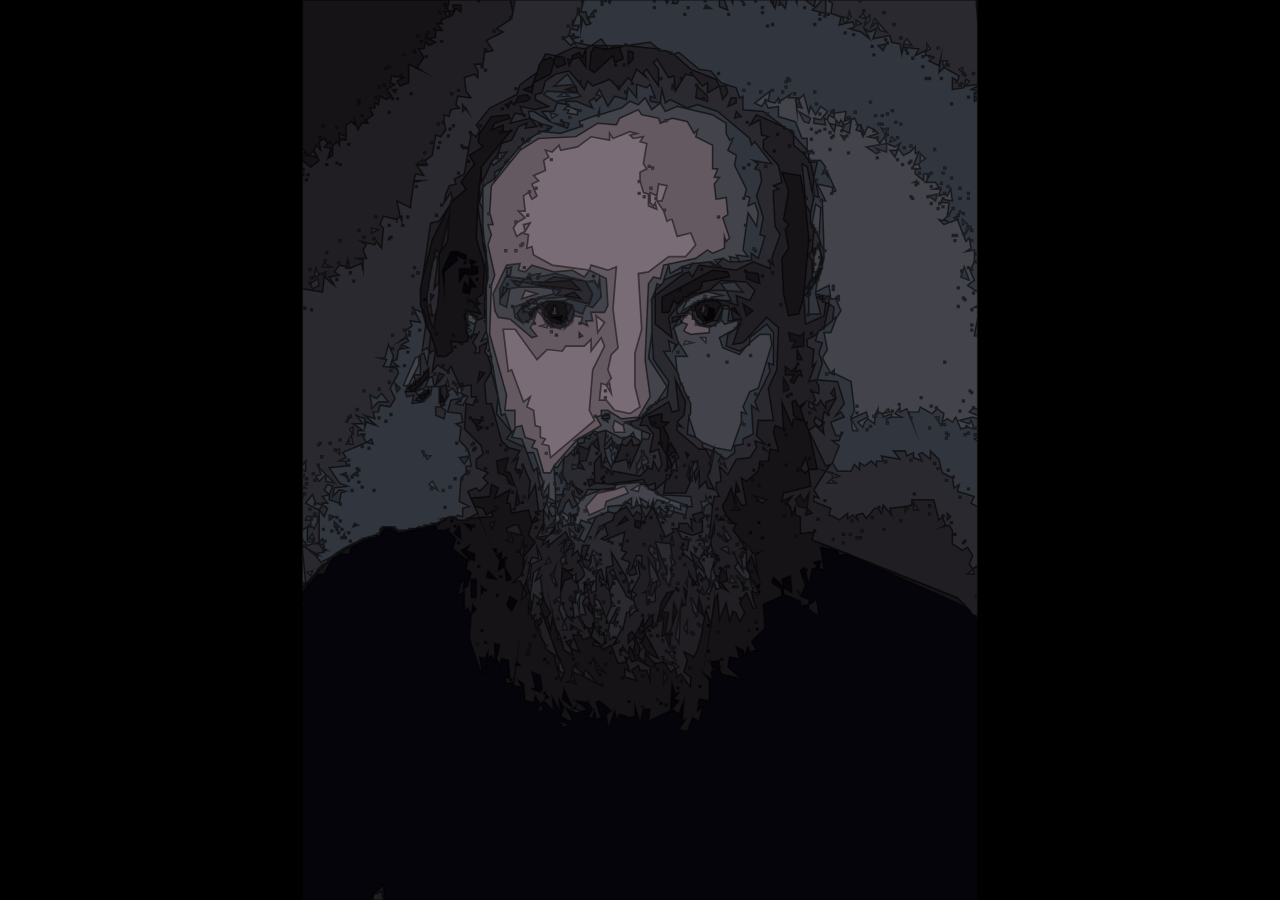
<file: mmmm/index.html>
<!DOCTYPE html>
<html>
<head>
<meta content="width=device-width,initial-scale=1" name="viewport">
	<meta charset="UTF-8" />
	<title>mmmmmm</title>
<style>
body{margin: 0;overflow: hidden;background: #0000;}
svg {width: 100vw;
height: 100vh;background: #000000;}
@keyframes animate-svg-stroke-1{0%{stroke-dashoffset:1973.3936767578125px;stroke-dasharray:1973.3936767578125px}100%{stroke-dashoffset:3946.787353515625px;stroke-dasharray:1973.3936767578125px}}@keyframes animate-svg-fill-1{0%{fill:transparent}100%{fill:rgb(5,4,10)}}.a-1{animation:animate-svg-stroke-1 6s cubic-bezier(0.19,1,0.22,1) 0s both,animate-svg-fill-1 2s cubic-bezier(0.47,0,0.745,0.715) 0s both}@keyframes animate-svg-stroke-2{0%{stroke-dashoffset:9266.2373046875px;stroke-dasharray:9266.2373046875px}100%{stroke-dashoffset:18532.474609375px;stroke-dasharray:9266.2373046875px}}@keyframes animate-svg-fill-2{0%{fill:transparent}100%{fill:rgb(41,41,47)}}.a-2{animation:animate-svg-stroke-2 6s cubic-bezier(0.19,1,0.22,1) 0s both,animate-svg-fill-2 2s cubic-bezier(0.47,0,0.745,0.715) 0.2s both}@keyframes animate-svg-stroke-3{0%{stroke-dashoffset:6575.72314453125px;stroke-dasharray:6575.72314453125px}100%{stroke-dashoffset:13151.4462890625px;stroke-dasharray:6575.72314453125px}}@keyframes animate-svg-fill-3{0%{fill:transparent}100%{fill:rgb(49,54,62)}}.a-3{animation:animate-svg-stroke-3 6s cubic-bezier(0.19,1,0.22,1) 0s both,animate-svg-fill-3 2s cubic-bezier(0.47,0,0.745,0.715) 0.4s both}@keyframes animate-svg-stroke-4{0%{stroke-dashoffset:7981.0791015625px;stroke-dasharray:7981.0791015625px}100%{stroke-dashoffset:15962.158203125px;stroke-dasharray:7981.0791015625px}}@keyframes animate-svg-fill-4{0%{fill:transparent}100%{fill:rgb(32,30,34)}}.a-4{animation:animate-svg-stroke-4 6s cubic-bezier(0.19,1,0.22,1) 0s both,animate-svg-fill-4 2s cubic-bezier(0.47,0,0.745,0.715) 0.6000000000000001s both}@keyframes animate-svg-stroke-5{0%{stroke-dashoffset:4637.96533203125px;stroke-dasharray:4637.96533203125px}100%{stroke-dashoffset:9275.9306640625px;stroke-dasharray:4637.96533203125px}}@keyframes animate-svg-fill-5{0%{fill:transparent}100%{fill:rgb(22,19,23)}}.a-5{animation:animate-svg-stroke-5 6s cubic-bezier(0.19,1,0.22,1) 0s both,animate-svg-fill-5 2s cubic-bezier(0.47,0,0.745,0.715) 0.8s both}@keyframes animate-svg-stroke-6{0%{stroke-dashoffset:3544.63427734375px;stroke-dasharray:3544.63427734375px}100%{stroke-dashoffset:7089.2685546875px;stroke-dasharray:3544.63427734375px}}@keyframes animate-svg-fill-6{0%{fill:transparent}100%{fill:rgb(67,68,75)}}.a-6{animation:animate-svg-stroke-6 6s cubic-bezier(0.19,1,0.22,1) 0s both,animate-svg-fill-6 2s cubic-bezier(0.47,0,0.745,0.715) 1s both}@keyframes animate-svg-stroke-7{0%{stroke-dashoffset:7.236067771911621px;stroke-dasharray:7.236067771911621px}100%{stroke-dashoffset:14.472135543823242px;stroke-dasharray:7.236067771911621px}}@keyframes animate-svg-fill-7{0%{fill:transparent}100%{fill:rgb(122,108,119)}}.a-7{animation:animate-svg-stroke-7 6s cubic-bezier(0.19,1,0.22,1) 0s both,animate-svg-fill-7 2s cubic-bezier(0.47,0,0.745,0.715) 1.2000000000000002s both}@keyframes animate-svg-stroke-8{0%{stroke-dashoffset:730.5491943359375px;stroke-dasharray:730.5491943359375px}100%{stroke-dashoffset:1461.098388671875px;stroke-dasharray:730.5491943359375px}}@keyframes animate-svg-fill-8{0%{fill:transparent}100%{fill:rgb(101,89,97)}}.a-8{animation:animate-svg-stroke-8 6s cubic-bezier(0.19,1,0.22,1) 0s both,animate-svg-fill-8 2s cubic-bezier(0.47,0,0.745,0.715) 1.4000000000000001s both}@keyframes animate-svg-stroke-9{0%{stroke-dashoffset:578.1514892578125px;stroke-dasharray:578.1514892578125px}100%{stroke-dashoffset:1156.302978515625px;stroke-dasharray:578.1514892578125px}}@keyframes animate-svg-fill-9{0%{fill:transparent}100%{fill:rgb(5,4,10)}}.a-9{animation:animate-svg-stroke-9 6s cubic-bezier(0.19,1,0.22,1) 0s both,animate-svg-fill-9 2s cubic-bezier(0.47,0,0.745,0.715) 1.6s both}@keyframes animate-svg-stroke-10{0%{stroke-dashoffset:2448.669189453125px;stroke-dasharray:2448.669189453125px}100%{stroke-dashoffset:4897.33837890625px;stroke-dasharray:2448.669189453125px}}@keyframes animate-svg-fill-10{0%{fill:transparent}100%{fill:rgb(41,41,47)}}.a-10{animation:animate-svg-stroke-10 6s cubic-bezier(0.19,1,0.22,1) 0s both,animate-svg-fill-10 2s cubic-bezier(0.47,0,0.745,0.715) 1.8s both}@keyframes animate-svg-stroke-11{0%{stroke-dashoffset:2251.32177734375px;stroke-dasharray:2251.32177734375px}100%{stroke-dashoffset:4502.6435546875px;stroke-dasharray:2251.32177734375px}}@keyframes animate-svg-fill-11{0%{fill:transparent}100%{fill:rgb(49,54,62)}}.a-11{animation:animate-svg-stroke-11 6s cubic-bezier(0.19,1,0.22,1) 0s both,animate-svg-fill-11 2s cubic-bezier(0.47,0,0.745,0.715) 2s both}@keyframes animate-svg-stroke-12{0%{stroke-dashoffset:1696.84375px;stroke-dasharray:1696.84375px}100%{stroke-dashoffset:3393.6875px;stroke-dasharray:1696.84375px}}@keyframes animate-svg-fill-12{0%{fill:transparent}100%{fill:rgb(32,30,34)}}.a-12{animation:animate-svg-stroke-12 6s cubic-bezier(0.19,1,0.22,1) 0s both,animate-svg-fill-12 2s cubic-bezier(0.47,0,0.745,0.715) 2.2s both}@keyframes animate-svg-stroke-13{0%{stroke-dashoffset:1267.0045166015625px;stroke-dasharray:1267.0045166015625px}100%{stroke-dashoffset:2534.009033203125px;stroke-dasharray:1267.0045166015625px}}@keyframes animate-svg-fill-13{0%{fill:transparent}100%{fill:rgb(22,19,23)}}.a-13{animation:animate-svg-stroke-13 6s cubic-bezier(0.19,1,0.22,1) 0s both,animate-svg-fill-13 2s cubic-bezier(0.47,0,0.745,0.715) 2.4000000000000004s both}@keyframes animate-svg-stroke-14{0%{stroke-dashoffset:1209.7843017578125px;stroke-dasharray:1209.7843017578125px}100%{stroke-dashoffset:2419.568603515625px;stroke-dasharray:1209.7843017578125px}}@keyframes animate-svg-fill-14{0%{fill:transparent}100%{fill:rgb(67,68,75)}}.a-14{animation:animate-svg-stroke-14 6s cubic-bezier(0.19,1,0.22,1) 0s both,animate-svg-fill-14 2s cubic-bezier(0.47,0,0.745,0.715) 2.6s both}@keyframes animate-svg-stroke-15{0%{stroke-dashoffset:978.8681640625px;stroke-dasharray:978.8681640625px}100%{stroke-dashoffset:1957.736328125px;stroke-dasharray:978.8681640625px}}@keyframes animate-svg-fill-15{0%{fill:transparent}100%{fill:rgb(122,108,119)}}.a-15{animation:animate-svg-stroke-15 6s cubic-bezier(0.19,1,0.22,1) 0s both,animate-svg-fill-15 2s cubic-bezier(0.47,0,0.745,0.715) 2.8000000000000003s both}@keyframes animate-svg-stroke-16{0%{stroke-dashoffset:157.92784118652344px;stroke-dasharray:157.92784118652344px}100%{stroke-dashoffset:315.8556823730469px;stroke-dasharray:157.92784118652344px}}@keyframes animate-svg-fill-16{0%{fill:transparent}100%{fill:rgb(101,89,97)}}.a-16{animation:animate-svg-stroke-16 6s cubic-bezier(0.19,1,0.22,1) 0s both,animate-svg-fill-16 2s cubic-bezier(0.47,0,0.745,0.715) 3s both}@keyframes animate-svg-stroke-17{0%{stroke-dashoffset:16.630205154418945px;stroke-dasharray:16.630205154418945px}100%{stroke-dashoffset:33.26041030883789px;stroke-dasharray:16.630205154418945px}}@keyframes animate-svg-fill-17{0%{fill:transparent}100%{fill:rgb(5,4,10)}}.a-17{animation:animate-svg-stroke-17 6s cubic-bezier(0.19,1,0.22,1) 0s both,animate-svg-fill-17 2s cubic-bezier(0.47,0,0.745,0.715) 3.2s both}@keyframes animate-svg-stroke-18{0%{stroke-dashoffset:69.64816284179688px;stroke-dasharray:69.64816284179688px}100%{stroke-dashoffset:139.29632568359375px;stroke-dasharray:69.64816284179688px}}@keyframes animate-svg-fill-18{0%{fill:transparent}100%{fill:rgb(41,41,47)}}.a-18{animation:animate-svg-stroke-18 6s cubic-bezier(0.19,1,0.22,1) 0s both,animate-svg-fill-18 2s cubic-bezier(0.47,0,0.745,0.715) 3.4000000000000004s both}@keyframes animate-svg-stroke-19{0%{stroke-dashoffset:86px;stroke-dasharray:86px}100%{stroke-dashoffset:172px;stroke-dasharray:86px}}@keyframes animate-svg-fill-19{0%{fill:transparent}100%{fill:rgb(49,54,62)}}.a-19{animation:animate-svg-stroke-19 6s cubic-bezier(0.19,1,0.22,1) 0s both,animate-svg-fill-19 2s cubic-bezier(0.47,0,0.745,0.715) 3.6s both}@keyframes animate-svg-stroke-20{0%{stroke-dashoffset:90.67134857177734px;stroke-dasharray:90.67134857177734px}100%{stroke-dashoffset:181.3426971435547px;stroke-dasharray:90.67134857177734px}}@keyframes animate-svg-fill-20{0%{fill:transparent}100%{fill:rgb(32,30,34)}}.a-20{animation:animate-svg-stroke-20 6s cubic-bezier(0.19,1,0.22,1) 0s both,animate-svg-fill-20 2s cubic-bezier(0.47,0,0.745,0.715) 3.8000000000000003s both}@keyframes animate-svg-stroke-21{0%{stroke-dashoffset:10px;stroke-dasharray:10px}100%{stroke-dashoffset:20px;stroke-dasharray:10px}}@keyframes animate-svg-fill-21{0%{fill:transparent}100%{fill:rgb(22,19,23)}}.a-21{animation:animate-svg-stroke-21 6s cubic-bezier(0.19,1,0.22,1) 0s both,animate-svg-fill-21 2s cubic-bezier(0.47,0,0.745,0.715) 4s both}@keyframes animate-svg-stroke-22{0%{stroke-dashoffset:31.211101531982422px;stroke-dasharray:31.211101531982422px}100%{stroke-dashoffset:62.422203063964844px;stroke-dasharray:31.211101531982422px}}@keyframes animate-svg-fill-22{0%{fill:transparent}100%{fill:rgb(67,68,75)}}.a-22{animation:animate-svg-stroke-22 6s cubic-bezier(0.19,1,0.22,1) 0s both,animate-svg-fill-22 2s cubic-bezier(0.47,0,0.745,0.715) 4.2s both}@keyframes animate-svg-stroke-23{0%{stroke-dashoffset:12px;stroke-dasharray:12px}100%{stroke-dashoffset:24px;stroke-dasharray:12px}}@keyframes animate-svg-fill-23{0%{fill:transparent}100%{fill:rgb(122,108,119)}}.a-23{animation:animate-svg-stroke-23 6s cubic-bezier(0.19,1,0.22,1) 0s both,animate-svg-fill-23 2s cubic-bezier(0.47,0,0.745,0.715) 4.4s both}@keyframes animate-svg-stroke-24{0%{stroke-dashoffset:96.37904357910156px;stroke-dasharray:96.37904357910156px}100%{stroke-dashoffset:192.75808715820312px;stroke-dasharray:96.37904357910156px}}@keyframes animate-svg-fill-24{0%{fill:transparent}100%{fill:rgb(101,89,97)}}.a-24{animation:animate-svg-stroke-24 6s cubic-bezier(0.19,1,0.22,1) 0s both,animate-svg-fill-24 2s cubic-bezier(0.47,0,0.745,0.715) 4.6000000000000005s both}@keyframes animate-svg-stroke-25{0%{stroke-dashoffset:6px;stroke-dasharray:6px}100%{stroke-dashoffset:12px;stroke-dasharray:6px}}@keyframes animate-svg-fill-25{0%{fill:transparent}100%{fill:rgb(49,54,62)}}.a-25{animation:animate-svg-stroke-25 6s cubic-bezier(0.19,1,0.22,1) 0s both,animate-svg-fill-25 2s cubic-bezier(0.47,0,0.745,0.715) 4.800000000000001s both}@keyframes animate-svg-stroke-26{0%{stroke-dashoffset:45791.0390625px;stroke-dasharray:45791.0390625px}100%{stroke-dashoffset:91582.078125px;stroke-dasharray:45791.0390625px}}.a-26{animation:animate-svg-stroke-26 6s cubic-bezier(0.19,1,0.22,1) 0s both,animate-svg-fill-26 2s cubic-bezier(0.47,0,0.745,0.715) 5s both}</style>

</head>
<body>
	<svg version="1.2" xmlns="http://www.w3.org/2000/svg" viewBox="0 0 400 533" width="400" height="533"><style>.a{fill:#05040a}.b{fill:#29292f}.c{fill:#31363e}.d{fill:#201e22}.e{fill:#161317}.f{fill:#43444b}.g{fill:#7a6c77}.h{fill:#655961}.i{opacity:.5;fill:none;stroke:#000;stroke-miterlimit:100}</style><path fill-rule="evenodd" class="a a-1" d="m239 190l-2-3 3 1 1-6 3 1v5l-4 2zm-164 122l4-1 1 3h6l5 5-2 6 9 7-1 5 3 2-2 8-3 2 1-5-2 1-2 8 4-3v12l2-2 2 4-1 14 6 18 1 2v-3l-1-6 3 1 1 5v-7l1-2v4l2-2 2 4v-11l3 1-2 8 2 4 1-4 4 1 1 11-3-1 1 4 4-1 1-6-1 8 5 1-2-4 3 2 1 10 5 1 1-4 3 5 2-2 6 6-1-8 5 9-1-8 3 5-2 5 5 3 2-1-4-7 3 2h1l1 1h3l2-1 3-1-7-5 7 1 3 4-3 5h3l1-4 1 5 3-1-3-9 2-1 7 6-3 2 1 9 4-11 1 5 2-3 6 2 3-1v-6l3 10 2-8h4l-1 7 13-6 1-16 2 6 2-1-3 4 3 1-4 5 4 3 3-8-1 12 2-1-4 6 5 1 3-8 4 2 2-8-3 2 1-7 6 1v-12l-3-4 5 4-1-5 5-3 1 4 12 3-8-7 1-6 6 1-2-7 4 2 1 3 2-5 1 3 4-1-3-5 8-8-1-14 11-5v-4l-6-4 1-3 6 5-1-4 5-2 1 10-5-3v4l10 4v3l5-1v3l6 4-1-8-1-2-2 2-2 1v-3l-5-2 3-6-3-9 2-2 1 2 2 8 2-9 3-1-2-3 4-1-1 5h3l-2-13 10 2 1 3 5-1 71 32 3 4 3 3v166h-351l-1-9-6 6v1l-1 2h-41v-182l9-11h4l4-8 1-1 3-2 1-1h6l1-4 6-3 1-1h1l6-2h1l2-1 3-4h4l1 1 2 1h5l4-1h1l3-1h2l3-1zm194 35l2-1-1 3-1-1zm-27 45l5-1v4l-4 1zm-81 28l1-2v2z"></path><path fill-rule="evenodd" class="b a-2" d="m124 11l2-11h39l1 2-1 5h3l1 4 2 3-3 1-2-4-1 6v-7l-2-2-2 5h-1v2h4l-1 3-4-1-1 4-3 2 4 4 2-2 10 2-3 2-7-1-11 5-6-1-2 4-2 3v1l-1 3-10 7-2 6-16 8-8 10 2 3-2 4-3-2-4 24-6 3 1 3-4 1-2 5-1 5 4-6 1 5-1 1-1 2-6 9-5 1-5 34-1 5v1 7 2l1 2v1 1l-5-2 4 8-6-1 1 3-4 3 1 3-4 3 4-2 1 2-4 2 4 2-6 1-1 6-3 1 4 3h-5l2-6-3-7-2 8h-3l4 1-2 4 8 1 1 3-5 9 3 6-3 5-6-1-1 4h-3l1 4-6-2 7 6-6-2-1 3v-5l-5-2 4 5h-6l6 4h-3v3l2-1 3 5-14 6 2 3-4 2h4v3l-10 1 6 9 5 2-8 1-1 5 4-4 4 1-3 1-1 6-6-2v-3l2-5-3-1-2 3 3 3-4 1 3 4h-3v1l-4-1-2-5-4 5 8 4v19l-2 1h2l2 3 1 1v1l-5 1-5-3 5 4 3 4 6-3v1l-1 1-1 1-2 1-1 1-1 1-1 1-1 1-6 7h-1l-2-20v-6l3 4 3-1v-1h-3v-9l-3 2v-19l1-2h-1v-4h2l-2-1v-6-1-3l2 1v-6l-2 3v-100-3-2l12 2 1-9 6 5-3-5 6-1-3-2 3-4 4 1 1-4 1 5 7-3 1 4v-6l-3-1h5l-2-5 2-3-3-2 8 2 1-2 3 4 1-12-2-2 2-5 8 2v2-2l2-2 1 3v-3h-1l-2-9 8 4 2-15 5-1h-5l1-4 5 1-4-6h5v-1-2l4-3 2-12 3 1 3-4-1-5v-4l3 1 1-4 5-1-2-2 1-5 8 1-3-4-1-8 6-2 2 2v-4l-2-4h5l1-7 5-1-4-6 10-5-4-2zm0-7l-1-4h1zm42-2v-2h1zm17-2l-1 2-1-2zm34 0l-1 2-1-2zm6 0l-1 2h-3l1-2zm27 0l2 6-5-2v-4zm5 0v2l-1-2zm26 0l-1 5-3-5h1l1 2v-2zm6 0l-1 5-4-5zm6 0v2l-1-2zm11 0l-1 4-5-4zm3 1v-1h3v8l-8-2zm14 13l-3 1 1-5-6-2 1-6-3-2h7 2 10 1 68l1 13v37l-7 1 2-3-2-1-1 5-7 1v-7l3 2 1-3-9-5-3 3 1-8-1 4-6-3 3-2-2-1h-3v-3l-6 3 2-4-9-1v-2 2l-1 4-1-6-5-1-1-4-10 2 2-6-4 2-3-2 3 6-5-4-7-2 3-1-1-3zm-161 1v-2h1zm1 10l-3-4 6 1-4 1zm10 2l6-4 3 4zm21 0l14-2 5 4zm-11 2l-1-2h6zm7-1v-1h3zm32 4l3-1 12 10 7 1 6 7 9 3 2 6 2-1v8l12 1 12 9-16-7-4 6 6-3 1 9 4 1-3 2v5l9 10 2 10-5 2 3 2-3 1v4l1 17 3 5-5 14 1 4-2-2v4l-10-4-10 5-22-3-4 7-2-3-3 1-17 13v-3l3-3 2-2v-1l11-5v-3l4 1 2-3h2l9-1 1 1 1 1 4 1-2-2 3-3 2 1 2 1h1 5l7-1v-4l4 3 4-13-3-1 2-10-4-13 3-9-1-6-3-1 2-3-3-2 11 2-10-13-2 2-1-4-19-16-12-4-6 2-10-5-3 2-2-8-1 8-6-1v-3l3 1-3-8-2 2-6-2v8l-5-6-1 7-7-2-4 6-5-10-2 3 3 1-3 3-1-2-3 2 2 4-10-4h-6l1 2-6-1-2 5h-7l5 6-10-6h-3l1 4-12 3 3-6 5 1-2-5 9 2 8-2-8-4v-3l4-1 2-7 6-4 8-2 6 7 3 4 2-5 3 3 10-4 5 5h1l5-6 2 2 3-7 6 5-2-3 2-2 7 10v-10l-3-4 2-2 7 11 3-1 1 9 6-10 5 1 5 6 3-2v6l7-4-2-4-15-6zm180 22l-4-1 4-2zm0 5l-2 1v-3l2 1zm-240 5l3 1h-1zm-44 27l2-6 6-2 4-8 5-2-1 3 7-1-4-5 6 3v1-1l7 2-2 2-3 1h-2l-1 1-2 1-3 2-1 1-1 1h-1l-1 1-2 2-1 1-6 7-1 1-1 1-1 2-5 3v4l-5 3-2 2-2 8v-9-1l1-1 2-3 4-9 1 2 4-3 4-5zm181 0l-6-5v-6l8 9 1 3v1 2zm-183 3l2-3v3zm186 1h1v1h-1zm3 10l-2-9h4zm-5 12l-2-20 3 2 3 15 1-7h1l2 10-3-1-1 6-1 4-3-5v-1-2zm-194 5v-2h1l2 4v6 3 1 9zm198 12l-1-2h1v1zm0 0h1v1h-1zm0 14l1-12h1v1 1h1v1l1 2 1 3v1l2 3v1 4h-1l-1-4-1-2-1-1v1h-1l-1 1zm-194 0l-1-4h1zm1 6l-1-6h1v3zm191-3l2-3 1 4v2h-1l-2-2zm3-1v-2h1v2zm-195 8l1-3v3zm194 4v-7h1v1 1 4zm4-4v-1h1 1v2h-1-1zm-197 7v-6h1v6zm196-5h1v1h-1zm1 1h1v1h-1zm-3 4l-3 3 2-4zm-62 7l7-6 15 1 5 5-3 6-8-3 1 6-8-3h4l-3-6zm63-5v-2h1v1 1zm-196 11l1-11v3 8zm125-4l8-2v1h-2l-3 1zm66 0l1-2v2zm-70 1l1-1h3v1h-1l-1 1h-2zm71 11h7l-3-12 4 1-3 1 3 2v-3h1v1h1l2-1v5l-2-1-1 8-11 5-1-16v-1h1l2 1zm0-10v-2h1zm-93 1l2-2v17l10 8-2-12 5-6v4l5-1v1l-1 1h-2l-5 1v3l4-2-3 5 2 6v1l1 2-3 4 1-3-4-2 1 6h-4l8 12 1 2v1l1 3v1l1 1 1 2v1l1 2 1 2 1 1v1l1 2v2 4l-1 2-1 10 5 2 4 3v3l6 2-1 5-3-6h-4l-13-11v-3l3 1-3-3 4-4 1-8-6-13 2 18-4 1-2-6-15 9v-1l1-1 1-1v-1l1-1 1-1 1-1 2-1 1-1 6-3 1-9-9-13-1-16v-3-3-2-10zm19 0l1-1h2v1l-1 1-3 1zm12 1v-1h4v1zm5 0v-1l7 1h-5zm-8 1v-1h2v1zm-2 0h1v1h-1zm-130 2l1-1h1zm129-1h1v1h-1zm77 14l3-14 3 2-1 8zm-79-13h1v1h-1zm19 2l-1-2h4l1 2zm-21 1l2-2 1 2h-2zm-120 3v-4h1v4zm149 3h-5l1-7h1l1 6h5l-5 15 6-1 14-15 7 6-1 25-5 11 3 19h-9l-1 9 5 5-6-2 1 4-4 6-8 1-5 9-5-5 1 9-3 1v4l2 4h-3l-1 5-2 20 2-2-1 3-1 4-1 1h-1l-1-1v1 1 1l-1 1-1 2-1 1-5-4 2 6-6-5-1-3 3 1 1-6-4-1-3-5 9 3 6-2v-8l1-1h1l1 2v-2h-1l-1-1-1-2-6 2 2 4-3-2 1 7-3-4h-5v3h-4l1 2-5 3-7-17h1v1l2 3 1 1 3 2-2-3-1-1v-1-2l4 3v1 1h1 1l2-3 7 2 1-5h3l-1-6-19-1-1-1-1-1v-1l6-5-1 7h13l3-7v-1-1l1-1v-1h1l1 4 2-6v10l4-4 1 4 4 1-4-8 2-5 2-10 4 3-1 2v1l1 1 1 1 2 2-1-3-1-2-1-1v-1l3 2 5-4v-4l5-1v-3l6-3-1-17 4 3-2-5 9-18-1-5 3 1v-19l-4-5-10 8v3 1l-2 1-4 3-8-3 1-7 4-3 1-1 1-2v-2zm-11 0l3-7-1 6-1 1zm-149-5l1-1 4 3h-1l-3-1h-1zm134 2v-3h2l1 3 1 1 2 2 1 2h-2l-2-1-1-1-1-2zm-159 1l-1-3h1v2zm24-1h1v1h-1zm-23 5l-1-4h1v2zm30-2l5-2 1 1v1 1 3 2l-3 6 4-2v1l-1 4v-2l-4 2v4h-3l1-2v-1l-2-3 3-5 1-2-1 2h-3zm-6 0v-1h1v1 2h-1zm141 2l5-2h3v1l-1 1-1 1h-1-2-3zm-164 14l-3 2 2-15h1v1l2 4-1 10zm23-10v-3h1v1 2zm205 36l4 1v-4l-2-4-4 1 4-11-2 2 1-10-4-2v-4l6-3-1 4 4 1-2 6 2 6-3 10 12 1 4 13-5 7 3-2 2 3-8 3 3 8h3l-1 3h-4l4 3-4 10 3 5h8l2-4 3 3v-4l3 2 4-3 3 3v-3h4l-1-3 11 2-4-5h7l1 3 4-2v3l5 2-2-4 2-1 5 4v-5l5 5 2 8 6 3 1 6 3-2-1 4 10 3-2 4 4 2v35l-3 2-2-3 2-5-3-5-3 2-6-4v-8l-2-3-4 1 2-1-2-5-2 2-3-12h-13v3l-4 1-9 1 1 4-5-6-1 5-2-3h-2l-5 6-2-3-4 1 1 3-3-3-3 2v-3l-5 4-3-2-3-1 1-4-10-4v-3l3 1-3-5 7-11 3-4-3 1-10-21 4-3 5 5-1-6 1-1h-1l1-6 2 1 5-9-6 2v4l-3-5-2 3-3-1 2-2zm-203-33h1v1h-1zm-24 10l4-2-2 13 3-4 6 4 2-3 5 11-3-1 2 3v2 2l-3-4-3 2-1-4-3 1v4h-1v-4h-3l-1-6-2 1v-1-3-2l-2 2-1 1v1l-2 2-1 1-1 1h-1l-1-4h4v-12l2-1 2 7zm37 9l-2-7h2v3l1 3v1zm10 47l-4-4-6-22h-3l-1-12 4-7 4 15-1 10 9 11-3 4 11 5 5 14 2-2 2 12 2-3-1 5v1 1l1 2 2-2v4 2h-1l-1 3-3 1-2-16-4 8 1-10-4-9-2 6v-4h-3l2-7-3 2 4-6zm-49-40l1-1h1l-2 5h4l-1 4-1-2h-1l-2 1v-2l-5 2v-1l1-1 1-1 1-1 1-1zm-9 3l2-1v1h-1zm-1 0h1v1h-1zm31 1l6-1v7h3l-2 5-4-1-1 15 10 10 1 5-4 3v5l7 3-3 3 3 3-5 5-2-2-5 2 4 9 2 4-6 3-1 1h-1-4l-1-1 1-2 3 1v-5l4-1-6-3 1-14 3-3h1-1v-4h3l-1-6-1-4-5-5 1-8-3-2 4-1-1-5-8-1 2-7 5-1v1l-2 2 4 1 3-5-2-1-2-1v-2-1zm-32 0h1v1h-1zm9 9l-6 1 1-5-4 1-1-3h4 2l2 2v1l-2 2zm-2-4l3-2v1l-1 1h-1zm16 3l1-5 1 2zm-10-4h1v1h-1zm-1 1h1v1h-1zm-1 1h1v1h-1zm-1 1h1v1h-1zm-1 1h1v1h-1zm13 1v-1h1l-1 2zm-3 0h1v1h-1zm1 3v-1h2zm97 5l1-1h1l1 1v2h-1-3v-2zm20 2l2-1h1l-2 5h4l4 5-2 10v1l5-2 2 9-2 4-3-6-1 5-2-1-5 5-16-3h-1l-5-3v-2h1l2-1 2 4 1-3h1l7-2 1 3v1l1 1 6-14 1-2v-1h4l1-3-10-4-2-3 3-1h1zm109 3l-2 2-3-3 1-3 4 3zm-133 5l4-1h1l-1 9 4-5 1 3-2 2v1l-3 1 1 4-1 2-1 2h-1v-5l-4 5v11l-1-1h-3l1 4 3-2 13 1-1 2-8 1h-8l-2 4-1 1-1 1-5-3 3 6-3 2-2-5-2 2-2 5-1 1v1h-1l-1-1v-2l2-6-3 2v-1-4h4l1-4 3 1v-1l1-3-2 1-3-6 1-10 2-1 2-2 2 2v-4l1-1 1-2 4-1v-3l3 1 1-3 1-1 2 2zm17 3l2-1 3 1 3 2v1 1l-4 1-1-4-3 4-3-1 1-3 1-1zm-154 3l3-2 1 3zm145 2l1-1v1 1zm3 0l3-1-1 3h-1l-2-1zm57 3l1-2v2zm-57 4l1-5h1zm35 1v-5l2 4zm-42 0l1-2 1 3-2 1zm6 0v-1h1l-1 2zm34 4l2-4 1 7-2-1-2 4zm-26-1l1-2v2zm39-1l2-1v4l-2 3h-1v-1l-1-1zm-17 11l1-4 2 1zm-42 1l-1-2 1 1zm14 0l15-2 1 2h-3l-2-1-1 1h-1zm17 2l5-2v4h-3zm-13 10l1-1 3 2v1 1l2-1 2-1h1l1 3v3l-3-2-2 3-4-6-5 3 3-4zm-44 1v-1h3v1 2zm54 0l3 2 1-3v2l2 1-5 8h-1v-3h2l-2-4zm6 0v-1h1v2h-1zm-197 3l2-3 3 2-2 5zm217-3h1v1h-1zm-11 5v-3h1v1zm-73 5v-7l3 5v-5l2 4 2-1v3l-1 1v1h-1l-3 3h-1zm38-6l4 1-1 4-6 3v1h-2l-2 5 3-4h1l1-2 2 6-4 2 2 1 12-5-2 11 3 1-3 4 5 2-1 4-1 1v1h1v-1l1 3 4-1-1-5-2 2 3-8h3v6l-2-3-1 1v1l1 1 1 6-5 9h-1l-1-3 1-1 1-1v-1l-1 2h-1l-1-4-9-15 1 8-4 1v8 1l-1 1h-1l-2-2 1-1 2 1-2-7-2 1h-2l-1-2-1 1v1h2v1 1l1 1v9l-3 1v-3l2-4-3 1v-1l-1-1v1l-2 1v1 3 3l-2-2h-1l-1-5 4-4v-2l-3-6v-1h1l2 3 2 2 2-4v-4l-1 3-3-1 3-8h-4l-1 6v1 1l-2-5-3 3 1-5-2 1h-1l-2 2 4-6-2-2-2-4-10 8v-3l-4 3 1-3 3-3 3-2h1 1 1v-1l-1-4 1-1h1 1v3l4-2v1h1v-1-5h1l1 1h1v1 1l-1 2 1 4h1v-1h1l1-1v-1l2 2-3 6 3 2 7-15 2-1h1l1-1h1zm-21 2l3-1v1h-2zm-81 5l2-1v1zm174-1h1v1h-1zm-111 3l1-2v2zm101 2l1-4v4zm-176-1l2-1v1zm72 5l3-6v2 1h1 1l1-1v-1l4-1v1l-3 4-5 1zm10-3v-2h1v2zm-93 0v-1h3v1h-1-1zm-13 2l3-2v2h-2zm200 0v-2h1zm-204 1l4-1v1h-2zm-3 1l3-1v1h-2zm-26 2l2-2 1 4-3-1zm133-1l-3-1h1zm-113 2l4-2v1h-1l-1 1h-1zm232 2l-2-3 2 1 2 2v1h-1zm-236 0l4-2v1h-1l-1 1h-1zm215 0l1-2 1 4-2 2h2v1 1h1 1v1l-1 1-1 4 2 6-1 2-1 1h-1v-4l-1 4-2-4-1-2v-1-1l-3-5 1-2 1-1 1-1 2 2v-4-1zm-220 3l5-3v1h-1l-1 1-1 1h-1zm114 6l1-3 4 1-1-7 3 7-6 3-1 4h-1l1-4zm-122-7v-1l2 1zm4 4l4-3v1l-1 1-2 1zm243-2l1-1 2 1v5 2 1 1l2 3v2 1h-2-1l-1-1-5-6 2-3 3 5-1-8v-1zm-252 1v-1l2 1zm123 4v-2l1 2zm113 1v-1h1l-1 2zm-11 3l-1-3h1l5 5 1 2-1 2-3-4-1 5zm35-2l1-1v2h-1zm-19 2l2-2v4l-1-1zm-114 15l2-13 4-3-3 8 3-2 1 8v1 1 3h-1l-4-3-1 7v-2l-1-1zm49-11l-2-2 2-2 2 5h-1zm45-2l2 4-2-2zm-96 4l1-4h1v3 1l-2 2zm27-2l2-1v4 1l-2-2zm13-1v-1h2l-1 1zm8 4l1 6-3-4h1l1-1zm-5-1v-2l1 2zm8 2v-4l1 1h1l4 7 2 4 3 2h1l2 6-4 4v-3l-2 1-2 9-2-1 1 2-3 5h-1v-1l-3 2v-3l-1-1 1-6h2l1 1v-2l1-3v-1l1-1v-1-1h-1l-4 8h-1v-1l-1-2 3-7h2l-2-3-1-6zm60-1l1-1 2 3v1l1 1-3 1-1-4zm17 1v-2h1v2zm7 2l-1 2-2-6h1v1l1 1 1 1zm-35-2l1-1 1 3-2-1zm-233 2v-2h2v1l-1 1zm168-2h1v1h-1zm73 2v-2h1v2zm2-2h1v1h-1zm-74 5v-4h1l1 2zm72-2l1-1h1l-2 5-2-1zm-74 4l2-2 1 5-2-2-2 4 2 7h-3l-1 1-3 1v-1l-1-8h1 1 1l1 5v-5-3l1-2zm28 1v-3l3 2-2 2zm-33 0v-2h1zm81 10l1-7v1zm-83-6l-2-2 1-2 1 3zm13 1v-4l3 2 3 8-2-1v-1l-1-1h-1-1l-1-1h-1zm-33-1l1-2 1 1v1l-1 1v1l-1-1zm12 4l1-4h1v1l3 7-2 3zm21 2l1-1h1v1h1 1v4l-2-1-1 1h-1zm-37 2l2-1-1 2zm12 1l1 1h-1zm12 2l-3-3 3 1v1zm4-3h1v1h-1zm3 7l-3-6 1 1 1 1 1 2zm-29-1v-3h1v3zm35-2v-1h1v1 2h-1zm-33 2l1 3-2-3zm35 0h1v1h-1zm0 3l-1-2h1l1 1v1zm4 1l1-2 1 2v1h-1-1zm-3 1v-1h1 1v1zm3 4v-2h1v1 1zm7-1v-1l2 2-2 1zm-8 3l1-2v1zm-1 0h1v1h-1zm11 5v-2 1zm2-2v-2l2 3zm10-1h1v1h-1zm-52 3l2 1h-1zm4 4l-2-3h1zm62 1v-2l1 1v1zm-62 3v-4h1v1l1 3 1 1v2h-2l-1-2zm63-3h1v1h-1zm1 1l1-1 2 1h1v1zm4 1l1-1 2 2-2 1zm-60 26h1v1h-1z"></path><path fill-rule="evenodd" class="c a-3" d="m166 2l1-2h10 1 1 1 1l1 2 1-2h25 1 6l1 2 1-2h3l-1 2h3l1-2h12 2 1 1 8v4l5 2-2-6h4l1 2v-2h5 1 7 1 8l3 5 1-5h1l4 5 1-5h5l1 2v-2h5l5 4 1-4h3v1l-5 5 8 2v-8h1l3 2-1 6 6 2-1 5 3-1 5-1 1 3-3 1 7 2 5 4-3-6 3 2 4-2-2 6 10-2 1 4 5 1 1 6 1-4 9 1-2 4 6-3v3h3l2 1-3 2 6 3 1-4-1 8 3-3 9 5-1 3-3-2v7l7-1 1-5 2 1-2 3 7-1v1l-4 2 4 1v4l-2-1v3l2-1v6 5 73 2 5 1 3l-2 1v-7l-5 1 3-2-1-6-2 2-5-13v-2-1 1l-2 1 2 1-8 3-3-3 5 1-2-1 2-2 1-1 2-3-2 3-1 1 1-8h-5l1-2 6 1-1-7-2 4-2-1-3 1 1-4-1-1-2-3h-6l3-5h-4v4l-5-4v-3h3l-1-3-3 1 3-8-2 1v-4l-3 3-4 2-3-4-2 5-3-4h4l2-4-3 2-5-2-1-4 1-1 1-1-1 1-1 1-3 4-2-3-5-1 6-2-2-2-4-2-2 4-2-4v-1h-2l-2-4-2 1-1-1h-1v1l-2 1 1-6-7 1v3l-3-2-1 3-2-1 1 4-7-1v-3l4 1 4-5-4-3-3 5-3-5-1 4-3-11-3 3 2 5-3-1v3l-1-8h-4l1-2-6 4-1-2-2 3-4-1 1-6-9 7 4 2 2-3 2 4 6-1v6l10 3 4 10h3v7l-8-9v-1l-1-1-1-1-3-1-1-1-12-9-12-1v-8l-2 1-2-6-9-3-6-7-7-1-12-10-3 1h-1l-1-1-3-1h-1-2l-1-1-5-4-14 2h-1-3-2-6l-3-4-6 4-10-2-1-2 4-1-6-1 1-4 4 1 1-3h-4l1-2 2-5 2 2v7l1-6 2 4 3-1-2-3 1-1-1 1-1-4h-3zm0 0l-1-2h1zm113-2v2l-1-2zm-124 23l3-2 3 4-2 2zm19 37l3-3-3-1 2-3 5 10 4-6 7 2 1-7 5 6v-8l6 2 2-2 3 8-3-1v3l6 1-5 4-4-7-4 4-5-2-5 4-13 4v-3l-1 3-11 4 1 3-12 4-10-1 3-1 2-2-7-2-6-3-1-4h3l10 6-5-6h7l2-5 6 1v1l-2 2h3l-1 2 6 1v-3l-3-1-3-1v-1l-1-2h6l10 4-2-4 3-2zm38 1l1-8 2 8 3-2 10 5 6-2 12 4 19 16 1 4 2-2 10 13-11-2 3 2-2 3 3 1 1 6-3 9 4 13-2 10 3 1-4 13-4-3v4l-7 1-1-2-1-2 7 1-3-4 3-22 5 8 1-8-2-6-4 2 1-5-3-1 1-4-7-14 1-6-5-3 3-7-2 1-2-4v-6l-8-5-21-5-7 3zm111 9h1v1h-1zm-7 4v-3l2 2 1-2 2 3-1 1zm8-3h1v1h-1zm-3 3l4-2-1 7-4-2v-2zm-5 0l-1 4-3-5zm15 4l-3-1 1-3 2 1zm1 3l-1-3 2 1zm-32 11l-1-3 2 1zm-184-1l5-1-4 5-1-1zm184 4v-2l1 2zm-188 1l2-2h2l1 1-4 3zm189 0v-1h6l3 4-2 4 2-1 1 2v-2l5 11-2 1v-3l-9-2 5 10h-2l1 29-2-3v-1l-1-3 1-18-3-2-2 11h-1v-6l1-4v-1l1-3v-2l3 1-2-10h-1v-2l2-9zm-187 10v-4l5-3zm-9 13l2-8v13l-2-4zm273-7h-4l3-1zm-271 31v-9l1 10h-1zm1 5v-4l1 4zm196-1h1v1h-1zm3 4l-1-4 1 2zm-4 1v-2h1zm-194 2v-3l1 8h-1v-1-3zm137 2l-2-2 5-1zm8-1l-1-3 5 1 1 2zm54 2v-4h1zm-6-3h1v1h-1zm4 3l1-3v3zm90 2l2-4 2 1v17l-6-4 4-3-3-7zm-171-1l6-2-2 3zm19-1l2-1 2 2zm-30 9l3-9 1 5 7-4v3zm91-6l1-2v1 1zm2 1v-2h1zm-5 1l1-1h2v1l-1 1v1l-1 1-1-1zm4 2v-2h1zm-197 3v-2h1l-1 5zm196-2h1v1h-1zm-2 3l1-1h1l-1 6 8-4 1 8h3l3 7-3 5-3 8h-4l2 10-3 5 5 9 2 1v-1l10 5 2 17-2 5 9-4 1 3-6 3 3 3 1-3 2-2 4 3v-4-1l1-2h1l3 1v2l5-2v2l-3 1v2-2l3-1h6l-4-2 3-4v3l4-2 2 5-1-3h6l1-3 7 4 3-3 4 3-1 5 3-2 3 2 2-3 3 7 4-1 4 1-2-5-1 2-6-2 8-2 3 1v5 1 5l-2 1 2 1v39l-4-2 2-4-10-3 1-4-3 2-1-6-6-3-2-8-5-5v5l-5-4-2 1 2 4-5-2v-3l-4 2-1-3h-7l4 5-11-2 1 3h-4v3l-3-3-4 3-3-2v4l-3-3-2 4h-8l-3-5 4-10-4-3h4l1-3h-3l-3-8 8-3-2-3-3 2 5-7-4-13-12-1 3-10-2-6 2-6-4-1 1-4 1-2 2-1 1-1 5-4 1-8-3-2v-5l-2 1-1-1h-1l-4-1 3 12h-7v-10l1-2v-2-1l1-1zm-94 4l1-4 2 1zm32 0h10l3 6h-4l-7-1h-1v-1l7-1-8-2zm-34 5l2-5v3zm93-3v-2h1v2zm-67 1v-1h3zm65 0l1-1h1v2zm-69 2v-1h2zm-121 3v-2h1v5h-1v-1zm117-1l3-1-3 6 5-3v1l-2 2-1 1-5 1v-4l1-1 1-1zm175 3h-2l2-1zm-151 1h4l-1 7h5l-7 2-2-3zm-188 13l4-3-1-3 6 1-4-8 5 2 1 3 1 4v1l-2 15 3-2 1 2v1l-1 7-2-7-2 1v12h-4l1 4-1 1-2 1h-1l6-12v-5l-2 1-7 16 2 1v1l-1 2 1 3 4-1-1 5 6-1 1-1 1-1 1-1 1-1 1-1 1-4h-4l2-5 2-1 1 6h3v4 1 2 2l1 1v1 1l2-1v-1l1-2 2-3-1-2 3-2 3 4v-2l2 1 2 1-1 1-2 1-5 1-2 7 8 1 1 5-4 1 3 2-1 8 5 5 1 4 1 6h-3v4l-3 3-1 14 6 3-4 1v5l-3-1-1 2-1-1h-1l-5 1-1 1-1 1h-1l-2 1h-2l-1 1h-1-2l-1 1h-1-2l-2 1h-1-2l-1 1h-2-2-3l-1-1-1-1h-1-4-1l-1 1-1 1v1l-3 2-4 1-3 1-1 1h-1l-4 2-4 2-5 3-4 3-6 3-3-4h2l-2-1 5-1v-1h2l-2-1h-1l-2-3 3 1-1-4-2 2v-19l3 4 2-5-3-2v-1h3l-3-4 4-1v3l6 2h1-1l1-6 3-1-4-1-4 4 1-5 8-1-5-2-6-9 10-1v-3h-4l4-2-2-3 14-6 4 1-1-3-3 2-3-5-2 1v-3h3l-6-4h6l-4-5 5 2v5l1-3 6 2-7-6 6 2-1-4h3l1-4 6 1 3-5-3-6 5-9-1-3-8-1 2-4-4-1h3l2-8 3 7-2 6h5l-4-3 3-1 1-6 6-1-4-2 4-2-1-2-4 2 4-3zm167-12h1v1h-1zm-1 1h1v1h-1zm-130 2v-1h1v3h-1v-1zm4 0h1v1h-1zm7 1v-1h1v2zm116 0v-1h2v1h-1zm-122 0h1v1h-1zm130 1v-1l1 2zm168 10h-2l2-11v7 2zm-180-5l3-5h1v1l1 1zm-122-2v-2l4 2 1-2-2 8-1 1h-1l-1-1v-1l2-1-2-2v-1zm148-2h1v1h-1zm-12 2v-1l2 1zm2 1v-1h2v1zm29 10v-3l10-8 4 5v19l-3-1 1 5-9 18 2 5-4-3 1 17-6 3v3l-5 1v4l-5 4-3-2-4-3v-2l10 2 6-17 1 1h1-1l-1-1v-6l3 1-2-4 4-9 5-2 8-26-1-6h-6zm-24-9v-1h2zm22 11l-4 5-10-4-2-6 9-5-4 3-1 7 8 3zm-153-5l-4 2 3-6zm100 38l6-9-11-17 2-15 1 16 9 13-1 9zm-101-33l1-4 1 6v1l1 3h-2l-2-3 1-2zm113 15l-8-12h4l-1-6 4 2-1 3 3-4 5 8h-7zm-110 0v-2h1l3 17zm201 1l2-2v2zm-221 9l-2-3 3 1v1zm1-1h1v1h-1zm-26 3l5-2v2l-3 2zm28 3l1-1 2 1-3 5-4-1 2-2h1zm29 21l-9-11 1-10 2 11 2-1zm216-12l1-2v2zm60 2l-5-2 2-2h3zm-222 2l-1-2h1zm21 0v-1h2zm34 11l-5-2 1-10zm-52-11v2l-3-2zm10 2l6-1-3 1 2 3 10 4-1 3h-4v-5zm-67 6l2-2-2 5 6 1 3 8h4l4 12v1l2 5-2 3-2-12-2 2-5-14-11-5zm56-1l10 5-1 3-3 1-1-1-1-1-1-3-4 5zm-8 1v-1l3 1-1 2zm22 2l2-2 1 3zm-27 1l4-2-1 3zm-4 1l4-1v3l-4 1zm37 2l1-1-1 2zm-18 2l2-2v1l-1 1zm61 3l-6-2v-3l7 3zm-59-4h1v1h-1zm1 1h1v1h-1zm-5 6l-1-4 3-1 1 3 1-3h1l2 1-1 5h-1v-3l-2 2 1 4-1 3-2-4zm-21-2l2-2v4zm83 4l1-5h1l-2 10v-2-1zm5 0l1-2v1zm-98 4l2 1 4-6-1 10 3 6 2-1-1 3v1l-3-1-1 4h-4zm29-2l1-2v2zm6 0l1-2v1 1zm-184 2l2-3v6l-2-1zm177 0v-2h1v2zm72-1l1-1 1 3zm-56 1h1v1h-1zm-10 3h1v1h-1zm48 1h1v1h-1zm-1 2h1v1h-1zm-43 5v-1h9zm13 0v-1h3v1zm-184 6l-3-3 2-3 3 1zm127-1l3-5v8l4 2v1h-3l-2-1v-4l-2 2-1-2zm-143-3v-1l2 1zm177 1l8-1v1zm-10 4l2-4h8zm42-3l-3-1h3zm-209 4v-2h1zm10 7l-8-4 4-5 2 5 4 1zm153-3l-3-6 5 3zm55-3l-7-3 19 1 1 6h-3v-1h-1zm-26 1l3-2v4zm9 2l-1-4 5 3-1 3zm-51-1l3-2-2 6-1-3zm6 0l2-2 2 5 3-2 1 3-1 2-3 1h-1v5h-1l-4 2v-3l-1-1-1-3h1l1 1 1 1 2 2 1-3-4-3zm41 2l1-4 1 3zm10-2l1-2v2zm1 2l2-4 4 1 2 1v1 1 1 3l-4-3v2l-1 2-2-3v-1h-1zm-27 3v-3l9-1-3 4-2 1zm-38-1l1-3h1l1 2 1-2 3 2v4l-2 1-2-4v5zm58 0l-1-3h1zm4-2l2-1v1 1zm15 3v-3l4 2v-3l3 1h1l-1 5zm-4-3h1v1h-1zm-15 5v-3l2 4h-2zm15-1l1-2 3 1-2 3h-1-1v-1zm-55 1h2l-1 1h-1zm50 0h1v1h-1zm1 1l1-1 2 3zm-48 5l1-3 6 2-2-2 5-2-7 15-3-2 3-6-2-2zm76-5v2l-1-2zm-97 4v-1l1 4v1h-1v-2zm2 3l3-3 1 1v1zm4-2v-1h2l1 4-1 1h-1v-2-1zm13 3l-1-4 3 1v1l-1 1zm16-2v-1h1l-1 2zm-178 2l3-2v9h3v1l-3 1-3-4v-1-3zm164-2h1v1h-1zm13 1l-3 4 2-5zm-35 1h1v1h-1zm2 0h1v1h-1zm99 0h1v1h-1zm-103 5l-1-1h2v1zm101 5l1-4v2zm-231-2h-2l2-1zm-2 7l-5-4 5 3zm-8 16v-20l2 20zm12-20h1v1h-1zm226 1v-1h1 1v1zm5 2h-2l2-2v1zm-6 0l1-1v1l-1 1zm23-1h1v1h-1zm-17 2v-1h1v1 1h-1zm-8 2l1-1-1 2zm9 1l1-1v2h-1zm-46 2h1v1h-1zm-27 3l1-1 1 2h-2zm2 1h2v1h-2zm-39 0h1v1h-1zm39 2h1v1h-1zm68 5l1-4v4zm3-1l1-2v1zm18 1v-2h1zm-95 0l2-1v1h-1zm27 1l1-2v1zm-25-1h1v1h-1zm73 2v-2h1v1 1zm-49-1h1v1h-1zm48 1h1v1h-1zm-78 4l1-1h1v2l-1 2-1 3h-1v-1-1-1-1zm32 4v-2l1 1v1zm-35 1h1v1h-1zm23 3v-3l2 3zm-19-2v5l-1-5zm9 6v-3l1 1v1zm2-2h1v1h-1zm11 0h1v1h-1zm-10 1h1v1h-1zm10 1h1v1h-1zm-22 3h1v1h-1zm9 1h1v1h-1zm1 1h1v1h-1zm10 1l1-1v2zm-10 2h1v1h-1zm15 2l-1-2 2 1zm-14-1h1v1h-1zm4 5v-1h1v1 1h-1zm25 10h1v1h-1zm9 2h1v1h-1zm3 3h1v1h-1zm4 1h1v1h-1z"></path><path fill-rule="evenodd" class="d a-4" d="m86 5l1-5h36l1 4v-4h2l-2 11-9 6 4 2-10 5 4 6-5 1-1 7h-5l2 4v4l-2-2-6 2 1 8 3 4-8-1-1 5 2 2-5 1-1 4-3-1v4l1 5-3 4-3-1-2 12-4 3v3h-5l4 6-5-1-1 4h5l-5 1-2 15-8-4 2 9-2 2-8-2-2 5 2 2-1 12-3-4-1 2-8-2 3 2-2 3 2 5h-5l3 1v6l-1-4-7 3-1-5-1 4-4-1-3 4 3 2-6 1 3 5-6-5-1 9-12-2v-76l5 4 5-4-3-6 1-3 3 3-1-5 3-2 2 3-2 2 4 1-2 6 3-2v-6l3-2 1 2v-7l4 2v-7l3-2 2 2v-3l2 6 2-4h4l-1-2 4-3-2-4h3v-3l2 1 1-5 4 2 3-2-3-4 5-3-3-1 1-4 7 1-4 2 2 3 5-2v-11l8 4-3-2 4-6-3-5h3l1-4 2 2 4-2-4-2 4-1v-4h4l-3-4h3l-1-2 4-2-2-3h3v3l2-1 2-4 3 2v-4h-5l1 3-3 1zm314 8l-1-13h1zm-229 14h9l1 2-8-1-2 3-1 10 3 2 11-10 1 4 5-2-2-7 3-1h1l19 2 1 1h3l3 1 1 1h1l10 9 15 6 2 4-7 4v-6l-3 2-5-6-5-1-6 10-1-9-3 1-7-11-2 2 3 4v10l-7-10-2 2 2 3-6-5-3 7-2-2-5 6h-1l-5-5-10 4-3-3-2 5-3-4-6-7-8 2-6 4-2 7-4 1v3l8 4-8 2-9-2 2 5-5-1-3 6 12-3 4 5-7 1 1-3-5 2-4 8-6 2-2 6-2 3-2 2-4 9-2 3v-9l17-21h-4v-4l-7 3 2-4 9-3-1-2-10 1-7 10-1 5 3 3-8 5 3 5-8 11 3 4-8 7-1-5-4 6 1-5 2-5 4-1-1-3 6-3 4-24 3 2 2-4-2-3 8-10 16-8 2-6 10-7-3 8-5 2 5 2 1-6 10-5 2-7 2 3 5-2-1-4-5-1 11-5 7 1-2 5-2-3-4 2v2l4-1 4 6v-11zm10 2l5-2h2v1zm-39 7l2-4 6 1-1 3-2-2zm131 47l3-2-4-1-1-9-6 3 4-6 16 7 1 1 3 1 2 2v7l6 5 3 4 1 1 2 9v2l-1 7-3-15-3-2 2 20v3l-3-16-11-2 4 11-3 17 3 3-2 3 2 11-4 6 1 21 3 13 6-1 3-10 1 16 11-5 1-8 2 1-3 14-1 1-2 1-1 2-6 3v4l4 2-1 10 2-2-4 11 4-1 2 4v4l-4-1 2 5-2 2 3 1 2-3 3 5v-4l6-2-5 9-2-1-1 6-4-3-1 3 3 3 2-2 1 6-5-5-4 3-2-4-3-9 3-4-4 3-2-4-2 1 1 8 5 3-5-1-1 4-6-14 1 16-5-2-1 4 3 11-5-1-1 7h-5l-1 6-7 6-3-2 3 16h-3l-3.6-6.3-0.4 4.3-2-8-3 7-2 3v2l2 4 2 3v1l1 1h3l-2 4 5 6 2 2-2-1 2 3-2 1h2l1 1v-1h2l2 3 4-1-3 2 1 5-1 1-2-6-2 4h-1v-5l-2-1h-1v3l1 8-3-5-2 3 5 6v3h-1l1 2v3l2-1v-1l-2-1v-2h1l1-2h2l2 6 1-2h1v1l1 1v2h-1l-3-1 1 5 2 5h-2l-4-9-4 6 3 6-3 5-2-5-2-1-2 6-2-11-4 10-1-15-2 4-2 14-3-9-2 11v2l-3 11-2 4-6-3 2 5-2 7 4 3v6l-6-8-2 2-1-5 2-1-2-2h-2l-2-1h-1l-2-2v-1h-1l1 1v2l-5 1-5-5 1-1 6 3-4-8-5-8h-1l-1-1v-2h2l1 2 4-3 1-6-2 1-4 6v-5l-2 5-3 5-2-2-2 2v5l3-3 1 3-1 5-2-3-1 3 2 6 3-1h1l7 4v8l-2-6h-4l-1-3-4 3 3 6-7-2v-5l3 2-2-6 1-2-2-1 1 3-5 1-3-8-1-3-5 3-1-2 3-3v-4h2v3l3-2v1h1v1l-2 3 4-2-2-2 3-5 1-1 2-9 2-1v3l4-4-2-6v-1l2-2-3-2 5-9-1-6v-3l2 3v-6h-3l-3 8 2-2 1 5-4 1-1-3v-1l1-4-5-2 3-4-3-1 2-11-12 5-2-1 4-2-2-6h-1l6-3 1-4 2-1 5-3 4 6 2-3 3 2v4h1l5-8v-1h1v1l7 17 5-3-1-2h4v-3h5l3 4-1-7 3 2-2-4 6-2 1 2v1l-1 1v8l-6 2-9-3 3 5 4 1-1 6-3-1 1 3 6 5v1l1 3 1 7-1 1-2-2-2-4v2l2 2v4l2-1 2 1-1-3 1-5 3 4 1-2 2 4v3l-2 3 2 1 2-5v-1l1-1 1 4 3-1 4 2-4-5 4-1-1-5v-4l-2 2h-1l-1 5v4l-2-3v-1l-2-6 1-1 1-2v-2h1l-1-1h-1v-1h2l-2-1-1-1v-1l-1-4v-2l1-3 1-2v-5l-1 4v3l-2 2 2-20 1-5h3l-2-4v-4l3-1-1-9 5 5 5-9 8-1 4-6-1-4 6 2-5-5 1-9h9l-3-19 5-11 1-25-7-6-14 15-6 1 5-15h-5l-1-6h-1l-1-2h-4l1 2-3 7h-3l5-10-3-2h5l8 3-1-6 8 3 3-6-5-5-15-1-7 6-8 2h-3l6-3 1-4 16-3-1-3-9-1-30 16v9h4l3-7 2 2 4-3-1 2-3 3-5 6 2 12-10-8v-17l17-13 3-1 2 3 4-7 22 3 10-5 10 4v-4l2 2-1-4 5-14-3-5-1-17v-4l3-1-3-2 5-2-2-10-9-10zm-16.6 209.7l0.1-0.9-0.5 0.2zm2.6-1.7l-2-5-0.5 5.9zm-69 92l-2 2v1l2-1 2 1zm-190-292v-3l2 2zm104 29l1-10v10zm198 1l0.3-1-0.3 2zm1-5v2l-0.7 2zm-3 26l-2-21 3 5v6l1 2 1 1v1l-1 12-2 3v1l2 2v10l-2 4 3-3h1v2l-1 1-1 2-2 2-1 2-1 1h-1zm-229 24l5-34 5-1 6-9-10 20zm37-8l-5-17 1-19 3 21v1l1 4 1 6v1zm-49-30v3l-1-3zm244 24l-1-4h1zm4-3l1 4v4h-1zm-202 31l-2-3 4-3 1-16h1v9l-1 11v10l-5 2v-2l-1-1-4-3 8 2-3-5zm201-21h1v2h-1zm-1 3v-1h1v3l-1 1h-1v-2zm-78 14l2-1v1zm81 2l-3-2 3-1zm-66-1h1v1h-1zm-139 4l-3-3 4 2zm134-3h1v1h-1zm-3 1h1v1h-1zm-1 1h1v1h-1zm-3 2l1-1h1l1 3h-2zm-134 5l1-2v2zm127 2l-4 2v-3l5-1v1zm-126 1l-1-2h1zm-24 0l1 3h-1zm165 2l-1-2h6zm-141 0h1v1h-1zm0 4h1v1h-1zm4 2h3l-3 5 2 3v1l-1 2h3v-4l4-2v3l-1 2 2 3 2 7v2l-4 7 1 12h3l6 22 4 4 7 2-4 6 3-2-2 7h3v4l2-6 4 9-1 10 4-8 2 16 3-1v8l-4 8 1 1 3 1-1 3 4-3v3l10-8 2 4 2 2-4 6 2-2h1l2-1-1 5 3-3 2 5v-2l1-6h4l-3 8 3 1 1-3v4l-2 4-2-2-2-3h-1v1l3 6v2l-4 4-1-1v-4l-2 1-3-3h3v-1l-3 1-3-2-1 15 2-7 5-2v1l2 2h1l1 5-1 1h-1v4l-1 1h-1l-1-3-1 2 2 2 1 8-1 1-3-1-3-7v-1h-1l-1 4 3 7 2-3 3 3v-2h1l3-1v1l3 6h2l2 5-5 2-1-3h-5l4 10-5-2v-5l-3 1 3 4 1 4-5-3-2-7-1-3-2-3-0.3-1.7 0.3 0.7-1-4-1-1-1 7-2-7 2-3-4-8-1-5-1-8-3 2 3-8-4 3-2 13-1-2v-1l-1-2v-2l2-2v-5l1-4 6-3-3-7 1 7-4-1-1 3v1l-1 4v1l-1 4-2 5-2-4-4 1 5-5 2-7-1-2v-1l7-9-4-4 2-7 4-2-2-2-2 3-2-7-10 2-1-6h-2l2-8-9 5 2-6-4-2-1 7-11 1 2 5-4-9 5-2 2 2 5-5-3-3 3-3-7-3v-5l4-3-1-5-10-10 1-15 4 1 2-5h-3v-7l-6 1h-1v-1l-5-11-2 3-6-4-3 4 2-13 1 4h5l4-3-1-6 6 1 4-1v-4l2 2v-1zm-26 10l1-10 3 9-4 2zm-2 12l2-2v2zm129 27l15-9 2 6 4-1-2-18 6 13-1 8-4 4 3 3-3-1v3l13 11h4l3 6v5l-2 5 4 8-4-1-1-4-4 4v-10l-2 6-1-4v-1l2-3v-4l-2 1-2 4v7l-3 7h-13l1-7 3-3 2-4 2 1-1-7 2-1-2-4-3-5-2 6 1-9-3-6 3-3h-4v-5l-8 2 2 5 5 2v9l4 7v8l3-2-1 6-2-1-1 4-6 5v-4l-5 2-1-1v-1l-1-2-15 2-1 1-13-1v-12l4-5v7h1l5 3v1h1v-1l16 3 5-5 2 1 1-5 3 6 2-4-2-9-5 2v-1l2-10-4-5h-4zm-136-20h1v1h-1zm-2 1h1v1h-1zm18 5v-4l3-1 1 4-1 5h-1zm-19-4h1v1h-1zm-2 3l1-2h1l2 2zm14-1l1 2h-1zm-10 1l2-1v1zm7 0l2-1v2h-2zm2 1h1v1h-1zm7 0h1v5h-1zm-12 1h1v1h-1zm2 4l-4-1 2-2 2 2zm11 0h2v2h-2zm226 12h1v1h-1zm-8 28h5l-5-23 10 21 3-1-3 4-7 11 3 5-3-1v3l10 4-1 4 3 1 3 2 5-4v3l3-2 3 3-1-3 4-1 2 3 5-6h2l2 3 1-5 5 6-1-4 9-1 4-1v-3h13l3 12 2-2 2 5-2 1 4-1 2 3v8l6 4 3-2 3 5-2 5 2 3 3-2v30l-3-1-3-4-6-6-65-26-21-8 1-5-8 1v-10l-3-1v-5l-2 5-1-5-2-2 3-4-6 3 1-5 16-4zm-111-15l3 1 3-4 1 4 4-1-6 14v-4l-1 2-1-3-7 2v-1l1-2 2-5zm30 13l-2-6 4-3v5zm76 2l3-7 2 7-2 2zm-122 8l-3 2-1-4h3zm-75 21l6-3-2-4 5 1 2 4 3-2 1 3zm62-2h1v1h-1zm-71 1h1v1h-1zm-5 1h1v1h-1zm-3 3v-1h2zm-4 1v-1h2v1zm-4 1v-1h2v1zm-25 0h1v1h-1zm5 0h1v1h-1zm16 1v-1h2v1zm73 1v-2h1v2zm7-2h1v1h-1zm-95 1h1v1h-1zm10 1v-1h2v1zm82 3l3-4v2zm-100-3h1v1h-1zm13 1v-1h2v1zm-16 2h1v1h-1zm98 1l5-1-3 3-2-1zm-102 1v-1h2zm-3 0h1v1h-1zm-2 1h1v1h-1zm-4 2h1v1h-1zm-4 2h1v1h-1zm212 2h2v4l-2-2zm-217 1h1v1h-1zm159 17v-8l4-1-1-8 9 15 1 4v1l1 3h1v5l-3-2-2-4-4-7-2-5-2 2 2 2v4l-2 5-1-6zm52-11l-2-6 5 4v1l3 5v2zm4-3l1-2v1zm-219 0h1v1h-1zm226 6l1-4v2zm-111-3l-1 2v-2zm131 2l2 5-2-3zm6 1l1 5-2-5zm-94 2l2-1 2 7-2-1-1-2v3l2 2h1l3 4 1 6v3l-3 7 1 2v1h1l-1 6-1-2-1 2h-2l-1-1v-3h-1v-5l2 1v-4l2 1-3-8-3-2v4l-1 2h1v9h-1v3h-3l-2-2-1-2-1-1v-3h3l-2-7 2-4 2 2-1-5 2-2v3l3-1v-10l1-1zm-5 7l3-1-2 4-1-2zm-168 0h1v1h-1zm165 0h1v1h-1zm13 0h1v1h-1zm-13 4l1-3h1v4l-2 2zm-167-2h1v1h-1zm132 6l-2 2 1-7 1 2zm33-3l2 2h-2zm-29 9l1-7 4 3-1 2v1l1 1 1 4 1 2 2 1h-2l8 22h-1l-2-1-4-3v-2l-6-11h1l2 3-1-3 2-3-1-2-2 2h-1l-1-2 1-2-2 1-2-2v-5l1 4zm6-3l-1-1h2zm19 0h1v1h-1zm13 5h1v1h-1zm8 8l4-8v4l-1 3-1 1zm-33-2l0.7 3.3-1.7-3.3zm-10 4v-3l1 3zm32 6l2-6h1v1l2 4h2l1 1v3l-1 2h-1zm-19-2l1 3-2 1zm48 9l-3-7 4 2 2-3-2 5 3 5-1 1v5l-4-3 1-4h1v-1zm-23-1l-5-1 1-2 4 2zm21 8l-2-4 3 2v1zm-90-1l1-2v2zm43 5l-2-7h1l2 3v4zm1-4l-1-3 2 3zm62 1h1v1h-1zm7 4l-3 2-3-5h1l4 1zm-66 2l-2 5-2-8 1 1 1 2zm6 22h1l2 1v1h-3zm-119 110l5-2 1 5h-6z"></path><path fill-rule="evenodd" class="e a-5" d="m0 88v-88h87l-1 5 1 2h-3l2 3-4 2 1 2h-3l3 4h-4v4l-4 1 4 2-4 2-2-2-1 4h-3l3 5-4 6 3 2-8-4v11l-5 2-2-3 4-2-7-1-1 4 3 1-5 3 3 4-3 2-4-2-1 5-2-1v3h-3l2 4-4 3 1 2h-4l-2 4-2-6v3l-2-2-3 2v7l-4-2v7l-1-2-3 2v6l-3 2 2-6-4-1 2-2-2-3-3 2 1 5-3-3-1 3 3 6-5 4-5-4v-4l2-1zm87-81l3-1-1-3h5v4l-3-2-2 4-2 1zm101 21l2 7-5 2-1-4-11 10-3-2 1-10 2-3 8 1zm-28 5l4-2 2 3 2-5v11l-4-6-4 1zm-18 3l5-2 2 2 1-3 5 1 1 4-5 2-2-3-2 7-10 5-1 6-5-2 5-2 3-8 1-3v-1zm-53 83l8-7-3-4 8-11-3-5 8-5-3-3 1-5 7-10 10-1 1 2-9 3-2 4 7-3v4h4l-17 21v9l-1 1v1l-1 10v2l-1 19 5 17-1 16-4 3 2 3h-1l-4-2 3 3 3 5-8-2-1 1-1 2v1l1 2v6l1 1v5l-4 1-6-1 1 6-4 3h-5l-1-4-3-9-2-4v-1l-1-3v-2l-1-1v-2l-1-1v-1l-1-2v-10l1-5 6-24 11-22zm208 57l-3 10-6 1-3-13-1-21 4-6-2-11 2-3-3-3 3-17-4-11 11 2 3 16v1l2 21-3 33zm-71 1l-4 3-2-2-3 7h-4v-9l30-16 9 1 1 3-16 3-1 4-6 3-1 1-2 1zm11 2l1-1h7l3 2-4 8v-5l-3-1-1 6-3-1 2 3h-2l-3-3-2-6h1l2-2zm3 11l4-2-1 2zm-168 31l1-1h2v3l-8 8-2 1-2-2 2-2h1l1-1v-1h1l4-4zm2 12v-2h1v2zm-3 1l1-1h2v1l-1 1v1h-1l-1 1-2-2 1-1zm11 4v-5l2 4v1zm203 16l-1-16 6 14 1-4 5 1-5-3-1-8 2-1 2 4 4-3-3 4 3 9 2 4 5 23h-5l-2-7-3 7 3 2 2-2 1 10-16 4-1 5 6-3-3 4 2 2 1 5 2-5v5l3 1v10l8-1-1 5 21 8-5 1-1-3-10-2 2 13h-3l1-5-4 1 2 3-3 1-2 9-2-8-1-2-2 2 3 9-3 6 5 2v3l-5 1v-3l-10-4v-4l5 3-1-10-5 2 1 4-6-5-1 3 6 4v4l-11 5 1 14-8 8 3 5-4 1-1-3-2 5-1-3-4-2 2 7-6-1-1 6 8 7-12-3-1-4v-4l-5 1 1 4 4-1-5 3 1 5-5-4 3 4v12l-6-1-1 7 3-2-2 8-4-2-3 8-5-1 4-6-2 1 1-12-3 8-4-3 4-5-3-1 3-4-2 1-2-6-1 16-13 6 1-7h-4l-2 8-3-10v6l-3 1-6-2-2 3-1-5-4 11-1-9 3-2-7-6-2 1 3 9-3 1-1-5-1 4h-3l3-5-3-4-7-1 7 5-3 1h-2l-2-1v-2l-1 2h-1l-1 1-3-2 4 7-2 1-5-3 2-5-3-5 1 8-5-9 1 8-6-6-2 2-3-5-1 4-5-1-1-10-3-2 2 4-5-1 1-8-1 6-4 1-1-4 3 1-1-11-4-1-1 4-2-4 2-8-3-1v11l-2-4-2 2v-4l-2 4-3-1 1 6-1 1-6-18 1-14-2-4-2 2v-12l-4 3 2-8 2-1-1 5 3-2 2-8-3-2 1-5-9-7 2-6-5-5h-6l-1-3v-1h2l2-1v-1h1l1-1 2-1h2l1 1h1l1 1h5l1-1 15-1-1-3-3 2-2-4-5-1-2-5 11-1 1-7 4 2-2 6 9-5-2 8h2l1 6 10-2 2 7 2-3 2 2-4 2-2 7 4 4-7 9v5l1-2-2 7-5 5 4-1 2 4-1 7 2-2v-3l-1-2 2-5v4l1 2v1l1 2v4l1 1v2l-1 3-1-4v5l3 3 1 2v3l6 11v2l4 3 1 1 2 7v1h0.3l1.7 7 2-5v-2l-1-1-1-3v-1l-2-3-8-22h2l2 7 1-7v1l2 4v1l2 3-1 4 2-1 2 7 5 3-1-4 5 2-4-10h5l1 3 5-2 6 5-4-2-1 2 5 1 1 2 5-3 1 3 3 8 5-1 2 6-3-2v5l7 2-3-6 4-3 1 3h4l2 6v-8l-7-4v-2l4 3v-5h1v1l5 5 5-1 1 1 3 5 3-2 1 5 2-2 6 8v-6l-4-3 2-7-2-5 6 3 2-4 3-11v-2l2-11 3 9 1-7 1-6v-1l2-4 1 15 4-10 2 11 2-6 2 1 2 5 3-5-3-6 4-6 4 9h2l-2-5-1-5 3 1h1v-2l1-3-2 1h-1v-1l-2-2v-1l-1-1v-2l-2-5v-2h1l2-4 2 6v1l2 5-1-5v-2l-1-5 3-2-4 1-2-3-5-5-5-6 2-4h-3v-1l-1-1-2-3-2-4v-2l2-3 3-7 2 8 0.4-4.3 3.6 6.3h3l-3-16 3 2 7-6 1-6h5l1-7 5 1-3-11 1-4zm-28 32l2 5-2.5 0.8zm-0.6 5.9v0.8l-0.4-0.7zm-44.5-37.8l-5-2-2-5 8-2v5h4l-3 3 3 6-1 9 2-6 3 5-4 3 2 6-3 2v-8l-4-7zm-137 58v-1h4zm-26 1v-1h4v1zm22 0v-1h3zm-24 1v-1h2l-3 4v-2zm6-1h1v1h-1zm13 1v-1h3zm-10 1l-2-1h2zm5 0v-1h4zm-17 3v-1h2zm-5 1l2-1h2l-6 2v-1zm-4 1h1v1h-1zm-3 2l1-1h2l-4 2v-1zm-3 2v-1h2zm-3 1l1-1h2l-1 4h-6v-1h1l2-2zm236 0h-2l2-1zm0 0h1v1h-1zm-241 3h1v1h-1zm223 1v-1l2 1zm150 31l-71-32 65 26zm-376-30l2-1h1l-3 2zm-1 1h1v1h-1zm-2 2l1-1h1l-4 8h-4l-9 11v-3l3-3 6-7 4-4zm228 3l1-2v1zm-83 6l-5 2-2 7 1-15 3 2 3 3zm-3-4l3-1v1zm90 4l1-5h1l2 2 1 5-4 1 4 5-4-2-1-1zm-14 4l-2 1v-4l2 2zm-53-2h1v1h-1zm81 3l-1-2h1zm-94 2v-3h1zm94-2l2 1v1l-2 1zm-119 3l1 5h-1zm0 6l1-1 4 8-2 3-2-1-1-2-1-4v-1l1-1zm160 1l2-2 1 2 1 8-6-4v-3zm-96 8l2-1-1 6-4 3-1-2zm194 2l-3-3 3 1zm-261 1l2-2 1 2-2 3zm61 3l2-5v5zm-31 1h3v-3h1v2l-2 6zm-2 0v-2l2 2zm26 14l1-3 2 3 1-5-1-3-3 3v-5l2-2 2 2 3-5v3h2l5 8 4 8-6-3-1-1-3-5 2-5-2 3-4-2 3 7v1l-1 4-3-2 2 4-3 1zm-17-10l-1-2h1zm2 0v-1h1v2zm-19 8l-3-4 3-1zm27-3l-2 1 2-3zm-7-1h1v1h-1zm9 5l2-2v2l-2 1zm4 7l-1-3 2 1zm-83-2v5l-1-5zm42.2 6l-0.2-1h1v1zm-45.2 0v2l-1-2zm55 26l-1-1h1zm3-1h2l-2 1zm-122 109l6-6 1 9h-1l-1-5zm-1 3l1-2v2z"></path><path fill-rule="evenodd" class="f a-6" d="m274 60l-2 3-4-2 9-7-1 6 4 1 2-3 1 2 6-4-1 2h4l1 8v-3l3 1-2-5 3-3 3 11 1-4 3 5 3-5 4 3-4 5-4-1v3l7 1-1-4 2 1 1-3 3 2v-3l7-1-1 6 2-1h1l1 1-4 2-2-3-1 2-2-2v3l-4-1 3 5 1-4 4 1v2l4 2 1-7v-1l2-1 2 4-1 3 3 1 1 3 3-6 4 2 2 2-6 2 5 1 2 3 3-4 1 4 5 2 3-2-2 4h-4l3 4 2-5 3 4 4-2 3-3v4l2-1-3 8 3-1 1 3h-3v3l5 4v-4h4l-3 5h6l2 3-3 1h4l-1 4 3-1 2 1 2-4 1 7-6-1-1 2h5l-1 8-2 2 2 1-5-1 3 3 8-3 5 13 2-2 1 6-3 2 5-1v7l-2 4h-1l3 7-4 3 6 4v8l-2 1h2v6l-2 11h2v43h-3l-2 2 5 2v2l-3-1-8 2 6 2 1-2 2 5-4-1-4 1-3-7-2 3-3-2-3 2 1-5-4-3-3 3-7-4-1 3h-6l1 3-2-5-4 2v-3l-3 4 4 2h-6v-2l-5 2v-2l-3-1v-2l-2 4v5l-4-3-2 2-1 3-3-3 6-3-1-3-9 4 2-5-2-17-10-5v-2l-2 2-5-9 3-5-2-10h4l3-8 3-5-3-7h1v-1l-1 1h-3l-1-8-8 4 1-6v-1l1-1v-1l1-2v-1l1-2v-2l1-4v-5l-1-29h2l-5-10 9 2v3l2-1-5-11v2l-1-2-2 1 2-4-3-4h-6l-1-2v-1l1-2-2-1v-7h-3l-4-10-10-3v-6l-6 1zm-85 4l5-4 5 2 4-4 4 7 5-4 3 5 7-3 21 5 8 5v6l2 4 2-1-3 7 5 3-1 6 7 14-1 4 3 1-1 5 4-2 2 6-1 8-5-8-3 22 3 4-7-1 1 2-5-1 1 3h-1l-4-2-5 1 2 2-2 1-2-2-9 1h-2l-6 2-7 4-1-5-3 9v1l-2 2-2-1-1 4-2 5v20l-2 15 11 17-6 9-1 1-2 1-3 3v1l-3 3h-2l7-12-3-22 2-45 3-4 4 1 2-8 19-4 7-5 3 2 7-3v-7l1 3 2-2-4-12 3-2-1-10-6 1-1-9 3-4h-3l2-5h-3v-14l-10-5 1-4-2 2-4-7-9-2-7 3-1-3-10-2-2-3-11 5-2 4-11-1-13 8-22 1-11 7-17 21-1 16 2 7h-3l2 6-2 6 4 18-2 6-1 29 10 36-1 9h6v10l4-1 2 7 6 2-2 4 3 1 4 14h4l2-4 1 17v4l-4-2v-8l-3 5-1-1 1-5-2-5v-1l-4-12h-4l-3-8-6-1 2-5-2 2-4-11-2 1-2-11-3-17v-1l-1-3v-3l-1-3v-1l-1-6v-1l-1-4v-26l1-5v-6l-1-8v-3l-1-4-1-10v-23l2-2 5-3 5-7 1-2 2-2 6-7 4-4h1l2-2 3-2 2-1 1-1h2l10 1 12-4-1-3 11-4 1-3v3zm-26 1v3l-6-1 1-2h-3l2-2 3 1 2 1zm168 10l-2-1h2zm0 3v-3l2 4zm-29 54l2-11 3 2-1 18-1-2v-1l-1-1v-1l-1-1v-1l-1-1zm86-2l-2-1 2-1zm-84 18l1-1h1l1 4v3l-1 3v1l-1 2v1h-2v-9l1-2zm94 7l2-1v2zm-159 18h2l8 2-7 1v1h-4l-1 1h-2l-1 1h-1l-2 2h-1l-5 3 3-6 1-1 2-1 1-1h1zm-10 12v-1h2v3zm-1 0h1v1h-1zm-130 1l3 1 2 2v1l-1 2-4-2zm129 0h1v1h-1zm-1 1h1v1h-1zm5 1h1v1h-1zm17 1l2 3 7-2h1v2l-1 2-1 1-9 5 2 6 10 4 4-5 2-1v-1l6-5h6l1 6-8 26-5 2-4 9 2 4-3-1v6l-6 17-10-2-7-3-4-3-4-12 1-2v-6l-1-2v-1l-1-1-2-4v-1l-1-2-1-1v-1l-1-3v-1l-1-2-1-9h7l-5-8-1-2v-1l-2-6 5-3 3 1-2 4 4 2 11-1v-3l2-1h1zm-15 2h1v1h-1zm3 2l-2-1h2zm5 1l-5-1h5zm-143 0l2 2-2 1zm-36 35l-2-1 7-16 2-1v5l-6 12zm253-7l-2-1h2zm-223 8l1-1 1 1v3l-2-1zm1 6l2-1-1 2zm84 10v-3h4l8 5 10-1v1l-1 1h-1l-6 1 10 5v6l-1 1v-1l-3-2-1-3-2 2-2 1h-1l-1 1-10-5h-1l-4 1-3-1 5-3-3-5 3-1 1 2 3 2v-2h1v-2l-1-1h-1l-1 1zm-14 14l9-5v1l-1 1-4 2zm237 1l-2-1 2-1zm-251 15l14-16v3l-1 2-5 5-2 1-4 6zm33-11v-1h1l1 1-1 3zm2-1h1v1h-1zm0 10l-1-4 2-2v4zm63-2l1-1 1 1 1 2-1 1-2-2zm-54 3h1v1h-1zm37 7v-3h1v3zm-33 4l1-1 2 1v1h3l3 3 3 1 2 2 7 3 9 3v1l-3-1v3l-4-2v3l-3-1v-1l1-1h-2v-1l1-1h-1l-2-1-4-1-2 4v-4l-1 2v1l-2 1v-2l-5-3 1 4h-2l-1-3-1 4-2 1v-6l-3 2-2 2-9 1v3l-2 1h-1l-1 1h-1l-2 1-5 2 2 2-6-2-1 3-3-1 1-2v-2l1-1v-1l1-2-1-3 2-3 2-2 10-4h8v-1l1-2h1l9-1zm-55 6h1v1h-1zm3 7v-2l2 1v1l-1 2zm5 0l1 3v2l1 1 1 3-2 2h-2v-1l1-1zm3 5l1-1 4 3-1 3-4-4zm58 1l1-2v2zm1 0h1v1h-1zm-64 5h1v1h-1zm10 0h1v1h-1zm6 1h1v1h-1zm13 2l-1-1h2v1zm-33 0h1v1h-1zm-1 1h1v1h-1zm55 19h1v1h-1zm-6 5h1v1h-1zm-16 5h1v1h-1zm-7 1h1v1h-1zm-6 13l1-3v3zm12 5h1v1h-1zm11 0h1v1h-1zm-12 5h1v1h-1zm0 4v-2h1v2z"></path><path class="g a-7" d="m225 190v-2h1z"></path><path fill-rule="evenodd" class="h a-8" d="m111 126l1-16 17-21 11-7 22-1 13-8 11 1 2-4 11-5 2 3 10 2 1 3 7-3 9 2 4 7 2-2-1 4 10 5v14h3l-2 5h3l-3 4 1 9 6-1 1 10-3 2 4 12-2 2-1-3v7l-7 3-3-2-7 5-19 4-2 8-4-1-3 4-2 45 3 22-7 12-10 1-8-5h-4v3l-3 1 3 5-5 3-9 5-14 16-2 4h-4l-4-14-3-1 2-4-6-2-2-7-4 1v-10h-6l1-9-10-36 1-29 2-6-4-18 2-6-2-6h3zm118 59l2 2v2h1l1 1v1l1 1 2 1 5 1v3l-11 1-4-2 2-4-3-1v-1l1-2zm-5 3h1v2h-1zm-8 110h1v1h-1zm1 2h1v1h-1z"></path><path fill-rule="evenodd" class="a a-9" d="m92 149l5 2v3l-6-3 1 3-8 7v9l-1-10 5-11zm8 8l-1-3 4 1zm-4-2h1v1h-1zm4 2l4 1v4l-4 1zm-7 2h6v4l-3-1-3 5zm6 5l4 6h-3l-1 4-4-1 1-6 3 3zm4 1h1v1h-1zm-31 12h1v1h-1zm16 131h1v1h-1zm182 1h1v1h-1zm-174 1l4 1v3zm-3 1l1 8-4-3zm-3 0h1v1h-1zm11 0h1v1h-1zm-15 2h1v1h-1zm179 2h1v1h-1zm7 3h1v1h-1zm-180 3h1v1h-1zm7 10l-5-5 5-3-2 3 5 2v4zm14-6h2v3zm2 4l3-2v4h2l-1 5-3 2 1-6zm5 1h1v1h-1zm-22 1h1v1h-1zm21 5l1-2v2zm-15-1h1v1h-1zm16 1l4 7-3 1zm178 1h1v1h-1zm-188 1l5 5-6-1zm7 3h1v1h-1zm-17 13v-11h3v11zm8-5l-2 3v-5zm0 0h1v1h-1zm162 1h1v1h-1zm-155 2h1v1h-1zm8 1l4 3-3 6-3-4zm-23 11l1-6 2 3zm140 6h1v1h-1zm29 2h1v1h-1zm-163 1h1v1h-1zm2 7h1v1h-1zm132 5h1v1h-1zm-97 5h1v1h-1zm105 0h1v1h-1zm-121 2l2 2h-3zm9 6l5 2 1 8-1 2-5-2 2-1zm-13 4h1v1h-1zm112 4h1v1h-1zm-13 1h1v1h-1zm-67 1l5 11-6-5zm-12 2h1v1h-1zm1 1l2 2-2 1zm49 4h1v1h-1zm19 1h1v1h-1zm3 1h1v1h-1z"></path><path fill-rule="evenodd" class="b a-10" d="m177 0h1v1h-1zm2 0h1v1h-1zm29 0h1v1h-1zm30 0h1v1h-1zm22 0h1v1h-1zm8 0h1v1h-1zm-91 2h1v1h-1zm84 0h1v1h-1zm21 0h1v1h-1zm-43 1l3 2h-4zm-115 1h1v1h-1zm84 0h1v1h-1zm20 0h1v1h-1zm44 0h1v1h-1zm25 0h1v1h-1zm-124 2h1v1h-1zm-3 4l2-3 1 3zm102-3h1v1h-1zm-46 1h1v1h-1zm26 0h1v1h-1zm54 0h1v1h-1zm5 0h1v1h-1zm-2 1h1v1h-1zm-186 1h1v1h-1zm46 0h1v1h-1zm137 1h1v1h-1zm-28 3h1v1h-1zm25 0h1v1h-1zm-28 1h1v1h-1zm-162 3h1v1h-1zm208 1h1v1h-1zm-161 1h1v1h-1zm166 0h1v1h-1zm19 3h1v1h-1zm-180 1h1v1h-1zm181 2l-2 4-3-3zm0-1h1v1h-1zm-155 1h1v1h-1zm146 1h1v1h-1zm-229 2h1v1h-1zm103 0h1v1h-1zm146 0h1v1h-1zm-139 2h1v1h-1zm140 0h1v1h-1zm-20 1h1v1h-1zm29 1h1v1h-1zm4 0h1v1h-1zm-10 1h1v1h-1zm-171 4h1v1h-1zm177 1h1v1h-1zm-137 4h1v1h-1zm16 0h1v1h-1zm-22 3h1v1h-1zm145 0h1v1h-1zm2 0h1v1h-1zm7 0h1v1h-1zm-214 2h1v1h-1zm23 3h1v1h-1zm-95 2h1v1h-1zm-4 2h1v1h-1zm310 0h1v1h-1zm-4 2h1v1h-1zm-10 4h1v1h-1zm-227 1h1v1h-1zm-4 9h1v1h-1zm-70 1h1v1h-1zm71 0l4 1-1 3-8-3 6 1zm-74 1h1v1h-1zm25 1h1v1h-1zm180 1h1v1h-1zm4 2h1v1h-1zm1 1h1v1h-1zm-214 6h1v1h-1zm-4 6h1v1h-1zm-1 5v2h-3zm1 2h1v1h-1zm192 0h1v1h-1zm-3 2h1v1h-1zm-218 29h1v1h-1zm-2 7l4 1-4 2zm-8 1h1v1h-1zm3 4h1v1h-1zm6 1h1v1h-1zm-20 1h1v1h-1zm-8 7h1v1h-1zm64 4l2-1v4l-2 15 3-4v4l-1 11-1 3v1l-2 1-1-7-2 2v-8l1-4v-2l1-5v-2l1-3v-2l1-2zm-65 1h1v1h-1zm8 1h1v1h-1zm-8 1l4 2h-5zm-9 3h1v1h-1zm4 0l2 4-3 1zm228 0h1v1h-1zm-223 4l-2-1 3-1zm265-2h1v1h-1zm26 1h1v1h-1zm-291 1h1v1h-1zm-8 1h1v1h-1zm128 1l1-1h1l1 3h5l-1 2-10-2 1-2zm10 2l6-3 17 2 2 1 4 7-2 6-12-3-2-1h-1v-1h-5l3-3-5-1h-1l-6-1h-1v-1l25 3-6-6-13 1h-2zm160-3h1v1h-1zm2 0h1v1h-1zm-300 4l4-3 1 4-4 2zm123 2l-4-4 6 1zm-124-3h1v1h-1zm299 0h1v1h-1zm-4 2h1v1h-1zm-1 1h1v1h-1zm3 0h1v1h-1zm-1 1h1v1h-1zm-2 3h1v1h-1zm-158 2h1v1h-1zm-6 2l2-1h2l1 1-4 2-1 1-1 1h-1l-1-1 2-2zm11 1v-1h2v1zm5 0v-1h5v1h-1zm-8 0h1v1h-1zm14 1v-1l2 1zm68-1h1v1h-1zm-85 2l1-1h1l2 2h-1-1l-1 1h-1l-1-1zm84-1h1v1h-1zm60 0h1v1h-1zm-126 7l3-6 1 3v1l-1 2v1l-1 2h-3v-1l1-1zm65-6h1v1h-1zm16 0h1v1h-1zm-108 10l-3-5 3-4 1 2 3 1 1 3v1l-1 1-1 1zm1-7v-2h1zm6-2h1v1h-1zm-2 3v-2h2v1zm3-2h1v1h-1zm98 0h1v1h-1zm2 1v-1h1l-1 2zm-101 0h1v1h-1zm90 0h1v1h-1zm11 1h-2 1zm-95 2v-1l4 4 2 1 2 1h2l1-1 1-1h1v3h-1l-2 1h-2l-3-1-1-1h-1l-1-1-1-1-1-2zm-41 0h1v1h-1zm121 1h1v1h-1zm92 0h1v1h-1zm-217 4h1v1h-1zm210 2h1v1h-1zm-239 1h1v1h-1zm-6 1h1v1h-1zm0 2h1v1h-1zm37 0h1v1h-1zm10 9h1v1h-1zm-48 1h1v1h-1zm13 0h1v1h-1zm-15 8h1v1h-1zm23 0h1v1h-1zm-17 10h1v1h-1zm-11 1l3 3-2 2zm39 0h1v1h-1zm207 4h1v1h-1zm-206 3h1v1h-1zm-2 3h1v1h-1zm10 0h1v1h-1zm199 2l2 4-4-2v-3zm-220 2l3 2-1 5-5-2v-5zm218 3h1v1h-1zm-248 1h1v1h-1zm-7 2h1v1h-1zm4 2h1v1h-1zm63 2h1v1h-1zm207 5h1v1h-1zm-283 1h1v1h-1zm55 5h1v1h-1zm93 0h1v1h-1zm-67 1h1v1h-1zm-82 1h1v1h-1zm4 1h1v1h-1zm82 0h1v1h-1zm-1 1h1v1h-1zm-11 1h1v1h-1zm-10 3l-3 5-3-4zm93-1h1v1h-1zm-165 3h1v1h-1zm204 1h1v1h-1zm-30 2v-1l1 2h-1zm40-1h1v1h-1zm-214 1h1v1h-1zm199 0h1v1h-1zm-49 1h1v1h-1zm-145 1h1v1h-1zm196 4l1-4v4zm-195-3h1v1h-1zm349 0h1v1h-1zm-349 1v3l-3-1zm94 0h1v1h-1zm53 0h1v1h-1zm-154 3l-3-1 3-1zm114-2h1v1h-1zm10 0h1v1h-1zm33 0h1v1h-1zm-157 2h1v1h-1zm3 0h1v1h-1zm124 0v2l-1-2zm68 0h1v1h-1zm8 0v2l-1-2zm156 0h1v1h-1zm-295 1h1v1h-1zm-63 1h1v1h-1zm6 1h1v1h-1zm153 1h1v1h-1zm17 1h1v1h-1zm-168 1h1v1h-1zm115 1h1v1h-1zm244 0h1v1h-1zm-365 1h1v1h-1zm13 0h1v1h-1zm171 7h1v1h-1zm-206 1h1v1h-1zm15 0h1v1h-1zm340 0l3 4h-3zm9 1h1v1h-1zm-287 1h1v1h-1zm127 0h1v1h-1zm4 0h1v1h-1zm142 0l2 1-2 2zm-112 1h1v1h-1zm-87 3h1v1h-1zm213 0h1v1h-1zm-355 1l3 1-3 2zm68 2l5-1h-2l-2 1zm166-2h1v1h-1zm-230 1h1v1h-1zm70 0h1v1h-1zm64 0h1v1h-1zm92 2l-1-2h1zm91-2h1v1h-1zm-254 1h1v1h-1zm153 0h1v1h-1zm-214 1h1v1h-1zm60 0h1v1h-1zm153 0h1v1h-1zm13 0h-2 1zm4 0h1v1h-1zm73 0h1v1h-1zm29 0h1v1h-1zm-335 1l3 3h-3zm12 1l2 1-3 1zm45 0h1v1h-1zm-4 1h1v1h-1zm77 0h1v1h-1zm-102 1h1v1h-1zm7 0h1v1h-1zm195 0h1v1h-1zm-237 1h1v1h-1zm8 0h1v1h-1zm3 0h1v1h-1zm23 0h1v1h-1zm9 0h1v1h-1zm8 0h1v1h-1zm187 4v-4l4 6-2 1zm94-4h1v1h-1zm-327 1h1v1h-1zm134 0h1v1h-1zm180 0h1v1h-1zm-310 1h1v1h-1zm6 0h1v1h-1zm-3 3l1-2v2zm222-2h1v1h-1zm74 0h1v1h-1zm4 0h1v1h-1zm-112 1l2 1-1 2zm35 0h1v1h-1zm1 1l2-1v3zm-225 0h1v1h-1zm2 0h1v1h-1zm193 4l1-4 1 5zm110-4h1v1h-1zm2 0h1v1h-1zm-295 1h1v1h-1zm122 0h1v1h-1zm157 0h1v1h-1zm-301 1h1v1h-1zm15 0h1v1h-1zm127 1l-2 1 2-2zm37-1h1v1h-1zm67 0h1v1h-1zm-43 19l-7-18 9 1 1 7-1 1 1 5-1 2v1l1 3-1 3-1 2h-1l-1-4v-1l1-2v-3zm104-18h1v1h-1zm-165 1h1v1h-1zm47 0h1v1h-1zm55 0h1v1h-1zm-112 1h1v1h-1zm8 3l2-3v5zm56 5l-4-5 1-3 3 2-1 3 2-1 2 8v1l-2 4-1-8zm43-7l1 4-5-3 2-1zm-240 0h1v1h-1zm212 0h1v1h-1zm-15 1h1v1h-1zm34 2h1v1h-1zm12 0h1v1h-1zm-102 4l3-2v3l-2 3-1-3zm106-2h1v1h-1zm-113 1l1 3-3 1zm73 5l-1-5h1l2 4zm4-5h1v1h-1zm-58 1h1v1h-1zm41 12l-1-12 5 9 2 6-3 3v7l-4 1v-1l-1 1v-5h1l2 1 3-7v-2l-3 2-1 4v-1-1l-1-1 1-3zm-50-10h1v1h-1zm76 0h1v1h-1zm-6 1h1v1h-1zm-25 1h1v1h-1zm-53 5l2-4-1 4zm54-4h1v1h-1zm195 1l1 3h-4zm-250 3h1v1h-1zm66 0h1v1h-1zm6 0h1v1h-1zm35 1l3 4h-4zm3 0h1v1h-1zm-109 3v-2h1l1 2v3zm66-2h1v1h-1zm44 0h1v1h-1zm-36 3h1v1h-1zm6 0v2l-1-2zm-95 1h1v1h-1zm84 0h1v1h-1zm40 1h1v1h-1zm-21 3l1-2 1 4-2-1zm27-2h1v1h-1zm-131 5v-3 1 1zm29-3h1v1h-1zm2 0h1v1h-1zm106 1h1v1h-1zm-96 1h1v1h-1zm-20 5l-3-2 3-2zm8-4h1v1h-1zm238 0h1v1h-1zm-159 1h1v1h-1zm-79 1h1v1h-1zm63 5l1-3v2zm8 3l-2-8h1l3 6v2h-1zm-83-7h1v1h-1zm29 0h1v1h-1zm26 1h1v1h-1zm-37 1h1v1h-1zm57 2l-1 21-2-4zm-26 1h1v1h-1zm7 3h1v1h-1zm28 0h1v1h-1zm-82 2h1v1h-1zm-1 5l-1-4 1 5zm5-3l2 5h-3zm53 3v-3l1 2v1zm20-3v7l-2-3zm6 1h1v1h-1zm1 1h1v1h-1zm-74 2v-1l3 2zm28 0h1v1h-1zm11 1h1v1h-1zm17 2l1-2v2zm13-1h1v1h-1zm1 1h1v1h-1zm-25 1h1v1h-1zm-47 3h1v1h-1zm54 0h1v1h-1zm-69 3h1v1h-1zm73 0h1v1h-1zm1 1h1v1h-1zm2 0h1v1h-1zm-1 1h1v1h-1zm-4 1h1v1h-1zm-82 1h1v1h-1zm59 0h1v1h-1zm11 0h1v1h-1zm15 2l-2-2h2zm-30-1h1v1h-1zm32 1l1 3-3-3zm-27 1h1v1h-1zm5 1h1v1h-1zm-24 5l1-1v2h-1zm-22 3h1v1h-1zm7 6v-1h2l-1 1z"></path><path fill-rule="evenodd" class="c a-11" d="m330 0h1v1h-1zm-167 5h1v1h-1zm169 1h1v1h-1zm-169 1h1v1h-1zm158 7l-1-4 3 1 1-4 1 3zm23-7h1v1h-1zm-14 3l2-2 2 3zm4 1l2-2v3l-3 3zm5 0l7 8-4-1-2-5-3 3zm-179 1h1v1h-1zm168 0l3 2-3 1zm22 2h1v1h-1zm-193 1h1v1h-1zm-3 7h1v1h-1zm200 0h1v1h-1zm2 4l2-3 3 4zm14 0l2 3-2 1zm6 2h1v1h-1zm4 12l-1-4h3zm2-2h1v1h-1zm9 5l-2-2 2-1zm0 0h1v1h-1zm6 0h1v1h-1zm-240 1l4 6-12 1zm235 0h1v1h-1zm-180 2h1v1h-1zm175 2h1v1h-1zm3 1h1v1h-1zm-171 1h1v1h-1zm170 0h1v1h-1zm-170 2h1v1h-1zm-56 3l2 2-15 3-7-4 2-2 17 1zm28-1h1v1h-1zm83 5h1v1h-1zm8 1h1v1h-1zm12 6l7 4-1 3-3-1zm12 1h1v1h-1zm-131 1h1v1h-1zm-10 6h1v1h-1zm-20 2h1v1h-1zm156 0h1v1h-1zm8 0h1v1h-1zm-3 1h1v1h-1zm13 0h1v1h-1zm19 0h1v1h-1zm-198 1h1v1h-1zm164 0h1v1h-1zm8 0h1v1h-1zm2 2h1v1h-1zm8 1l-1 2-2-3zm0-1h1v1h-1zm-9 1h1v1h-1zm-183 1h1v1h-1zm4 0h1v1h-1zm167 0h1v1h-1zm-168 1h1v1h-1zm-2 1h1v1h-1zm215 1v5l-6-2 2 2-2 1-6-4zm-218 2h1v1h-1zm184 1h1v1h-1zm-11 1h1v1h-1zm1 1h1v1h-1zm21 0h1v1h-1zm17 3h1v1h-1zm12 1h1v1h-1zm-231 1h1v1h-1zm239 0h1v1h-1zm-240 1h1v1h-1zm239 0h1v1h-1zm-4 1h1v1h-1zm-81 1h1v1h-1zm87 1h1v1h-1zm-51 2h1v1h-1zm60 3h1v1h-1zm-6 4h-2l2-1zm0 0h1v1h-1zm-1 1h1v1h-1zm9 1h1v1h-1zm-59 4h1v1h-1zm58 2l5-1-1 4zm-11 0h1v1h-1zm10 0h1v1h-1zm-109 1h1v1h-1zm37 0h1v1h-1zm63 0h1v1h-1zm18 0h1v1h-1zm-7 3h1v1h-1zm5 0h1v1h-1zm2 2h1v1h-1zm-3 1h1v1h-1zm-270 10h1v1h-1zm156 0h1v1h-1zm40 0h1v1h-1zm1 2h1v1h-1zm1 2h1v1h-1zm81 2h1v1h-1zm2 0h1v1h-1zm-1 3h1v1h-1zm-81 4h1v1h-1zm4 2h1v1h-1zm-9 3h1v1h-1zm6 1h1v1h-1zm-64 3h1v1h-1zm1 1h1v1h-1zm60 0h1v1h-1zm-237 2h1v1h-1zm55 5v-4l3-1-1 6 8 1-1 2-6-1 4 4-5 1-2 11-4-2v-9zm271-5l3 8-5-2zm2 0h1v1h-1zm-4 2h1v1h-1zm-322 1h1v1h-1zm67 2l6-1-1 2 10-2 16 4-17-2-6 3h-2-5l-1-3zm-70 0h1v1h-1zm103 4l5-1 2 4 1-5 1 11-5 6-4-1-2 5-5-2-1-3-2-1-2-1h-1v-1l3-1 12 3 2-6zm-40 3l2-3 10 2v1zm123 2l-3-4 8-1 5 6zm63-3h1v1h-1zm74 1h1v1h-1zm-247 6l8-2-1-3 5 1-3 3h5v1l-14 1zm173-5h1v1h-1zm83 2h1v1h-1zm-166 2h1v1h-1zm86 0h1v1h-1zm-179 2l2-1 1 1-2 1zm171-1h1v1h-1zm7 0h1v1h-1zm75 0h1v1h-1zm-163 1h1v1h-1zm9 0h1v1h-1zm80 0h1v1h-1zm75 0h1v1h-1zm-257 3l4-2v2zm8-1l2-1v1zm91-1h1v1h-1zm-109 4l8-3-2 2-1 1-3 4 3 5-4-3zm107-3h1v1h-1zm-93 1h1v1h-1zm92 0h1v1h-1zm157 1h1v1h-1zm-323 1h1v1h-1zm66 2l1-2h1l2 1v2h-1zm4-1l2-1v1zm7 4v-5h1v4 1zm254-4h1v1h-1zm-331 2h1v1h-1zm72 0h1v1h-1zm23 2l1-2v2zm66-1h1v1h-1zm73 0h1v1h-1zm-163 1h1v1h-1zm95 0h1v1h-1zm-96 1h1v1h-1zm8 1v-1l1 2zm16 1l1-2v2zm88-1h1v1h-1zm-139 1h1v1h-1zm48 3v-3h3l-2 3zm77-3h1v1h-1zm11 2h1v1h-1zm152 0h1v1h-1zm-248 2v-1l3 1h-1zm5 0l2-1v1zm103 0h1v1h-1zm-196 1h1v1h-1zm336 0h1v1h-1zm-343 3h1v1h-1zm5 7h1v1h-1zm-5 1h1v1h-1zm327 8h1v1h-1zm-328 5h1v1h-1zm26 2h1v1h-1zm7 7l1-3 1 4zm-34-2h1v1h-1zm38 0h1v1h-1zm135 1h1v1h-1zm-162 1h1v1h-1zm-17 2h1v1h-1zm49 0h1v1h-1zm-58 1h1v1h-1zm359 0h1v1h-1zm1 1h1v1h-1zm-355 7l-1-5 4 2 3-3 4 5h-6l-4 4zm187-4h1v1h-1zm138 0h1v1h-1zm-273 1h1v1h-1zm298 1h1v1h-1zm-182 1h1v1h-1zm144 1h1v1h-1zm-147 1h1v1h-1zm122 0h1v1h-1zm44 0h1v1h-1zm-167 1h1v1h-1zm170 0h1v1h-1zm22 0h1v1h-1zm-365 1h1v1h-1zm172 0h1v1h-1zm140 3l3-3 1 2zm5-2h1v1h-1zm40 0h1v1h-1zm-186 1h1v1h-1zm125 0h1v1h-1zm-149 1h1v1h-1zm2 0h1v1h-1zm21 0h1v1h-1zm-174 1h1v1h-1zm173 0h1v1h-1zm137 0h1v1h-1zm-311 1h1v1h-1zm171 1h1v1h-1zm-172 1h1v1h-1zm367 3h1v1h-1zm-365 2l2-1v4zm-2 9l3-5 1 5zm164-4h1v1h-1zm-168 1h1v1h-1zm-12 2h1v1h-1zm6 0h1v1h-1zm85 0h1v1h-1zm-92 1h1v1h-1zm91 0h1v1h-1zm61 2h1v1h-1zm26 0h1v1h-1zm-168 1h1v1h-1zm1 1l2-1v3zm181 0h1v1h-1zm1 3v-2l2 3zm-191 0h1v1h-1zm187 6l3-6h1l-1 3v2 1l-2 3zm3-3l3-2 1 3-3 2-1-2zm47-2h1v1h-1zm112 1h1v1h-1zm-113 1h1v1h-1zm98 0h1v1h-1zm-175 1h1v1h-1zm78 0h1v1h-1zm126 0h1v1h-1zm-365 1h1v1h-1zm154 2l-3 1v-3l3 1zm39-1v2l-1-2zm-192 9l-2-3 3-1-1-4 4 4zm366-8h1v1h-1zm-146 1h1v1h-1zm-132 1h1v1h-1zm212 0l8 3-4 1v-3zm-304 1h1v1h-1zm91 0h1v1h-1zm-97 1h1v1h-1zm14 0l5 5-5-1zm214 0h1v1h-1zm-226 2h1v1h-1zm92 0h1v1h-1zm-87 1h1v1h-1zm223 0h1v1h-1zm83 0l3 2h-5zm68 0h1v1h-1zm-222 1h1v1h-1zm38 0h1v1h-1zm-195 1h1v1h-1zm138 3h1v1h-1zm20 2h1v1h-1zm49 0h1v1h-1zm-208 1h1v1h-1zm209 0h1v1h-1zm-56 1h1v1h-1zm-23 1h1v1h-1zm35 0h1v1h-1zm71 7l-1-4h3v-3l2 4zm152-7h1v1h-1zm-224 1h1v1h-1zm26 2h1v1h-1zm-48 1h1v1h-1zm47 0h1v1h-1zm28 1h1v1h-1zm-23 1h1v1h-1zm-191 1h1v1h-1zm233 0h1v1h-1zm-84 2h1v1h-1zm-146 1h1v1h-1zm144 0h1v1h-1zm26 0h1v1h-1zm35 0h1v1h-1zm26 1h1v1h-1zm-233 3h-3l1-2h6v3l-2 4-2-2zm221-2h1v1h-1zm-77 2h1v1h-1zm3 0h1v1h-1zm-1 1h1v1h-1zm2 0h1v1h-1zm6 1h1v1h-1zm-155 1h1v1h-1zm236 0h1v1h-1zm-82 2l4 4-3 1zm-6 1h1v1h-1zm-3 1h1v1h-1zm2 0h1v1h-1zm-145 1l1 3h-3zm233 1h1v1h-1zm-69 1h1v1h-1zm57 0h1v1h-1zm-64 1h1v1h-1zm66 0h1v1h-1zm7 1h-2l2-1zm2-1h1v1h-1zm-232 1h1v1h-1zm233 0h1v1h-1zm-79 2h1v1h-1zm75 0h1v1h-1zm-234 1h1v1h-1zm157 1h1v1h-1zm79 0h1v1h-1zm27 0h1v1h-1zm-54 3l-2 1 1-3 1 1zm-38-1l3 2-3 1zm2 9l-1-5 2 3-1 1zm24-3h1v1h-1zm-23 2v-1l2 1zm-9 1h1v1h-1zm96 1h1v1h-1zm-70 1h1v1h-1zm-186 1l-1 3-2-2zm186 1h1v1h-1zm-44 2v-1h1v2h-1zm66-1h1v1h-1zm-54 2v-1 2zm-26 0h1v1h-1zm127 0h1v1h-1zm-92 1h1v1h-1zm58 2l1-2v2zm-10 1l1-2v2zm26-2h1v1h-1zm-64 1h1v1h-1zm26 4h1v1h-1zm-1 1h1v1h-1zm26 4h1v1h-1zm-43 2h1v1h-1zm9 3h1v1h-1zm-9 1h1v1h-1zm7 0h1v1h-1zm-19 3h1v1h-1zm58 0h1v1h-1zm-69 1h1v1h-1zm10 2h1v1h-1zm11 4h1v1h-1zm-9 4h1v1h-1zm5 1h1v1h-1zm37 13v-2l2 1v1zm-3 3h1v1h-1z"></path><path fill-rule="evenodd" class="d a-12" d="m84 2h1v1h-1zm1 2h1v1h-1zm-4 3h1v1h-1zm-3 10h1v1h-1zm-4 2h1v1h-1zm-1 1h1v1h-1zm-5 1h1v1h-1zm5 1h1v1h-1zm-3 2h1v1h-1zm-4 6h1v1h-1zm-6 2h1v1h-1zm-9 7h1v1h-1zm55 0h1v1h-1zm-57 1h1v1h-1zm59 1h1v1h-1zm-50 3h1v1h-1zm137 5h1v1h-1zm-147 1h1v1h-1zm185 0h1v1h-1zm14 1h4l1 4-3 4zm-202 0h1v1h-1zm117 4l-6-2 6-2 1 4zm75 4l-4-1 1-7 6 6v3zm-111-7h1v1h-1zm61 0h1v1h-1zm-144 5h1v1h-1zm211 1h3v3l-5 2zm-221 1h1v1h-1zm0 2h1v1h-1zm62 1l3 4-1-2-2 2zm162 4l3 3-4 1zm-222 2h1v1h-1zm96 0h1v1h-1zm-94 3h1v1h-1zm226 1h1v1h-1zm-123 1h1v1h-1zm-128 1h1v1h-1zm77 0h1v1h-1zm52 0h1v1h-1zm-121 1h1v1h-1zm67 1h1v1h-1zm12 2h1v1h-1zm18 0h1v1h-1zm164 1h1v1h-1zm-195 1h1v1h-1zm-76 1h1v1h-1zm6 3h1v1h-1zm65 0h1v1h-1zm13 2h1v1h-1zm194 0h1v1h-1zm-208 1h1v1h-1zm15 0h1v1h-1zm2 0h1v1h-1zm-90 2l1 4-4-1zm290 1h1v1h-1zm-295 1h1v1h-1zm71 6h1v1h-1zm19 5h1v1h-1zm13 6h1v1h-1zm-38 2h1v1h-1zm21 9h1v1h-1zm-6 2h1v1h-1zm-3 6h1v1h-1zm-17 1h1v1h-1zm25 0l-1 15-4 6zm-36 5h1v1h-1zm8 0h1v1h-1zm-7 7h1v1h-1zm-1 1h1v1h-1zm255 3h1v1h-1zm-3 3h1v1h-1zm-225 6l1-5 2 1v18l-3 4 2-15v-4zm198 1h1v1h-1zm-250 4h1v1h-1zm2 3h1v1h-1zm-8 4h1v1h-1zm10 1h1v1h-1zm116 1l13-1 6 6-25-3 1-2h2 1zm77 4h1v1h-1zm6 3h1v1h-1zm-3 2h1v1h-1zm-128 2h1v1h-1zm49 1v-1h3v1zm161-1h1v1h-1zm-166 2l1-1h2 2l-3 3 3 8-4-4v-4l-2-2zm14 0l-2-1h1 1zm-82 2l2-2 1 7 2-1-1 8-2-3v-1l-1-3v-1zm83 5l-1-7h2l2 1zm82-6h1v1h-1zm-238 1h1v1h-1zm130 2l-1-2h1zm-126-1h1v1h-1zm132 0h1v1h-1zm-66 1h1v1h-1zm26 0h1v1h-1zm38 1l2-1v1 1l-1 1-1 1-1-3zm100-1h1v1h-1zm-163 3h1v1h-1zm162 0h1v1h-1zm-155 10h1v1h-1zm10 1h1v1h-1zm-17 22h1v1h-1zm14 0h1v1h-1zm-6 4l1-3 3 1-3 4zm-6-1h1v1h-1zm-5 1h1v1h-1zm4 0h1v1h-1zm8 2l-2 2 1-4zm-13-1h1v1h-1zm2 2h1v1h-1zm-1 1h1v1h-1zm-1 1h1v1h-1zm-1 1h1v1h-1zm249 6l-3-3 2-3zm-245-3h1v1h-1zm2 1h1v1h-1zm-2 2h1v1h-1zm240 9h1v1h-1zm-103 5h1v1h-1zm77 4h1v1h-1zm1 3h1v1h-1zm-111 2l1 8-4-4zm37 3h1v1h-1zm-48 11v-5l-2 1 2-5 5 2 2-3-2 7-1 3zm100-10h1v1h-1zm-162 2h1v1h-1zm-1 1h1v1h-1zm73 2h1v1h-1zm34 2h1v1h-1zm92 1h1v1h-1zm-137 5l1-3 3 5-4-1zm-33-1h1v1h-1zm142 0h1v1h-1zm14 0h1v1h-1zm-82 1h1v1h-1zm90 1h1v1h-1zm-1 1h1v1h-1zm-121 2h1v1h-1zm0 4h1v1h-1zm94 0h1v1h-1zm-99 2h1v1h-1zm-7 1h1v1h-1zm110 0h1v1h-1zm-109 1l5 3-2 2zm201 4h1v1h-1zm-121 2h1v1h-1zm27 0l7 2-3 2zm1 2h1v1h-1zm40 0h1v1h-1zm-53 1h1v1h-1zm-14 1h1v1h-1zm44 0h1v1h-1zm-172 2l2 1-3 2zm143 0l2 2h-4zm84 0h1v1h-1zm41 4l2 2-2 2zm-167 1h1v1h-1zm25 0h1v1h-1zm45 0h1v1h-1zm94 0h1v1h-1zm-282 2h1v1h-1zm64 0h1v1h-1zm92 1h1v1h-1zm-139 1l-2 4-1-3zm99 0h1v1h-1zm171 0h1v1h-1zm-165 1h1v1h-1zm-94 1h3l2 6-7-2 2 6-4-1 2-1-2-6zm38 3h1v1h-1zm223 2h1v1h-1zm-151 1h1v1h-1zm57 0h1v1h-1zm-131 1h1v1h-1zm75 1h1v1h-1zm-105 11l-2-3 2-7zm50-10h1v1h-1zm57 0v2l-1-2zm154 0h1v1h-1zm-360 1h1v1h-1zm151 0h1v1h-1zm208 0h1v1h-1zm-232 1h1v1h-1zm29 0h1v1h-1zm-160 1h1v1h-1zm104 0h1v1h-1zm100 1l2 1-1 2zm8 0h1v1h-1zm22 0h1v1h-1zm-238 1h1v1h-1zm-1 1h1v1h-1zm104 0h1v1h-1zm-107 2h1v1h-1zm148 0h1v1h-1zm8 0h1v1h-1zm66 1h1v1h-1zm18 0h1v1h-1zm-244 2h1v1h-1zm160 0h1v1h-1zm61 0h1v1h-1zm-222 1h1v1h-1zm249 1h1v1h-1zm-252 1h1v1h-1zm162 0h1v1h-1zm58 0h1v1h-1zm-221 1h1v1h-1zm-1 1h1v1h-1zm223 0h1v1h-1zm-224 1h1v1h-1zm161 0h1v1h-1zm80 1h1v1h-1zm16 0h1v1h-1zm-94 1h1v1h-1zm12 2h1v1h-1zm1 1h1v1h-1zm80 0h1v1h-1zm-70 2h1v1h-1zm12 2l3-2v2l-3 7-2-1v-1-1h1zm59-2h1v1h-1zm-82 1h1v1h-1zm83 0h1v1h-1zm-266 1h1v1h-1zm131 5h1v1h-1zm9 0h1v1h-1zm42 1h1v1h-1zm-48 4h1v1h-1zm6 1h1v1h-1zm32 1h1v1h-1zm3 3h1v1h-1zm-40 4h1v1h-1zm50 3h1v1h-1zm82 0h1v1h-1zm-4 5h1v1h-1zm-64 1h1v1h-1zm46 0h1v1h-1zm-29 1h1v1h-1zm-80 1h1v1h-1zm-34 5h1v1h-1zm31 0h1v1h-1zm72 1h1v1h-1zm-73 4l2-3-1 3zm1 0h1v1h-1zm48 0h1v1h-1zm22 0h1v1h-1zm-71 1h1v1h-1zm27 3h1v1h-1zm12 0h1v1h-1zm2 5l-1-4 2 3zm67-4h1v1h-1zm-96 1h1v1h-1zm25 0h1v1h-1zm-8 1h1v1h-1zm17 0h1v1h-1zm-19 5l1-4 5 5v1zm15-2v-2l4 4zm33-2h1v1h-1zm-103 1h1v1h-1zm49 0h1v1h-1zm75 0h1v1h-1zm-54 1v2l-1-2zm35 0h1v1h-1zm-44 3l2-2 7 8-9-5zm-7 4l1-5 1 5zm55-5l2 3-2 4zm-38 1h1v1h-1zm25 1h1v1h-1zm-51 1h1v1h-1zm39 0h1v1h-1zm-30 3h-2l2-1zm1 0l1-1 1 2zm64-1h1v1h-1zm-47 2h1v1h-1zm33 9h1v1h-1zm-41 1h1v1h-1zm32 3h1v1h-1zm-42 2h1v1h-1z"></path><path fill-rule="evenodd" class="e a-13" d="m104 0h1v1h-1zm-22 24h1v1h-1zm111 6l3 1v4l-3 3zm-120 3h1v1h-1zm87 2l-2 4-1-4zm25 3h1v1h-1zm-129 15l-1 2-2-2zm8 2h1v1h-1zm62 6l2-4 5-1 2 2-2 2zm-73-3h1v1h-1zm3 0h1v1h-1zm67 2h1v1h-1zm0 1l-1 3-2-2zm2 0h1v1h-1zm-7 3h1v1h-1zm-67 2h1v1h-1zm72 11h1v1h-1zm-100 5h1v1h-1zm2 0h1v1h-1zm2 3h1v1h-1zm252 4h1v1h-1zm-181 6h1v1h-1zm-78 1h1v1h-1zm-6 1h1v1h-1zm8 0h1v1h-1zm-22 3h1v1h-1zm0 3h1v1h-1zm3 0h1v1h-1zm-1 3h1v1h-1zm298 36h1v1h-1zm-38 18h1v1h-1zm1 1l7 1 1 6-8-3zm9 2h1v1h-1zm-125 27l-3-8 3-3h7l2 1 1 7v1l-4 4h-2zm114-10l6 4-4 3zm-7 3l2-1 3 5zm-15 7h1v1h-1zm51 16l2-4h-3l-1-5 7 2 2-2v8zm11-9h1v1h-1zm-207 6h1v1h-1zm-4 2h1v1h-1zm203 2l3 6h-3zm0 8h1v1h-1zm0 1l-1 4 3-1 1 4-2-1-3 5-2-1 2-4h-5v-5l4 3zm-188 4l3 1-4 5zm183 11l-3 1v-8l3 5zm1 2h1v1h-1zm-2 1h1v1h-1zm-188 13h1v1h-1zm7 0h1v1h-1zm-3 5l-3-4 7 1zm195-2h1v1h-1zm-195 2l4 1-3 2zm6 1h1v1h-1zm102 9h1v1h-1zm65 1h1v1h-1zm-3 3v-1l2 2zm-46 2l2 1-1 2zm-8 2h1v1h-1zm-97 16l-1-4-5-2-1-7 7-2-2 8 3 1 3 8zm-14-9h1v1h-1zm107 1h1v1h-1zm52 0h1v1h-1zm-89 4h1v1h-1zm-1 1h1v1h-1zm1 2h1v1h-1zm-54 6h1v1h-1zm3 0l2 7-3 2zm172 10l-5-1-2-4 3-3 2 4 3-5zm-169-4h1v1h-1zm-5 4h1v1h-1zm174 0l3 3-4 1zm-161 2h1v1h-1zm1 1h1v1h-1zm106 1h1v1h-1zm-54 1l2 2-6 3zm15 0h1v1h-1zm41 2l1-2 2 2zm-46 1l-1 4-3-1v-4zm104-2h1v1h-1zm-103 2h1v1h-1zm-64 3h1v1h-1zm-59 2h1v1h-1zm224 0h1v1h-1zm-246 1h1v1h-1zm98 5h1v1h-1zm96 0h1v1h-1zm-26 2h1v1h-1zm0 6h1v1h-1zm-60 1h1v1h-1zm80 1h1v1h-1zm1 1h1v1h-1zm-83 1h1v1h-1zm-29 1h1v1h-1zm118 2h1v1h-1zm-5 1h1v1h-1zm-29 1h1v1h-1zm-30 2h1v1h-1zm-96 1h1v1h-1zm38 0h1v1h-1zm116 1h1v1h-1zm-10 2h1v1h-1zm67 0h1v1h-1zm-153 4v-3l1 3zm12-3h1v1h-1zm28 0h1v1h-1zm-13 2h1v1h-1zm78 1h1v1h-1zm-34 1h1v1h-1zm7 2l-1 6-1-8zm6-1l1 1h-1zm35-1h1v1h-1zm-65 3h-2l2-1zm18-2h1v1h-1zm-29 1h1v1h-1zm19 8l4-7 4-1-7 12 4 1-2 12h2l1 1v6h-1l-2-6-2 1 1-11-4 3 2-9zm23-8h1v1h-1zm-1 11l1-7 3 11zm25-7h1v1h-1zm-87 6v4l-3-4 1-4zm-172-3h1v1h-1zm139 0h1v1h-1zm15 0h1v1h-1zm66 0l2 5-3 9zm5 2v-2l2 1zm15 0h1v1h-1zm51 0h1v1h-1zm-132 1h1v1h-1zm140 1h1v1h-1zm-158 2h1v1h-1zm60 1h1v1h-1zm-59 1h1v1h-1zm18 0h1v1h-1zm20 3h1v1h-1zm106 1h1v1h-1zm-125 3l-2 1v-3l2 1zm48-2h1v1h-1zm-33 1h1v1h-1zm31 0h1v1h-1zm-5 2h1v1h-1zm3 0h1v1h-1zm-42 1h1v1h-1zm55 1h1v1h-1zm-8 1h1v1h-1zm-55 1h1v1h-1zm29 0h1v1h-1zm109 0h1v1h-1zm-93 3h1v1h-1zm90 0h1v1h-1zm-70 6h1v1h-1zm50 0h1v1h-1zm16 1h1v1h-1zm-67 5h1v1h-1zm44 0h1v1h-1zm-155 14h1v1h-1zm158 1h1v1h-1zm1 3h1v1h-1zm-139 3h1v1h-1zm13 4l2 3-4 2zm124 0h1v1h-1zm-88 8h1v1h-1zm46 0h1v1h-1zm-77 1h1v1h-1zm76 0h1v1h-1zm-70 1l6 2-3 2zm5 0h1v1h-1zm49 12h1v1h-1zm-1 1h1v1h-1zm-25-62v-1 2z"></path><path fill-rule="evenodd" class="f a-14" d="m287 46h1v1h-1zm1 1h1v1h-1zm-2 1h1v1h-1zm-22 1h1v1h-1zm22 2h1v1h-1zm-25 2h1v1h-1zm17 0h1v1h-1zm-7 1h1v1h-1zm13 0h1v1h-1zm19 0h1v1h-1zm-12 1h1v1h-1zm2 3h1v1h-1zm43 2h1v1h-1zm-43 1h1v1h-1zm11 0h1v1h-1zm-140 4h1v1h-1zm150 0h1v1h-1zm35 0h1v1h-1zm-36 1h1v1h-1zm14 0h1v1h-1zm-180 1l4 1-3 2zm128 0h1v1h-1zm71 0h1v1h-1zm-7 1h1v1h-1zm4 0h1v1h-1zm-185 1h1v1h-1zm165 0h1v1h-1zm-1 1h1v1h-1zm2 0h1v1h-1zm27 2h1v1h-1zm-10 1h1v1h-1zm2 0h1v1h-1zm11 0h1v1h-1zm-34 1h1v1h-1zm26 3l-1 2-2-3zm0-1h1v1h-1zm0 3h1v1h-1zm-1 1h1v1h-1zm-5 1h1v1h-1zm9 0l2 2-3 1zm3 0h1v1h-1zm8 5h1v1h-1zm-4 1h1v1h-1zm18 1h1v1h-1zm-8 3l3 3-3 2zm-248 1h1v1h-1zm-2 2h1v1h-1zm264 5h1v1h-1zm-15 3h1v1h-1zm7 0h1v1h-1zm7 0h1v1h-1zm5 3h1v1h-1zm-80 1h1v1h-1zm74 2h1v1h-1zm4 2h1v1h-1zm-5 1h1v1h-1zm12 0h1v1h-1zm-9 3h1v1h-1zm14 0h1v1h-1zm-5 3h1v1h-1zm5 0h1v1h-1zm-87 1h1v1h-1zm78 5h1v1h-1zm4 2h1v1h-1zm2 1h1v1h-1zm-9 1h1v1h-1zm6 0h1v1h-1zm-142 1h1v1h-1zm145 2l2 2-2 1zm4 5l-2 3 1-5zm0-1h1v1h-1zm1 2h1v1h-1zm-5 2h1v1h-1zm5 4h1v1h-1zm-129 5h1v1h-1zm1 1h1v1h-1zm131 2h1v1h-1zm-262 41l-2 3 4 5-3 1-13-11-7-1-2-4-1-10 8-17 8-1-1 4 4 1 4-4 13 4 11-1 7 4 3-4 10 5 1 16-2 4h-8l1 5h-4l1 3-4-2 1-3-5-1v-3l5 2 2-5 4 1 5-6-1-11-1 5-2-4-5 1-2-1-16-4-10 2 1-2-6 1v1h-1l-1 1h-2l-8-1 1-6-3 1v4l-4 8v9l4 2 2-11 5-1h13l6 1h1l1 3-8 2h-1l-2 1h-2l-2 1-1 1-8 3 1 6 4 3h3l4-4v-1l1-1v-1h1zm-6-33h1v1h-1zm265 1h1v1h-1zm-87 16h1v1h-1zm-168 2l14-1h1l2 1-3 1h-10l-2 1h-1l-1 1h-2v-2zm-6 3h4v1l-1 1h-1l-2 1-2-1zm5 3l1-1h1v5l-3-3v-1zm98-1h1v1h-1zm-2 2h1v1h-1zm-93 5l-1-2h1zm17-2h1l-1 3zm-3 6l2-3h1zm-20-2h1v1h-1zm27 0h1v1h-1zm-18 1h1v1h-1zm1 1h1v1h-1zm8 1v-1h2zm-2 1l-3-1h3zm11 2l2 2-2 1zm-14 1h1v1h-1zm72 10h1v1h-1zm18 2h1v1h-1zm25 0h1v1h-1zm-14 4h1v1h-1zm59 7h1v1h-1zm-42 12h1v1h-1zm72 11h1v1h-1zm-167 2h1v1h-1zm166 0h1v1h-1zm21 1h1v1h-1zm15 0h2v3zm-50 1l4 7h-3zm-65 2h1v1h-1zm86 0h1v1h-1zm-85 1h1v1h-1zm117 0h1v1h-1zm2 0h1v1h-1zm-44 1h1v1h-1zm35 1h1v1h-1zm28 0h1v1h-1zm-65 1h1v1h-1zm47 2h1v1h-1zm13 0h1v1h-1zm-12 1h1v1h-1zm10 0h1v1h-1zm6 0h1v1h-1zm-218 1h1v1h-1zm201 1h1v1h-1zm-196 4h1v1h-1zm-88 3h1v1h-1zm-26 1h1v1h-1zm130 3v-2h1v2zm-129-1h1v1h-1zm4 1l-2 2-1-2zm125 3l1-3 2 1zm-3 7v-4l1 3zm-46 2l1-2v2zm2 1h1v1h-1zm-77 2l3 5-5-3zm76 0h1v1h-1zm-4 1h1v1h-1zm7 1h1v1h-1zm-69 1h1v1h-1zm-11 1h1v1h-1zm75 0h1v1h-1zm6 0h1v1h-1zm-74 1h1v1h-1zm80 11h1v1h-1zm46 0h1v1h-1zm8 4h1v1h-1zm-64 3h1v1h-1zm10 4h1v1h-1zm-1 1h1v1h-1zm-20 2h1v1h-1zm96 9h1v1h-1zm-24 17h1v1h-1zm-9 7h1v1h-1zm-1 3h1v1h-1zm-9 8h1v1h-1z"></path><path fill-rule="evenodd" class="g a-15" d="m134 114l2 4 3-2-3-7 4-2-3-3 7-3-1-6 3-2-2-4 4 1 4-4 1 3 10-2 8-6 11 2v-4l2 3 10-4 4 1-4 1 2 2 6-1-2 3 4 1-2 12 2 3-4 2v5l2 7 3 1v7l5 2-1-4-1 2-2-2v-6l4 2 1-7 5 1-3 9h-3l4 6 2 6 2-1h1l3 10 8-2 3 7-6 7h-10l-12 9-6 1 2 33-4 14v20l3 12-6 4-9-2-5-6h-4l1-10 3 1 3-4-2-5 2-9 4-4-3-23 2-25-5 2-10-3-1 3-22-3-11-6-1-5-3 1 1-8-4-1-3 2-2-5 2-3 5-3-4-4h4l-1-9zm71-16h1v1h-1zm2 1h1v1h-1zm-1 12h1v1h-1zm-72 2h1v1h-1zm80 11h1v1h-1zm-88 7h1v1h-1zm4 13h1v1h-1zm-1 1h1v1h-1zm-9 3h1v1h-1zm6 0h1v1h-1zm111 34h1v2h-1zm-63 5l5 4-4 6zm-29 5v2l-4-1zm-26 3h7l13 18 6-6 9 1 2-3h11l4-4v7l6-8 2 5-7 14-2 24 3 6-26 22-1-7-4-1 2-3-3-1v-6l-3-1-1-9-4-2 2-6-4 3-7-19-2 1zm28 1h1v1h-1zm-3 72h1v1h-1z"></path><path fill-rule="evenodd" class="h a-16" d="m215 71h1v1h-1zm-105 55h1v1h-1zm1 43h1v1h-1zm127 6h1v1h-1zm-1 6h1v1h-1zm0 3h1v1h-1zm-1 16h3v3zm-9 2l4 1-5 1zm-37 50l1 4h-6l-1-3 1-4zm10 35l-1 4-4-1zm-15 3l6-2 2 4-13 5-1 4-9 4-2-5 7-8zm-43 1h1v1h-1zm25 11h1v1h-1z"></path><path class="a a-17" d="m154 187l-1 3-5-2z"></path><path fill-rule="evenodd" class="b a-18" d="m237 58h1v1h-1zm-116 105h1v1h-1zm-2 7l3 1-4 5zm11 11h1v1h-1zm20 3h1v1h-1zm-3 1h1v1h-1zm-72 1h1v1h-1zm61 0h1v1h-1zm12 0h1v1h-1zm2 0h1v1h-1zm-15 1h1v1h-1zm-108 74h1v1h-1zm-22 46h1v1h-1zm169 26h1v1h-1z"></path><path class="c a-19" d="m172 163h1v1h-1zm-39 1h1v1h-1zm0 14h1v1h-1zm8 1h1v1h-1zm-7 1h1v1h-1zm-10 1h1v1h-1zm9 0h1v1h-1zm7 1h1v1h-1zm8 2h1v1h-1zm1 2h1v1h-1zm-16 4h1v1h-1zm11 0h1v1h-1zm1 1h1v1h-1zm2 1h1v1h-1zm71 137h1v1h-1zm-9 2h1v1h-1zm5 0h1v1h-1zm1 4h1v1h-1zm-9 8h1v1h-1zm0 2h1v1h-1zm-1 2h1v1h-1z"></path><path class="d a-20" d="m155 175l6-2 4 4zm-79-1l2 1-2 3zm55 7h1v1h-1zm18 0h1v1h-1zm-11 1h1v1h-1zm10 0h1v1h-1zm2 1v-1l1 2zm-3 1h1v1h-1zm9 4h1v1h-1zm-1 1h1v1h-1zm-1 1h1v1h-1zm-1 1h1v1h-1zm-31 94h1v1h-1zm83 70h1v1h-1zm-1 1h1v1h-1zm8 8h1v1h-1z"></path><path class="e a-21" d="m117 331h1v1h-1zm49 68h1v1h-1z"></path><path fill-rule="evenodd" class="f a-22" d="m155 55l3 2h-6zm-16 109h1v1h-1zm-18 4h1v1h-1zm29 17h1v1h-1zm51 90v-2 1z"></path><path class="g a-23" d="m149 183v-1h1v1 1 1 1h-1v-1-1z"></path><path fill-rule="evenodd" class="h a-24" d="m147 94h1v1h-1zm52 13h1v1h-1zm-61 4h1v1h-1zm61 3h1v1h-1zm3 2h1v1h-1zm7 1h1v1h-1zm-76 10h1v1h-1zm-1 10l-1-4 4-1zm2 25h1v1h-1zm-2 10l7 2-9 3zm16 13h1v1h-1zm32 43l2-1 1 6zm-1 3h1v1h-1zm0 4h1v1h-1z"></path><path class="c a-25" d="m150 183h1v1h-1z"></path><path fill-rule="evenodd" class="i a-26" d="m239 190l-2-3 3 1 1-6 3 1v5l-4 2zm-164 122l4-1 1 3h6l5 5-2 6 9 7-1 5 3 2-2 8-3 2 1-5-2 1-2 8 4-3v12l2-2 2 4-1 14 6 18 1 2v-2-1l-1-6 3 1 1 5v-5-2l1-2v4l2-2 2 4v-11l3 1-2 8 2 4 1-4 4 1 1 11-3-1 1 4 4-1 1-6-1 8 5 1-2-4 3 2 1 10 5 1 1-4 3 5 2-2 6 6-1-8 5 9-1-8 3 5-2 5 5 3 2-1-4-7 3 2h1l1 1h3l2-1 3-1-7-5 7 1 3 4-3 5h3l1-4 1 5 3-1-3-9 2-1 7 6-3 2 1 9 4-11 1 5 2-3 6 2 3-1v-6l3 10 2-8h4l-1 7 13-6 1-16 2 6 2-1-3 4 3 1-4 5 4 3 3-8-1 12 2-1-4 6 5 1 3-8 4 2 2-8-3 2 1-7 6 1v-12l-3-4 5 4-1-5 5-3 1 4 12 3-8-7 1-6 6 1-2-7 4 2 1 3 2-5 1 3 4-1-3-5 8-8-1-14 11-5v-4l-6-4 1-3 6 5-1-4 5-2 1 10-5-3v4l10 4v3l5-1v3l6 4-1-8-1-2-2 2-2 1v-3l-5-2 3-6-3-9 2-2 1 2 2 8 2-9 3-1-2-3 4-1-1 5h3l-2-13 10 2 1 3 5-1 71 32 3 4 3 3v166h-351l-1-9-6 6v1l-1 2h-41v-175-1-6l9-11h4l4-8 1-1 3-2 1-1h6l1-4 2-1 4-2 1-1h1l6-2h1l2-1 3-4h4l1 1 2 1h1 1 1 2l4-1h1l3-1h2l3-1zm194 35l2-1-1 3-1-1zm-27 45l5-1v4l-4 1zm-81 28l1-2v2zm-37-409l2-11h39l1 2-1 5h3l1 4 2 3-3 1-2-4-1 6v-7l-2-2-2 5h-1v2h4l-1 3-4-1-1 4-3 2 4 4 2-2 10 2-3 2-7-1-11 5-6-1-2 4-2 3v1l-1 3-10 7-2 6-16 8-8 10 2 3-2 4-3-2-4 24-6 3 1 3-4 1-2 5-1 5 4-6 1 5-1 1-1 2-6 9-5 1-5 34-1 5v1 7 2l1 2v1 1l-5-2 4 8-6-1 1 3-4 3 1 3-4 3 4-2 1 2-4 2 4 2-6 1-1 6-3 1 4 3h-5l2-6-3-7-2 8h-3l4 1-2 4 8 1 1 3-5 9 3 6-3 5-6-1-1 4h-3l1 4-6-2 7 6-6-2-1 3v-5l-5-2 4 5h-6l6 4h-3v3l2-1 3 5-14 6 2 3-4 2h4v3l-10 1 6 9 5 2-8 1-1 5 4-4 4 1-3 1-1 6-6-2v-3l2-5-3-1-2 3 3 3-4 1 3 4h-3v1l-4-1-2-5-4 5 8 4v19l-2 1h2l2 3 1 1v1l-5 1-5-3 5 4 3 4 6-3v1l-1 1-1 1-2 1-1 1-1 1-1 1-1 1-6 7h-1l-2-20v-6l3 4 3-1v-1h-3v-9l-3 2v-19l1-2h-1v-4h2l-2-1v-6-1-3l2 1v-6l-2 3v-100-3-2l12 2 1-9 6 5-3-5 6-1-3-2 3-4 4 1 1-4 1 5 7-3 1 4v-6l-3-1h5l-2-5 2-3-3-2 8 2 1-2 3 4 1-12-2-2 2-5 8 2v2-2l2-2 1 3v-3h-1l-2-9 8 4 2-15 5-1h-5l1-4 5 1-4-6h5v-1-2l4-3 2-12 3 1 3-4-1-5v-4l3 1 1-4 5-1-2-2 1-5 8 1-3-4-1-8 6-2 2 2v-4l-2-4h5l1-7 5-1-4-6 10-5-4-2zm0-7l-1-4h1zm42-2v-2h1zm17-2l-1 2-1-2zm34 0l-1 2-1-2zm6 0l-1 2h-3l1-2zm27 0l2 6-5-2v-4zm5 0v2l-1-2zm26 0l-1 5-3-5h1l1 2v-2zm6 0l-1 5-4-5zm6 0v2l-1-2zm11 0l-1 4-5-4zm3 1v-1h3v8l-8-2zm14 13l-3 1 1-5-6-2 1-6-3-2h7 2 10 1 68l1 13v37l-7 1 2-3-2-1-1 5-7 1v-7l3 2 1-3-9-5-3 3 1-8-1 4-6-3 3-2-2-1h-3v-3l-6 3 2-4-9-1v-2 2l-1 4-1-6-5-1-1-4-10 2 2-6-4 2-3-2 3 6-5-4-7-2 3-1-1-3zm-161 1v-2h1zm1 10l-3-4 6 1-4 1zm10 2l6-4 3 4zm21 0l14-2 5 4zm-11 2l-1-2h6zm7-1v-1h3zm32 4l3-1 12 10 7 1 6 7 9 3 2 6 2-1v8l12 1 12 9-16-7-4 6 6-3 1 9 4 1-3 2v5l9 10 2 10-5 2 3 2-3 1v4l1 17 3 5-5 14 1 4-2-2v4l-10-4-10 5-22-3-4 7-2-3-3 1-17 13v-3l3-3 2-2v-1l11-5v-3l4 1 2-3h2l9-1 1 1 1 1 4 1-2-2 3-3 2 1 2 1h1 5l7-1v-4l4 3 4-13-3-1 2-10-4-13 3-9-1-6-3-1 2-3-3-2 11 2-10-13-2 2-1-4-19-16-12-4-6 2-10-5-3 2-2-8-1 8-6-1v-3l3 1-3-8-2 2-6-2v8l-5-6-1 7-7-2-4 6-5-10-2 3 3 1-3 3-1-2-3 2 2 4-10-4h-6l1 2-6-1-2 5h-7l5 6-10-6h-3l1 4-12 3 3-6 5 1-2-5 9 2 8-2-8-4v-3l4-1 2-7 6-4 8-2 6 7 3 4 2-5 3 3 10-4 5 5h1l5-6 2 2 3-7 6 5-2-3 2-2 7 10v-10l-3-4 2-2 7 11 3-1 1 9 6-10 5 1 5 6 3-2v6l7-4-2-4-15-6zm180 22l-4-1 4-2zm0 5l-2 1v-3l2 1zm-240 5l3 1h-1zm-44 27l2-6 6-2 4-8 5-2-1 3 7-1-4-5 6 3v1-1l7 2-2 2-3 1h-2l-1 1-2 1-3 2-1 1-1 1h-1l-1 1-2 2-1 1-6 7-1 1-1 1-1 2-5 3v4l-5 3-2 2-2 8v-9-1l1-1 2-3 4-9 1 2 4-3 4-5zm181 0l-6-5v-6l8 9 1 3v1 2zm-183 3l2-3v3zm186 1h1v1h-1zm3 10l-2-9h4zm-5 12l-2-20 3 2 3 15 1-7h1l2 10-3-1-1 6-1 4-3-5v-1-2zm-194 5v-2h1l2 4v6 3 1 9zm198 12l-1-2h1v1zm0 0h1v1h-1zm0 14l1-12h1v1 1h1v1l1 2 1 3v1l2 3v1 4h-1l-1-4-1-2-1-1v1h-1l-1 1zm-194 0l-1-4h1zm1 6l-1-6h1v3zm191-3l2-3 1 4v2h-1l-2-2zm3-1v-2h1v2zm-195 8l1-3v3zm194 4v-7h1v1 1 4zm4-4v-1h1 1v2h-1-1zm-197 7v-6h1v6zm196-5h1v1h-1zm1 1h1v1h-1zm-3 4l-3 3 2-4zm-62 7l7-6 15 1 5 5-3 6-8-3 1 6-8-3h4l-3-6zm63-5v-2h1v1 1zm-196 11l1-11v3 8zm125-4l8-2v1h-2l-3 1zm66 0l1-2v2zm-70 1l1-1h3v1h-1l-1 1h-2zm71 11h7l-3-12 4 1-3 1 3 2v-3h1v1h1l2-1v5l-2-1-1 8-11 5-1-16v-1h1l2 1zm0-10v-2h1zm-93 1l2-2v17l10 8-2-12 5-6v4l5-1v1l-1 1h-2l-5 1v3l4-2-3 5 2 6v1l1 2-3 4 1-3-4-2 1 6h-4l8 12 1 2v1l1 3v1l1 1 1 2v1l1 2 1 2 1 1v1l1 2v2 4l-1 2-1 10 5 2 4 3v3l6 2-1 5-3-6h-4l-13-11v-3l3 1-3-3 4-4 1-8-6-13 2 18-4 1-2-6-15 9v-1l1-1 1-1v-1l1-1 1-1 1-1 2-1 1-1 6-3 1-9-9-13-1-16v-3-3-2-10zm19 0l1-1h2v1l-1 1-3 1zm12 1v-1h4v1zm5 0v-1l7 1h-5zm-8 1v-1h2v1zm-2 0h1v1h-1zm-130 2l1-1h1zm129-1h1v1h-1zm77 14l3-14 3 2-1 8zm-79-13h1v1h-1zm19 2l-1-2h4l1 2zm-21 1l2-2 1 2h-2zm-120 3v-4h1v4zm149 3h-5l1-7h1l1 6h5l-5 15 6-1 14-15 7 6-1 25-5 11 3 19h-9l-1 9 5 5-6-2 1 4-4 6-8 1-5 9-5-5 1 9-3 1v4l2 4h-3l-1 5-2 20 2-2-1 3-1 4-1 1h-1l-1-1v1 1 1l-1 1-1 2-1 1-5-4 2 6-6-5-1-3 3 1 1-6-4-1-3-5 9 3 6-2v-8l1-1h1l1 2v-2h-1l-1-1-1-2-6 2 2 4-3-2 1 7-3-4h-5v3h-4l1 2-5 3-7-17h1v1l2 3 1 1 3 2-2-3-1-1v-1-2l4 3v1 1h1 1l2-3 7 2 1-5h3l-1-6-19-1-1-1-1-1v-1l6-5-1 7h13l3-7v-1-1l1-1v-1h1l1 4 2-6v10l4-4 1 4 4 1-4-8 2-5 2-10 4 3-1 2v1l1 1 1 1 2 2-1-3-1-2-1-1v-1l3 2 5-4v-4l5-1v-3l6-3-1-17 4 3-2-5 9-18-1-5 3 1v-19l-4-5-10 8v3 1l-2 1-4 3-8-3 1-7 4-3 1-1 1-2v-2zm-11 0l3-7-1 6-1 1zm-149-5l1-1 4 3h-1l-3-1h-1zm134 2v-3h2l1 3 1 1 2 2 1 2h-2l-2-1-1-1-1-2zm-159 1l-1-3h1v2zm24-1h1v1h-1zm-23 5l-1-4h1v2zm30-2l5-2 1 1v1 1 3 2l-3 6 4-2v1l-1 4v-2l-4 2v4h-3l1-2v-1l-2-3 3-5 1-2-1 2h-3zm-6 0v-1h1v1 2h-1zm141 2l5-2h3v1l-1 1-1 1h-1-2-3zm-164 14l-3 2 2-15h1v1l2 4-1 10zm23-10v-3h1v1 2zm205 36l4 1v-4l-2-4-4 1 4-11-2 2 1-10-4-2v-4l6-3-1 4 4 1-2 6 2 6-3 10 12 1 4 13-5 7 3-2 2 3-8 3 3 8h3l-1 3h-4l4 3-4 10 3 5h8l2-4 3 3v-4l3 2 4-3 3 3v-3h4l-1-3 11 2-4-5h7l1 3 4-2v3l5 2-2-4 2-1 5 4v-5l5 5 2 8 6 3 1 6 3-2-1 4 10 3-2 4 4 2v35l-3 2-2-3 2-5-3-5-3 2-6-4v-8l-2-3-4 1 2-1-2-5-2 2-3-12h-13v3l-4 1-9 1 1 4-5-6-1 5-2-3h-2l-5 6-2-3-4 1 1 3-3-3-3 2v-3l-5 4-3-2-3-1 1-4-10-4v-3l3 1-3-5 7-11 3-4-3 1-10-21 4-3 5 5-1-6 1-1h-1l1-6 2 1 5-9-6 2v4l-3-5-2 3-3-1 2-2zm-203-33h1v1h-1zm-24 10l4-2-2 13 3-4 6 4 2-3 5 11-3-1 2 3v2 2l-3-4-3 2-1-4-3 1v4h-1v-4h-3l-1-6-2 1v-1-3-2l-2 2-1 1v1l-2 2-1 1-1 1h-1l-1-4h4v-12l2-1 2 7zm37 9l-2-7h2v3l1 3v1zm10 47l-4-4-6-22h-3l-1-12 4-7 4 15-1 10 9 11-3 4 11 5 5 14 2-2 2 12 2-3-1 5v1 1l1 2 2-2v4 2h-1l-1 3-3 1-2-16-4 8 1-10-4-9-2 6v-4h-3l2-7-3 2 4-6zm-49-40l1-1h1l-2 5h4l-1 4-1-2h-1l-2 1v-2l-5 2v-1l1-1 1-1 1-1 1-1zm-9 3l2-1v1h-1zm-1 0h1v1h-1zm31 1l6-1v7h3l-2 5-4-1-1 15 10 10 1 5-4 3v5l7 3-3 3 3 3-5 5-2-2-5 2 4 9 2 4-6 3-1 1h-1-4l-1-1 1-2 3 1v-5l4-1-6-3 1-14 3-3h1-1v-4h3l-1-6-1-4-5-5 1-8-3-2 4-1-1-5-8-1 2-7 5-1v1l-2 2 4 1 3-5-2-1-2-1v-2-1zm-32 0h1v1h-1zm9 9l-6 1 1-5-4 1-1-3h4 2l2 2v1l-2 2zm-2-4l3-2v1l-1 1h-1zm16 3l1-5 1 2zm-10-4h1v1h-1zm-1 1h1v1h-1zm-1 1h1v1h-1zm-1 1h1v1h-1zm-1 1h1v1h-1zm13 1v-1h1l-1 2zm-3 0h1v1h-1zm1 3v-1h2zm97 5l1-1h1l1 1v2h-1-3v-2zm20 2l2-1h1l-2 5h4l4 5-2 10v1l5-2 2 9-2 4-3-6-1 5-2-1-5 5-16-3h-1l-5-3v-2h1l2-1 2 4 1-3h1l7-2 1 3v1l1 1 6-14 1-2v-1h4l1-3-10-4-2-3 3-1h1zm109 3l-2 2-3-3 1-3 4 3zm-133 5l4-1h1l-1 9 4-5 1 3-2 2v1l-3 1 1 4-1 2-1 2h-1v-5l-4 5v11l-1-1h-3l1 4 3-2 13 1-1 2-8 1h-8l-2 4-1 1-1 1-5-3 3 6-3 2-2-5-2 2-2 5-1 1v1h-1l-1-1v-2l2-6-3 2v-1-4h4l1-4 3 1v-1l1-3-2 1-3-6 1-10 2-1 2-2 2 2v-4l1-1 1-2 4-1v-3l3 1 1-3 1-1 2 2zm17 3l2-1 3 1 3 2v1 1l-4 1-1-4-3 4-3-1 1-3 1-1zm-154 3l3-2 1 3zm145 2l1-1v1 1zm3 0l3-1-1 3h-1l-2-1zm57 3l1-2v2zm-57 4l1-5h1zm35 1v-5l2 4zm-42 0l1-2 1 3-2 1zm6 0v-1h1l-1 2zm34 4l2-4 1 7-2-1-2 4zm-26-1l1-2v2zm39-1l2-1v4l-2 3h-1v-1l-1-1zm-17 11l1-4 2 1zm-42 1l-1-2 1 1zm14 0l15-2 1 2h-3l-2-1-1 1h-1zm17 2l5-2v4h-3zm-13 10l1-1 3 2v1 1l2-1 2-1h1l1 3v3l-3-2-2 3-4-6-5 3 3-4zm-44 1v-1h3v1 2zm54 0l3 2 1-3v2l2 1-5 8h-1v-3h2l-2-4zm6 0v-1h1v2h-1zm-197 3l2-3 3 2-2 5zm217-3h1v1h-1zm-11 5v-3h1v1zm-73 5v-7l3 5v-5l2 4 2-1v3l-1 1v1h-1l-3 3h-1zm38-6l4 1-1 4-6 3v1h-2l-2 5 3-4h1l1-2 2 6-4 2 2 1 12-5-2 11 3 1-3 4 5 2-1 4-1 1v1h1v-1l1 3 4-1-1-5-2 2 3-8h3v6l-2-3-1 1v1l1 1 1 6-5 9h-1l-1-3 1-1 1-1v-1l-1 2h-1l-1-4-9-15 1 8-4 1v8 1l-1 1h-1l-2-2 1-1 2 1-2-7-2 1h-2l-1-2-1 1v1h2v1 1l1 1v9l-3 1v-3l2-4-3 1v-1l-1-1v1l-2 1v1 3 3l-2-2h-1l-1-5 4-4v-2l-3-6v-1h1l2 3 2 2 2-4v-4l-1 3-3-1 3-8h-4l-1 6v1 1l-2-5-3 3 1-5-2 1h-1l-2 2 4-6-2-2-2-4-10 8v-3l-4 3 1-3 3-3 3-2h1 1 1v-1l-1-4 1-1h1 1v3l4-2v1h1v-1-5h1l1 1h1v1 1l-1 2 1 4h1v-1h1l1-1v-1l2 2-3 6 3 2 7-15 2-1h1l1-1h1zm-21 2l3-1v1h-2zm-81 5l2-1v1zm174-1h1v1h-1zm-111 3l1-2v2zm101 2l1-4v4zm-176-1l2-1v1zm72 5l3-6v2 1h1 1l1-1v-1l4-1v1l-3 4-5 1zm10-3v-2h1v2zm-93 0v-1h3v1h-1-1zm-13 2l3-2v2h-2zm200 0v-2h1zm-204 1l4-1v1h-2zm-3 1l3-1v1h-2zm-26 2l2-2 1 4-3-1zm133-1l-3-1h1zm-113 2l4-2v1h-1l-1 1h-1zm232 2l-2-3 2 1 2 2v1h-1zm-236 0l4-2v1h-1l-1 1h-1zm215 0l1-2 1 4-2 2h2v1 1h1 1v1l-1 1-1 4 2 6-1 2-1 1h-1v-4l-1 4-2-4-1-2v-1-1l-3-5 1-2 1-1 1-1 2 2v-4-1zm-220 3l5-3v1h-1l-1 1-1 1h-1zm114 6l1-3 4 1-1-7 3 7-6 3-1 4h-1l1-4zm-122-7v-1l2 1zm4 4l4-3v1l-1 1-2 1zm243-2l1-1 2 1v5 2 1 1l2 3v2 1h-2-1l-1-1-5-6 2-3 3 5-1-8v-1zm-252 1v-1l2 1zm123 4v-2l1 2zm113 1v-1h1l-1 2zm-11 3l-1-3h1l5 5 1 2-1 2-3-4-1 5zm35-2l1-1v2h-1zm-19 2l2-2v4l-1-1zm-114 15l2-13 4-3-3 8 3-2 1 8v1 1 3h-1l-4-3-1 7v-2l-1-1zm49-11l-2-2 2-2 2 5h-1zm45-2l2 4-2-2zm-96 4l1-4h1v3 1l-2 2zm27-2l2-1v4 1l-2-2zm13-1v-1h2l-1 1zm8 4l1 6-3-4h1l1-1zm-5-1v-2l1 2zm8 2v-4l1 1h1l4 7 2 4 3 2h1l2 6-4 4v-3l-2 1-2 9-2-1 1 2-3 5h-1v-1l-3 2v-3l-1-1 1-6h2l1 1v-2l1-3v-1l1-1v-1-1h-1l-4 8h-1v-1l-1-2 3-7h2l-2-3-1-6zm60-1l1-1 2 3v1l1 1-3 1-1-4zm17 1v-2h1v2zm7 2l-1 2-2-6h1v1l1 1 1 1zm-35-2l1-1 1 3-2-1zm-233 2v-2h2v1l-1 1zm168-2h1v1h-1zm73 2v-2h1v2zm2-2h1v1h-1zm-74 5v-4h1l1 2zm72-2l1-1h1l-2 5-2-1zm-74 4l2-2 1 5-2-2-2 4 2 7h-3l-1 1-3 1v-1l-1-8h1 1 1l1 5v-5-3l1-2zm28 1v-3l3 2-2 2zm-33 0v-2h1zm81 10l1-7v1zm-83-6l-2-2 1-2 1 3zm13 1v-4l3 2 3 8-2-1v-1l-1-1h-1-1l-1-1h-1zm-33-1l1-2 1 1v1l-1 1v1l-1-1zm12 4l1-4h1v1l3 7-2 3zm21 2l1-1h1v1h1 1v4l-2-1-1 1h-1zm-37 2l2-1-1 2zm12 1l1 1h-1zm12 2l-3-3 3 1v1zm4-3h1v1h-1zm3 7l-3-6 1 1 1 1 1 2zm-29-1v-3h1v3zm35-2v-1h1v1 2h-1zm-33 2l1 3-2-3zm35 0h1v1h-1zm0 3l-1-2h1l1 1v1zm4 1l1-2 1 2v1h-1-1zm-3 1v-1h1 1v1zm3 4v-2h1v1 1zm7-1v-1l2 2-2 1zm-8 3l1-2v1zm-1 0h1v1h-1zm11 5v-2 1zm2-2v-2l2 3zm10-1h1v1h-1zm-52 3l2 1h-1zm4 4l-2-3h1zm62 1v-2l1 1v1zm-62 3v-4h1v1l1 3 1 1v2h-2l-1-2zm63-3h1v1h-1zm1 1l1-1 2 1h1v1zm4 1l1-1 2 2-2 1zm-60 26h1v1h-1zm6-418l1-2h10 1 1 1 1l1 2 1-2h25 1 6l1 2 1-2h3l-1 2h3l1-2h12 2 1 1 8v4l5 2-2-6h4l1 2v-2h5 1 7 1 8l3 5 1-5h1l4 5 1-5h5l1 2v-2h5l5 4 1-4h3v1l-5 5 8 2v-8h1l3 2-1 6 6 2-1 5 3-1 5-1 1 3-3 1 7 2 5 4-3-6 3 2 4-2-2 6 10-2 1 4 5 1 1 6 1-4 9 1-2 4 6-3v3h3l2 1-3 2 6 3 1-4-1 8 3-3 9 5-1 3-3-2v7l7-1 1-5 2 1-2 3 7-1v1l-4 2 4 1v4l-2-1v3l2-1v6 5 73 2 5 1 3l-2 1v-7l-5 1 3-2-1-6-2 2-5-13v-2-1 1l-2 1 2 1-8 3-3-3 5 1-2-1 2-2 1-1 2-3-2 3-1 1 1-8h-5l1-2 6 1-1-7-2 4-2-1-3 1 1-4-1-1-2-3h-6l3-5h-4v4l-5-4v-3h3l-1-3-3 1 3-8-2 1v-4l-3 3-4 2-3-4-2 5-3-4h4l2-4-3 2-5-2-1-4 1-1 1-1-1 1-1 1-3 4-2-3-5-1 6-2-2-2-4-2-2 4-2-4v-1h-2l-2-4-2 1-1-1h-1v1l-2 1 1-6-7 1v3l-3-2-1 3-2-1 1 4-7-1v-3l4 1 4-5-4-3-3 5-3-5-1 4-3-11-3 3 2 5-3-1v3l-1-8h-4l1-2-6 4-1-2-2 3-4-1 1-6-9 7 4 2 2-3 2 4 6-1v6l10 3 4 10h3v7l-8-9v-1l-1-1-1-1-3-1-1-1-12-9-12-1v-8l-2 1-2-6-9-3-6-7-7-1-12-10-3 1h-1l-1-1-3-1h-1-2l-1-1-5-4-14 2h-1-3-2-6l-3-4-6 4-10-2-1-2 4-1-6-1 1-4 4 1 1-3h-4l1-2 2-5 2 2v7l1-6 2 4 3-1-2-3 1-1-1 1-1-4h-3zm0 0l-1-2h1zm113-2v2l-1-2zm-124 23l3-2 3 4-2 2zm19 37l3-3-3-1 2-3 5 10 4-6 7 2 1-7 5 6v-8l6 2 2-2 3 8-3-1v3l6 1-5 4-4-7-4 4-5-2-5 4-13 4v-3l-1 3-11 4 1 3-12 4-10-1 3-1 2-2-7-2-6-3-1-4h3l10 6-5-6h7l2-5 6 1v1l-2 2h3l-1 2 6 1v-3l-3-1-3-1v-1l-1-2h6l10 4-2-4 3-2zm38 1l1-8 2 8 3-2 10 5 6-2 12 4 19 16 1 4 2-2 10 13-11-2 3 2-2 3 3 1 1 6-3 9 4 13-2 10 3 1-4 13-4-3v4l-7 1-1-2-1-2 7 1-3-4 3-22 5 8 1-8-2-6-4 2 1-5-3-1 1-4-7-14 1-6-5-3 3-7-2 1-2-4v-6l-8-5-21-5-7 3zm111 9h1v1h-1zm-7 4v-3l2 2 1-2 2 3-1 1zm8-3h1v1h-1zm-3 3l4-2-1 7-4-2v-2zm-5 0l-1 4-3-5zm15 4l-3-1 1-3 2 1zm1 3l-1-3 2 1zm-32 11l-1-3 2 1zm-184-1l5-1-4 5-1-1zm184 4v-2l1 2zm-188 1l2-2h2l1 1-4 3zm189 0v-1h6l3 4-2 4 2-1 1 2v-2l5 11-2 1v-3l-9-2 5 10h-2l1 29-2-3v-1l-1-3 1-18-3-2-2 11h-1v-6l1-4v-1l1-3v-2l3 1-2-10h-1v-2l2-9zm-187 10v-4l5-3zm-9 13l2-8v13l-2-4zm273-7h-4l3-1zm-271 31v-9l1 10h-1zm1 5v-4l1 4zm196-1h1v1h-1zm3 4l-1-4 1 2zm-4 1v-2h1zm-194 2v-3l1 8h-1v-1-3zm137 2l-2-2 5-1zm8-1l-1-3 5 1 1 2zm54 2v-4h1zm-6-3h1v1h-1zm4 3l1-3v3zm90 2l2-4 2 1v17l-6-4 4-3-3-7zm-171-1l6-2-2 3zm19-1l2-1 2 2zm-30 9l3-9 1 5 7-4v3zm91-6l1-2v1 1zm2 1v-2h1zm-5 1l1-1h2v1l-1 1v1l-1 1-1-1zm4 2v-2h1zm-197 3v-2h1l-1 5zm196-2h1v1h-1zm-2 3l1-1h1l-1 6 8-4 1 8h3l3 7-3 5-3 8h-4l2 10-3 5 5 9 2 1v-1l10 5 2 17-2 5 9-4 1 3-6 3 3 3 1-3 2-2 4 3v-4-1l1-2h1l3 1v2l5-2v2l-3 1v2-2l3-1h6l-4-2 3-4v3l4-2 2 5-1-3h6l1-3 7 4 3-3 4 3-1 5 3-2 3 2 2-3 3 7 4-1 4 1-2-5-1 2-6-2 8-2 3 1v5 1 5l-2 1 2 1v39l-4-2 2-4-10-3 1-4-3 2-1-6-6-3-2-8-5-5v5l-5-4-2 1 2 4-5-2v-3l-4 2-1-3h-7l4 5-11-2 1 3h-4v3l-3-3-4 3-3-2v4l-3-3-2 4h-8l-3-5 4-10-4-3h4l1-3h-3l-3-8 8-3-2-3-3 2 5-7-4-13-12-1 3-10-2-6 2-6-4-1 1-4 1-2 2-1 1-1 5-4 1-8-3-2v-5l-2 1-1-1h-1l-4-1 3 12h-7v-10l1-2v-2-1l1-1zm-94 4l1-4 2 1zm32 0h10l3 6h-4l-7-1h-1v-1l7-1-8-2zm-34 5l2-5v3zm93-3v-2h1v2zm-67 1v-1h3zm65 0l1-1h1v2zm-69 2v-1h2zm-121 3v-2h1v5h-1v-1zm117-1l3-1-3 6 5-3v1l-2 2-1 1-5 1v-4l1-1 1-1zm175 3h-2l2-1zm-151 1h4l-1 7h5l-7 2-2-3zm-188 13l4-3-1-3 6 1-4-8 5 2 1 3 1 4v1l-2 15 3-2 1 2v1l-1 7-2-7-2 1v12h-4l1 4-1 1-2 1h-1l6-12v-5l-2 1-7 16 2 1v1l-1 2 1 3 4-1-1 5 6-1 1-1 1-1 1-1 1-1 1-1 1-4h-4l2-5 2-1 1 6h3v4 1 2 2l1 1v1 1l2-1v-1l1-2 2-3-1-2 3-2 3 4v-2l2 1 2 1-1 1-2 1-5 1-2 7 8 1 1 5-4 1 3 2-1 8 5 5 1 4 1 6h-3v4l-3 3-1 14 6 3-4 1v5l-3-1-1 2-1-1h-1l-5 1-1 1-1 1h-1l-2 1h-2l-1 1h-1-2l-1 1h-1-2l-2 1h-1-2l-1 1h-2-2-3l-1-1-1-1h-1-4-1l-1 1-1 1v1l-3 2-4 1-3 1-1 1h-1l-4 2-4 2-5 3-4 3-6 3-3-4h2l-2-1 5-1v-1h2l-2-1h-1l-2-3 3 1-1-4-2 2v-19l3 4 2-5-3-2v-1h3l-3-4 4-1v3l6 2h1-1l1-6 3-1-4-1-4 4 1-5 8-1-5-2-6-9 10-1v-3h-4l4-2-2-3 14-6 4 1-1-3-3 2-3-5-2 1v-3h3l-6-4h6l-4-5 5 2v5l1-3 6 2-7-6 6 2-1-4h3l1-4 6 1 3-5-3-6 5-9-1-3-8-1 2-4-4-1h3l2-8 3 7-2 6h5l-4-3 3-1 1-6 6-1-4-2 4-2-1-2-4 2 4-3zm167-12h1v1h-1zm-1 1h1v1h-1zm-130 2v-1h1v3h-1v-1zm4 0h1v1h-1zm7 1v-1h1v2zm116 0v-1h2v1h-1zm-122 0h1v1h-1zm130 1v-1l1 2zm168 10h-2l2-11v7 2zm-180-5l3-5h1v1l1 1zm-122-2v-2l4 2 1-2-2 8-1 1h-1l-1-1v-1l2-1-2-2v-1zm148-2h1v1h-1zm-12 2v-1l2 1zm2 1v-1h2v1zm29 10v-3l10-8 4 5v19l-3-1 1 5-9 18 2 5-4-3 1 17-6 3v3l-5 1v4l-5 4-3-2-4-3v-2l10 2 6-17 1 1h1-1l-1-1v-6l3 1-2-4 4-9 5-2 8-26-1-6h-6zm-24-9v-1h2zm22 11l-4 5-10-4-2-6 9-5-4 3-1 7 8 3zm-153-5l-4 2 3-6zm100 38l6-9-11-17 2-15 1 16 9 13-1 9zm-101-33l1-4 1 6v1l1 3h-2l-2-3 1-2zm113 15l-8-12h4l-1-6 4 2-1 3 3-4 5 8h-7zm-110 0v-2h1l3 17zm201 1l2-2v2zm-221 9l-2-3 3 1v1zm1-1h1v1h-1zm-26 3l5-2v2l-3 2zm28 3l1-1 2 1-3 5-4-1 2-2h1zm29 21l-9-11 1-10 2 11 2-1zm216-12l1-2v2zm60 2l-5-2 2-2h3zm-222 2l-1-2h1zm21 0v-1h2zm34 11l-5-2 1-10zm-52-11v2l-3-2zm10 2l6-1-3 1 2 3 10 4-1 3h-4v-5zm-67 6l2-2-2 5 6 1 3 8h4l4 12v1l2 5-2 3-2-12-2 2-5-14-11-5zm56-1l10 5-1 3-3 1-1-1-1-1-1-3-4 5zm-8 1v-1l3 1-1 2zm22 2l2-2 1 3zm-27 1l4-2-1 3zm-4 1l4-1v3l-4 1zm37 2l1-1-1 2zm-18 2l2-2v1l-1 1zm61 3l-6-2v-3l7 3zm-59-4h1v1h-1zm1 1h1v1h-1zm-5 6l-1-4 3-1 1 3 1-3h1l2 1-1 5h-1v-3l-2 2 1 4-1 3-2-4zm-21-2l2-2v4zm83 4l1-5h1l-2 10v-2-1zm5 0l1-2v1zm-98 4l2 1 4-6-1 10 3 6 2-1-1 3v1l-3-1-1 4h-4zm29-2l1-2v2zm6 0l1-2v1 1zm-184 2l2-3v6l-2-1zm177 0v-2h1v2zm72-1l1-1 1 3zm-56 1h1v1h-1zm-10 3h1v1h-1zm48 1h1v1h-1zm-1 2h1v1h-1zm-43 5v-1h9zm13 0v-1h3v1zm-184 6l-3-3 2-3 3 1zm127-1l3-5v8l4 2v1h-3l-2-1v-4l-2 2-1-2zm-143-3v-1l2 1zm177 1l8-1v1zm-10 4l2-4h8zm42-3l-3-1h3zm-209 4v-2h1zm10 7l-8-4 4-5 2 5 4 1zm153-3l-3-6 5 3zm55-3l-7-3 19 1 1 6h-3v-1h-1zm-26 1l3-2v4zm9 2l-1-4 5 3-1 3zm-51-1l3-2-2 6-1-3zm6 0l2-2 2 5 3-2 1 3-1 2-3 1h-1v5h-1l-4 2v-3l-1-1-1-3h1l1 1 1 1 2 2 1-3-4-3zm41 2l1-4 1 3zm10-2l1-2v2zm1 2l2-4 4 1 2 1v1 1 1 3l-4-3v2l-1 2-2-3v-1h-1zm-27 3v-3l9-1-3 4-2 1zm-38-1l1-3h1l1 2 1-2 3 2v4l-2 1-2-4v5zm58 0l-1-3h1zm4-2l2-1v1 1zm15 3v-3l4 2v-3l3 1h1l-1 5zm-4-3h1v1h-1zm-15 5v-3l2 4h-2zm15-1l1-2 3 1-2 3h-1-1v-1zm-55 1h2l-1 1h-1zm50 0h1v1h-1zm1 1l1-1 2 3zm-48 5l1-3 6 2-2-2 5-2-7 15-3-2 3-6-2-2zm76-5v2l-1-2zm-97 4v-1l1 4v1h-1v-2zm2 3l3-3 1 1v1zm4-2v-1h2l1 4-1 1h-1v-2-1zm13 3l-1-4 3 1v1l-1 1zm16-2v-1h1l-1 2zm-178 2l3-2v9h3v1l-3 1-3-4v-1-3zm164-2h1v1h-1zm13 1l-3 4 2-5zm-35 1h1v1h-1zm2 0h1v1h-1zm99 0h1v1h-1zm-103 5l-1-1h2v1zm101 5l1-4v2zm-231-2h-2l2-1zm-2 7l-5-4 5 3zm-8 16v-20l2 20zm12-20h1v1h-1zm226 1v-1h1 1v1zm5 2h-2l2-2v1zm-6 0l1-1v1l-1 1zm23-1h1v1h-1zm-17 2v-1h1v1 1h-1zm-8 2l1-1-1 2zm9 1l1-1v2h-1zm-46 2h1v1h-1zm-27 3l1-1 1 2h-2zm2 1h2v1h-2zm-39 0h1v1h-1zm39 2h1v1h-1zm68 5l1-4v4zm3-1l1-2v1zm18 1v-2h1zm-95 0l2-1v1h-1zm27 1l1-2v1zm-25-1h1v1h-1zm73 2v-2h1v1 1zm-49-1h1v1h-1zm48 1h1v1h-1zm-78 4l1-1h1v2l-1 2-1 3h-1v-1-1-1-1zm32 4v-2l1 1v1zm-35 1h1v1h-1zm23 3v-3l2 3zm-19-2v5l-1-5zm9 6v-3l1 1v1zm2-2h1v1h-1zm11 0h1v1h-1zm-10 1h1v1h-1zm10 1h1v1h-1zm-22 3h1v1h-1zm9 1h1v1h-1zm1 1h1v1h-1zm10 1l1-1v2zm-10 2h1v1h-1zm15 2l-1-2 2 1zm-14-1h1v1h-1zm4 5v-1h1v1 1h-1zm25 10h1v1h-1zm9 2h1v1h-1zm3 3h1v1h-1zm4 1h1v1h-1zm-134-388l1-5h17 1 18l1 4v-4h2l-2 11-9 6 4 2-10 5 4 6-5 1-1 7h-5l2 4v4l-2-2-6 2 1 8 3 4-8-1-1 5 2 2-5 1-1 4-3-1v4l1 5-3 4-3-1-2 12-4 3h-2 2v2 1h-5l4 6-5-1-1 4h5l-5 1-2 15-8-4 2 9-2 2-8-2-2 5 2 2-1 12-3-4-1 2-8-2 3 2-2 3 2 5h-5-2 2l3 1v6l-1-4-7 3-1-5-1 4-4-1-3 4 3 2-6 1 3 5-6-5v-1 1l-1 9-12-2v-49-2-16-1-2-1-5l5 4 5-4-3-6 1-3 3 3-1-5 3-2 2 3-2 2 4 1-2 6 3-2v-6l3-2 1 2v-7l4 2v-7l3-2 2 2v-3l2 6 2-4h4l-1-2 4-3-2-4h3v-3l2 1 1-5 4 2 3-2-3-4 5-3-3-1 1-4 7 1-4 2 2 3 5-2v-11l8 4-3-2 4-6-3-5h3l1-4 2 2 4-2-4-2 4-1v-4h4l-3-4h3l-1-2 4-2-2-3h3v3l2-1 2-4 3 2v-4h-5l1 3-3 1zm314 8l-1-13h1zm-229 14h9l1 2-8-1-2 3-1 10 3 2 11-10 1 4 5-2-2-7 3-1h1l19 2 1 1h2 1l3 1 1 1h1l10 9 15 6 2 4-7 4v-6l-3 2-5-6-5-1-6 10-1-9-3 1-7-11-2 2 3 4v10l-7-10-2 2 2 3-6-5-3 7-2-2-5 6h-1l-5-5-10 4-3-3-2 5-3-4-6-7-8 2-6 4-2 7-4 1v3l8 4-8 2-9-2 2 5-5-1-3 6 12-3 4 5-7 1 1-3-5 2-4 8-6 2-2 6-2 3-2 2-4 9-2 3v-9l17-21h-4v-4l-7 3 2-4 9-3-1-2-10 1-7 10-1 5 3 3-8 5 3 5-8 11 3 4-8 7-1-5-4 6 1-5 2-5 4-1-1-3 6-3 4-24 3 2 2-4-2-3 8-10 16-8 2-6 10-7-3 8-5 2 5 2 1-6 10-5 2-7 2 3 5-2-1-4-5-1 11-5 7 1-2 5-2-3-4 2v2l4-1 4 6v-11zm10 2l5-2h2v1zm-39 7l2-4 6 1-1 3-2-2zm131 47l3-2-4-1-1-9-6 3 4-6 16 7 1 1 3 1 1 1 1 1v1 6l6 5 3 4 1 1 2 9v2l-1 7-3-15-3-2 2 20v1 2l-3-16-11-2 4 11-3 17 3 3-2 3 2 11-4 6 1 21 3 13 6-1 3-10 1 16 11-5 1-8 2 1-3 14-1 1-2 1-1 2-6 3v4l4 2-1 10 2-2-4 11 4-1 2 4v4l-4-1h-1 1l2 5-2 2 3 1 2-3 3 5v-4l6-2-5 9-2-1-1 6-4-3-1 3 3 3 2-2 1 6-5-5-4 3-2-4-3-9 3-4-4 3-2-4-2 1 1 8 5 3-5-1-1 4-6-14 1 16-5-2-1 4 3 11-5-1-1 7h-5l-1 6-7 6-3-2 3 16h-3l-4-7 3-1-2-5-1 11-2-8-3 7-2 3v2l2 4 2 3v1l1 1h3l-2 4 5 6v1l2 3-2 1h2l1 1v2l-2-1h-1v1 1 1l1 8-3-5-2-5 2 5-2 3 5 6v1 2h-1l-1-2-1-1 1 1 1 2 1 2v3l2-1v-1l-2-1v-2h1l1-2h2l2 6 1-2h1v1l1 1v1 1h-1l-3-1 1 5 2 5h-2l-4-9-4 6 3 6-3 5-2-5-2-1-2 6-2-11-4 10-1-15-2 4-1 7-1 7-3-9-2 11v2l-3 11-2 4-6-3 2 5-2 7 4 3v6l-6-8-2 2-1-5 2-1-2-2h-1-1l-2-1h-1l-1-1-1-1v-1h-1l1 1v2l-5 1-5-5 1-1 6 3-4-8-5-8 1-1 4-3 1-6-2 1-4 6v-5l-2 5-3 5-2-2-2 2v5l3-3 1 3-1 5-2-3-1 3h-1l-2-3-2 2v2-1l2-1 2 1h1l2 6 3-1h1l7 4v8l-2-6h-4l-1-3-4 3 3 6-7-2v-5l3 2-2-6 1-2-2-1 1 3-5 1-3-8-1-3-5 3-1-2 1-1 1-1 1-1v-1-2-1h1 1v3l3-2v1h1v1l-2 3 2-1 2-1-2-2 3-5 1-1 2-9 2-1v3l4-4-2-6v-1l2-2-3-2 5-9-1-6v-1-1-1l2 3 1 1-1-1v-6h-3l-3 8 2-2 1 5-4 1-1-3v-1l1-4-5-2 3-4-3-1 2-11-12 5-2-1 4-2-2-6h-1l6-3 1-4 2-1 5-3 4 6 2-3 3 2v1 3h1l5-8v-1h1v1l7 17 5-3-1-2h4v-3h5l3 4-1-7 3 2-2-4 6-2 1 2v1l-1 1-1 1 1-1v8l-6 2-9-3 3 5 4 1-1 6-3-1 1 3 6 5v1l1 3 1 7-1 1-2-2-2-4v2l2 2v4l2-1 2 1-1-3 1-5 3 4 1-2 2 4v2 1l-2 3 2 1 2-5v-1l1-1 1 4 3-1 4 2-4-5 4-1-1-5v-4l-2 2h-1l-1 5v4l-2-3v-1l-2-6 1-1 1-2v-2h1l-1-1h-1v-1h2l-2-1-1-1v-1l-1-4v-2l1-3 1-2v-1-4l-1 4v1 2l-2 2 2-20 1-5h3l-2-4v-4l3-1-1-9 5 5 5-9 8-1 4-6-1-4 6 2-5-5 1-9h9l-3-19 5-11 1-25-7-6-14 15-6 1 5-15h-5l-1-6h-1l-1-2h-4l1 2-3 7h-3l1-2 4-8-3-2h5l8 3-1-6 8 3 3-6-5-5-15-1-7 6-8 2h-3l6-3 1-4 16-3-1-3-9-1-30 16v9h4l3-7 2 2 4-3-1 2-1 1-1 1-1 1-5 6 2 12-10-8v-17l17-13 3-1 2 3 4-7 22 3 10-5 10 4v-4l2 2-1-4 5-14-3-5-1-17v-4l3-1-3-2 5-2-2-10-9-10zm-273 8v-3l2 2zm104 29l1-10v9 1zm198 2l1-6v2l-1 3zm-2 20l-2-21 3 5v6l1 2 1 1v1l-1 12-2 3v1l2 2v1 7 2l-2 4 3-3h1v2l-1 1-1 2-1 1-1 1-1 2-1 1h-1zm-229 24l5-34 5-1 6-9-10 20zm37-8l-5-17 1-19 3 21v1l1 4 1 6v1zm-49-30v3l-1-3zm244 24l-1-4h1v2zm4-1v-2l1 4v4h-1v-3-1-1zm-202 29l-2-3 4-3 1-16h1v1 6 2l-1 11v2 2 1 4 1l-5 2v-1-1l-1-1-4-3 8 2-3-5zm201-20v-1h1v2h-1zm-1 2v-1h1v1 2l-1 1h-1v-1-1zm-78 14l2-1v1zm81 2l-3-2 3-1zm-66-1h1v1h-1zm-139 4l-3-3 4 2zm134-3h1v1h-1zm-3 1h1v1h-1zm-1 1h1v1h-1zm-3 2l1-1h1l1 3h-2zm-134 5l1-2v1 1zm127 2l-4 2v-3l5-1v1zm-126 1l-1-2h1v1zm-24 2v-2l1 3h-1zm165 0l-1-2h2 1 3zm-141 0h1v1h-1zm0 4h1v1h-1zm4 2h3l-3 5 2 3v1l-1 2h3v-4l4-2v2 1l-1 2 2 3 2 7v2l-4 7 1 12h3l6 22 4 4-1 1 1-1 7 2-4 6 3-2-2 7h3v4l2-6 4 9-1 10 4-8 2 16 3-1v7 1l-1 2-3 6 1 1 3 1-1 3 4-3v3l10-8 2 4 2 2-4 6 2-2h1l2-1-1 5 3-3 2 5v1h-1v1l3 6v2l-4 4-1-1v-4l-2 1-3-3h3v-1l-3 1-3-2-1 15 2-7 5-2v1l2 2h1l1 5-1 1h-1v2 1 1l-1 1h-1l-1-3-1 2 2 2 1 8-1 1-3-1-3-7v-1h-1l-1 4 3 7 2-3 3 3v-1-1h1l3-1v1l3 6h2l2 5-5 2-1-3h-5l4 10-5-2v-4-1l-3 1 3 4 1 4-5-3-2-7-1-3-2-3-1-5-1-1-1 7-2-7 2-3-4-8-1-5-1-8 1-2-1 2-3 2 3-8-4 3-2 13-1-2v-1l-1-2v-1-1l2-2v-1-3-1l1-4 6-3-3-7 1 7-4-1-1 3v1l-1 4v1l-1 4-2 5-2-4-4 1 5-5 2-7-1-2v-1l7-9-4-4 2-7 4-2-2-2-2 3-2-7-10 2-1-6h-2l2-8-9 5 2-6-4-2-1 7-11 1 2 5-4-9 5-2 2 2 5-5-3-3 3-3-7-3v-5l4-3-1-5-10-10 1-15 4 1 2-5h-3v-7l-6 1h-1v-1l-5-11-2 3-6-4-3 4 2-13 1 4h5l4-3-1-6 6 1 4-1v-4l1 1 1 1v-1zm-26 10l1-10 3 9-4 2zm-2 12l2-2v2zm129 27l15-9 2 6 4-1-2-18 6 13-1 8-4 4 3 3-3-1v3l13 11h4l3 6v2 1 2l-2 5 4 8-4-1-1-4-4 4v-10l-2 6-1-4v-1l2-3v-4l-2 1-2 4v1 3 1 1 1l-3 7h-13l1-7 3-3 2-4 2 1-1-7 2-1-2-4-3-5-2 6 1-9-3-6 3-3h-4v-5l-8 2 2 5 5 2v8 1l4 7v8l3-2-1 6-2-1-1 4-6 5v-4l-5 2-1-1v-1l-1-2-15 2-1 1-13-1v-1-11l4-5v5 2h1l5 3v1h1v-1l16 3 5-5 2 1 1-5 3 6 2-4-2-9-5 2v-1l2-10-4-5h-4zm-136-20h1v1h-1zm-2 1h1v1h-1zm18 5v-4l3-1 1 4-1 5h-1zm-19-4h1v1h-1zm-2 3l1-2h1l2 2zm14-1l1 2h-1zm-10 1l2-1v1zm7 0l2-1v2h-2zm2 1h1v1h-1zm7 1v-1h1v5h-1v-2zm-12 0h1v1h-1zm2 4l-4-1 2-2 2 2zm11 1v-1h2v1 1h-2zm226 11h1v1h-1zm-8 28h5l-5-23 10 21 3-1-3 4-7 11 3 5-3-1v3l10 4-1 4 3 1 3 2 5-4v3l3-2 3 3-1-3 4-1 2 3 5-6h2l2 3 1-5 5 6-1-4 9-1 4-1v-3h13l3 12 2-2 2 5-2 1 4-1 2 3v8l6 4 3-2 3 5-2 5 2 3 3-2v5 4 9 1 11l-3-1-3-4-6-6-65-26-21-8 1-5-8 1v-10l-3-1v-5l-2 5-1-5-2-2 3-4-6 3 1-5 16-4zm-111-15l3 1 3-4 1 4 4-1-6 14v-1-1-2l-1 2-1-3-7 2v-1l1-2 2-5zm30 13l-2-6 4-3v5zm76 2l3-7 2 7-2 2zm-122 8l-3 2-1-4h3zm-75 21l6-3-2-4 5 1 2 4 3-2 1 3zm62-2h1v1h-1zm-71 1h1v1h-1zm-5 1h1v1h-1zm-3 3v-1h1 1zm-4 1v-1h2v1zm-4 1v-1h2v1h-1zm-25 0h1v1h-1zm5 0h1v1h-1zm16 1v-1h2v1zm73 1v-2h1v2zm7-2h1v1h-1zm-95 1h1v1h-1zm10 1v-1h2v1h-1zm82 3l3-4v2zm-100-3h1v1h-1zm13 1v-1h2v1zm-16 2h1v1h-1zm98 1l5-1-3 3-2-1zm-102 1v-1h2zm-3 0h1v1h-1zm-2 1h1v1h-1zm226 1v-1l2 2zm-230 1h1v1h-1zm135 7l1-6h4l-3 8 3 1 1-3v4l-2 4-2-2-2-3v-1-1zm-139-5h1v1h-1zm237 2v-1h1 1l2 3 4-1-3 2 1 5-1 1-2-6-2 4h-1v-5zm-25 1v-1h2v4l-2-2zm-217 0h1v1h-1zm159 17v-8l4-1-1-8 9 15-1 2 1-2 1 4v1l1 3h1v3 2l-3-2-2-4-4-7-2-5-2 2 2 2v4l-2 5-1-6zm52-11l-2-6 5 4v1l3 5v1 1l-5-5zm4-3l1-2v1zm-219 0h1v1h-1zm226 6l1-4v1 1zm-111-3l-1 2v-2zm131 3v-1l2 5-2-3zm6 0l1 5-2-5zm-94 2l2-1 2 7-2-1-1-2v2 1l2 2h1l3 4 1 6v3l-3 7-1-2-3-8-3-2v4l-1 2h1v3 4 1 1h-1v3h-3l-2-2-1-2-1-1v-1-1-1h3l-2-7 2-4 2 2-1-5 2-2v3l3-1v-9-1l1-1zm-5 7l3-1-2 4-1-2zm-168 0h1v1h-1zm165 0h1v1h-1zm13 0h1v1h-1zm-13 4l1-3h1v4l-2 2zm-167-2h1v1h-1zm132 6l-2 2 1-7 1 2zm33-3l2 2h-2zm-29 9l1-7 4 3-1 2v1l1 1 1 4 1 2v1l8 22h-1l-2-1-4-3v-1-1l-6-11h1l2 3-1-3 2-3-1-2-2 2h-1l-1-2 1-2-2 1-2-2v-5l1 4zm6-3l-1-1h1 1zm19 0h1v1h-1zm13 5h1v1h-1zm8 8l4-8v1 1 1 1l-1 3-1 1zm-7-3l2 1v-4l2 1 1 2 1 2v1h1l-1 6-1-2-1 2h-1-1l-1-1v-1-1-1h-1v-2-1-1zm-32 0v-1l2 1zm7 5l-2-4h1zm-11 0v-3l1 3zm32 6l2-6h1v1l1 2 1 2h2l1 1v1 2l-1 2h-1zm29-4v-2h2l1 2-1 1h-1zm-47 5l-2 1 1-4zm47 6l-3-7 4 2 2-3-2 5 3 5-1 1v5l-4-3 1-4h1v-1zm-23-1l-5-1 1-2 4 2zm21 8l-2-4 3 2v1zm-90-1l1-2v2zm43 5l-2-7h1l2 3v4zm1-4l-1-3 2 3zm62 1h1v1h-1zm7 4l-3 2-3-5h1l4 1zm-66 2l-2 5-2-8 1 1 1 2zm6 23v-1h1l2 1v1h-3zm-119 109l5-2 1 5h-6v-2zm-42-442v-88h87l-1 5h-1 1l1 2h-3l2 3-4 2 1 2h-3l3 4h-4v4l-4 1 4 2-4 2-2-2-1 4h-3l3 5-4 6 3 2-8-4v11l-5 2-2-3 4-2-7-1-1 4 3 1-5 3 3 4-3 2-4-2-1 5-2-1v3h-3l2 4-4 3 1 2h-4l-2 4-2-6v3l-2-2-3 2v7l-4-2v7l-1-2-3 2v6l-3 2 2-6-4-1 2-2-2-3-3 2 1 5-3-3-1 3 3 6-5 4-5-4v-4l2-1zm87-81l3-1-1-3h5v4l-3-2-2 4-2 1zm101 21l2 7-5 2-1-4-11 10-3-2 1-10 2-3 8 1zm-28 5l4-2 2 3 2-5v11l-4-6-4 1zm-18 3l5-2 2 2 1-3 5 1 1 4-5 2-2-3-2 7-10 5-1 6-5-2 5-2 3-8 1-3v-1zm-53 83l8-7-3-4 8-11-3-5 8-5-3-3 1-5 7-10 10-1 1 2-9 3-2 4 7-3v4h4l-17 21v9l-1 1v1l-1 10v2l-1 19 5 17-1 16-4 3 2 3h-1l-4-2 3 3 3 5-8-2-1 1-1 2v1l1 2v2 1 3l1 1v1 4l-4 1-6-1 1 6-4 3h-5l-1-4-3-9-2-4v-1l-1-3v-2l-1-1v-2l-1-1v-1l-1-2v-2-7-1l1-5 6-24 10-20 1-2zm208 57l-3 10-6 1-3-13-1-21 4-6-2-11 2-3-3-3 3-17-4-11 11 2 3 16v1l2 21-3 33zm-71 1l-4 3-2-2-3 7h-4v-9l30-16 9 1 1 3-16 3-1 4-6 3-1 1-2 1zm11 2l1-1h4 1 2l3 2-4 8v-5l-3-1-1 6-3-1 2 3h-2l-2-2-1-1-1-3-1-3h1l1-1 1-1zm3 11l4-2-1 2zm-168 31l1-1h2v3l-1 1-1 1-2 2-1 1-1 1-1 1-1 1-2 1-2-2 1-1 1-1h1l1-1v-1h1l1-1 1-1 2-2zm2 12v-2h1v2zm-3 1l1-1h2v1l-1 1v1h-1l-1 1-2-2 1-1zm11 4v-5l2 4v1zm203 16l-1-16 6 14 1-4 5 1-5-3-1-8 2-1 2 4 4-3-3 4 3 9 2 4 5 23h-5l-2-7-3 7h-1 1l3 2 2-2 1 10-16 4-1 5 6-3-3 4 2 2 1 5 2-5v5l3 1v10l8-1-1 5 21 8-5 1-1-3-10-2 2 13h-3l1-5-4 1 2 3-3 1-2 9-2-8-1-2-2 2 3 9-3 6-2-4 2 4 5 2v3l-5 1v-3l-10-4v-4l5 3-1-10-5 2 1 4-6-5-1 3 6 4v4l-11 5 1 14-8 8 3 5-4 1-1-3-2 5-1-3-4-2 2 7-6-1-1 6 8 7-12-3-1-4v-4l-5 1 1 4 4-1-5 3 1 5-5-4 3 4v12l-6-1-1 7 3-2-2 8-4-2-3 8-5-1 4-6-2 1 1-12-3 8-4-3 4-5-3-1 3-4-2 1-2-6-1 16-13 6 1-7h-4l-2 8-3-10v6l-3 1-6-2-2 3-1-5-4 11-1-9 3-2-7-6-2 1 3 9-3 1-1-5-1 4h-3l3-5-3-4-7-1 7 5-3 1h-2l-2-1v-2l-1 2h-1l-1 1-3-2 4 7-2 1-5-3 2-5-3-5 1 8-5-9 1 8-6-6-2 2-3-5-1 4-5-1-1-10-3-2 2 4-5-1 1-8-1 6-4 1-1-4 3 1-1-11-4-1-1 4-2-4 2-8-3-1v11l-2-4-2 2v-4l-1 2-1 2-3-1 1 6-1 1-6-18 1-14-2-4-2 2v-12l-4 3 2-8 2-1-1 5 3-2 2-8-3-2 1-5 1-1-1 1-9-7 2-6-5-5h-6l-1-3v-1h2l2-1v-1h1l1-1 2-1h2l1 1h1l1 1h4 1l1-1 15-1-1-3-3 2-2-4-5-1-2-5 11-1 1-7 4 2-2 6 9-5-2 8h2l1 6 10-2 2 7 2-3 2 2-4 2-2 7 4 4-7 9v1 2 2l1-2-2 7-5 5 4-1 2 4-1 7 2-2v-1-1-1l-1-2 2-5v2 1 1l1 2v1l1 2v4l1 1v2l-1 3-1-4v5l2 2 1 1 1 2v3l6 11v1 1l4 3 1 1 2 7 2 8 2-5v-2l-1-1-1-3v-1l-2-3-8-22h2l2 7 1-7v1l2 4v1l2 3-1 4 2-1 2 7 5 3-1-4 5 2-4-10h5l1 3 5-2 6 5-4-2-1 2 5 1 1 2 5-3 1 3 3 8 5-1 2 6-3-2v5l7 2-3-6 4-3 1 3h4l2 6v-8l-7-4v-1-1l4 3v-5h1v1l5 5 5-1 1 1 3 5 3-2 1 5 2-2 6 8v-6l-4-3 2-7-2-5 6 3 2-4 3-11v-2l2-11 3 9 1-7 1-6v-1l2-4 1 15 4-10 2 11 2-6 2 1 2 5 3-5-3-6 4-6 4 9h2l-2-5-1-5 3 1h1v-1-1l1-3-2 1h-1v-1l-1-1-1-1v-1l-1-1v-2l-2-5v-2h1l2-4 2 6v1l2 5-1-5v-2l-1-5 3-2-4 1-2-3-1-1-2-2-2-2-5-6 2-4h-3v-1l-1-1-2-3-2-4v-2l2-3 3-7 2 8 1-11 2 5-3 1 4 7h3l-3-16 3 2 7-6 1-6h5l1-7 5 1-3-11 1-4zm-73 8v-8l-5-2-2-5 8-2v5h4l-3 3 3 6-1 9 2-6 3 5-4 3 2 6-3 2v-8l-4-7zm-137 50v-1h1 1 2zm-26 1v-1h4v1zm22 0v-1h1 1 1zm-24 1v-1h1 1l-3 4v-2zm6-1h1v1h-1zm13 1v-1h1 2zm-10 1l-2-1h1 1zm5 0v-1h2 1 1zm-17 3v-1h2zm-5 1l2-1h2l-6 2v-1zm-4 1h1v1h-1zm-3 2l1-1h1 1l-4 2v-1zm-3 2v-1h1 1zm-3 1l1-1h1 1l-1 4h-6v-1h1l1-1 1-1zm236 0h-2l2-1zm0 0h1v1h-1zm-241 3h1v1h-1zm223 1v-1l2 1zm150 31l-71-32 65 26zm-376-30l2-1h1l-3 2zm-1 1h1v1h-1zm-2 2l1-1h1l-4 8h-4l-9 11v-3l1-1 1-1 1-1 6-7 1-1 1-1 1-1 1-1zm228 3l1-2v1zm-83 6l-5 2-2 7 1-15 3 2 3 3zm-3-4l3-1v1zm90 4l1-5h1l1 1 1 1 1 5-4 1 4 5-4-2-1-1v-1zm-14 4l-2 1v-4l2 2zm-53-2h1v1h-1zm81 3l-1-2h1zm-94 2v-3h1zm94-2l2 1v1l-2 1zm-119 4v-1l1 5h-1v-3zm0 5l1-1 4 8-2 3-2-1-1-2-1-4v-1l1-1zm160 1l2-2 1 2 1 8-6-4v-3zm-96 8l2-1-1 6-4 3-1-2zm194 2l-3-3 3 1zm-261 1l2-2 1 2-2 3zm61 3l2-5v5zm-31 1h3v-3h1v2l-2 6zm-2 0v-2l2 2zm26 14l1-3 2 3 1-5-1-3-3 3v-5l2-2 2 2 3-5v2 1h1 1l5 8 4 8-6-3-1-1-3-5 2-5-2 3-4-2 3 7v1l-1 4-3-2 2 4-3 1zm-17-10l-1-2h1v1zm2 0v-1h1v1 1zm-19 8l-3-4 3-1v1zm27-3l-2 1 2-3zm-7-1h1v1h-1zm9 5l2-2v2l-2 1zm4 7l-1-3 2 1zm-83-2v5l-1-5zm42 5h1v1h-1zm-45 1v2l-1-2zm55 26l-1-1h1zm3 0v-1h2zm-122 108l6-6 1 9h-1l-1-5zm-1 3l1-2v2zm233-473l-2 3-4-2 9-7-1 6 4 1 2-3 1 2 6-4-1 2h4l1 8v-3l3 1-2-5 3-3 3 11 1-4 3 5 3-5 4 3-4 5-4-1v3l7 1-1-4 2 1 1 2 3 5 1-4 4 1v2l4 2 1-7v-1l2-1 2 4-1 3 3 1 1 3 1-2 2-4 4 2 2 2-6 2 5 1 2 3 3-4 1 4 5 2 3-2-2 4h-4l3 4 2-5 3 4 4-2 3-3v4l2-1-3 8 3-1 1 3h-3v3l5 4v-4h4l-3 5h6l2 3-3 1h4l-1 4 3-1 2 1 2-4 1 7-6-1-1 2h5l-1 8-2 2 2 1-5-1 3 3 8-3 5 13 2-2 1 6-3 2 5-1v7l-2 4h-1l3 7-4 3 6 4v8l-2 1h2v6l-2 11h2v40 2 1h-3l-2 2 5 2v2l-3-1-8 2 6 2 1-2 2 5-4-1-4 1-3-7-2 3-3-2-3 2 1-5-4-3-3 3-7-4-1 3h-6l1 3-2-5-4 2v-3l-3 4 4 2h-6v-2l-5 2v-2l-3-1v-2l-1 2-1 2v1 4l-4-3-2 2-1 3-3-3 6-3-1-3-9 4 2-5-2-17-10-5v-2l-2 2-5-9 3-5-2-10h4l3-8 3-5-3-7h1v-1l-1 1h-3l-1-8-8 4 1-6v-1l1-1v-1l1-2v-1l1-2v-2l1-4v-4-1l-1-29h2l-5-10 9 2v3l2-1-5-11h-1l-2 1 2-4-3-4h-6l-1-2v-1l1-2h1-1l-2-1v-7h-3l-4-10-10-3v-6l-6 1zm-85 4l5-4 5 2 4-4 4 7 5-4 3 5 7-3 21 5 8 5v6l2 4 2-1-3 7 5 3-1 6 7 14-1 4 3 1-1 5 4-2 2 6-1 8-5-8-3 22 3 4-7-1 1 2-5-1 1 3h-1l-2-1-2-1-5 1 2 2-2 1-1-1-1-1-9 1h-2l-6 2-7 4-1-5-3 9v1l-2 2-2-1-1 4-2 5v2 10 2 3 3l-2 15 11 17-6 9-1 1-2 1-1 1-1 1-1 1v1l-1 1-1 1-1 1h-2l7-12-3-22 2-45 3-4 4 1 2-8 19-4 7-5 3 2 7-3v-7l1 3 2-2-4-12 3-2-1-10-6 1-1-9 3-4h-3l2-5h-3v-14l-10-5 1-4-2 2-4-7-9-2-7 3-1-3-10-2-2-3-11 5-2 4-11-1-13 8-22 1-11 7-17 21-1 16 2 7h-3l2 6-2 6 4 18-2 6-1 29 10 36-1 9h6v10l4-1 2 7 6 2-2 4 3 1 4 14h4l2-4 1 17v4l-4-2v-8l-3 5-1-1 1-5-2-5v-1l-4-12h-4l-3-8-6-1 2-5-2 2-4-11-2 1-2-11-3-17v-1l-1-3v-3l-1-3v-1l-1-6v-1l-1-4v-2-3-1-1-2-4-5-8l1-5v-6l-1-8v-3l-1-4-1-10v-1-3-6-13l2-2 5-3 5-7 1-2 1-1 1-1 6-7 1-1 2-2 1-1h1l1-1 1-1 3-2 2-1 1-1h2l10 1 12-4-1-3 11-4h1zm-26 1v3l-6-1 1-2h-3l2-2 3 1 2 1zm12 3l1-3v3zm136 3l1-3 3 2v-3l7-1-1 6 2-1h1l1 1-4 2-2-3-1 2-2-2v3l-4-1zm20 4l-2-1h2zm0 3v-3l2 4zm-20 24v2l-1-2zm-9 30l2-11 3 2-1 18-1-2v-1l-1-1v-1l-1-1v-1l-1-1zm86-2l-2-1 2-1zm-84 18l1-1h1l1 4v1 1 1l-1 3v1l-1 2v1h-2v-4-1-1-1-2l1-2zm94 7l2-1v2zm-162 19l3-1h2l8 2-7 1v1h-4l-1 1h-2l-1 1h-1l-1 1-1 1h-1l-5 3 3-6 1-1 2-1 1-1h1zm-7 11v-1h2v3zm-1 0h1v1h-1zm-130 4v-3l3 1 1 1 1 1v1l-1 2-4-2zm129-3h1v1h-1zm-1 1h1v1h-1zm5 1h1v1h-1zm16 2l1-1 2 3 7-2h1v2l-1 2-1 1-9 5 2 6 10 4 4-5 2-1v-1l6-5h6l1 6-8 26-5 2-4 9 2 4-3-1v6l-6 17-10-2-7-3-4-3-4-12 1-2v-4-2l-1-2v-1l-1-1-1-2-1-2v-1l-1-2-1-1v-1l-1-3v-1l-1-2-1-9h7l-5-8-1-2v-1l-2-6 5-3 3 1-2 4 4 2 11-1v-3l2-1h1l1-1 1-1zm-23 0h1v1h-1zm9 1h1v1h-1zm3 2l-2-1h2zm5 1l-5-1h2 3zm-143 2v-2l2 2-2 1zm-36 33l-2-1 7-16 2-1v5l-6 12zm253-7l-2-1h2zm-223 8l1-1 1 1v1 2l-2-1zm1 6l2-1-1 2zm84 10v-3h4l8 5 10-1v1l-1 1h-1l-6 1-1 2 1-2 10 5v5 1l-1 1v-1l-3-2-1-3-2 2-2 1h-1l-1 1-10-5h-1l-4 1-3-1 5-3-3-5 3-1 1 2 3 2v-2h1v-2l-1-1h-1l-1 1h-1zm-14 14l9-5v1l-1 1-4 2zm237 1l-2-1 2-1zm-251 15l14-16v3l-1 2-1 1-2 2-2 2-2 1-4 6zm33-11v-1h1l1 1-1 3zm2-1h1v1h-1zm0 10l-1-4 2-2v3 1zm63-2l1-1 1 1 1 2-1 1-1-1-1-1zm-54 3h1v1h-1zm37 7v-3h1v1 1 1zm-33 4l1-1 2 1v1h3l1 1 2 2 3 1 1 1 1 1 7 3-1 2h-1l-2-1-4-1-2 4v-2-2l-1 2v1l-2 1v-2l-5-3 1 4h-1-1l-1-3-1 4-2 1v-1-1-4l-3 2-1 1-1 1-9 1v3l-2 1h-1l-1 1h-1l-2 1-5 2 2 2-6-2-1 3-3-1 1-2v-1-1l1-1v-1l1-2-1-3 2-3 1-1 1-1 10-4h8v-1l1-2h1l9-1zm-55 6h1v1h-1zm75 6l1-2 9 3v1l-3-1v3l-4-2v3l-3-1v-1l1-1h-1-1v-1zm-72 1v-2l2 1v1l-1 2zm5 2v-2l1 3v2l1 1 1 3-1 1-1 1h-2v-1l1-1v-3zm3 3l1-1 4 3-1 3-2-2-1-1-1-1zm58 1l1-2v1 1zm1 0h1v1h-1zm-64 5h1v1h-1zm10 0h1v1h-1zm6 1h1v1h-1zm13 2l-1-1h2v1zm-33 0h1v1h-1zm-1 1h1v1h-1zm55 19h1v1h-1zm-6 5h1v1h-1zm-16 5h1v1h-1zm-7 1h1v1h-1zm-6 13l1-3v3zm12 5h1v1h-1zm11 0h1v1h-1zm-12 5h1v1h-1zm0 4v-2h1v2zm51-181v-2h1zm-114-64l1-16 17-21 11-7 22-1 13-8 11 1 2-4 11-5 2 3 10 2 1 3 7-3 9 2 4 7 2-2-1 4 10 5v14h3l-2 5h3l-3 4 1 9 6-1 1 10-3 2 4 12-2 2-1-3v7l-7 3-3-2-7 5-19 4-2 8-4-1-3 4-2 45 3 22-7 12-10 1-8-5h-4v3l-3 1 3 5-5 3-9 5-14 16-2 4h-4l-4-14-3-1 2-4-6-2-2-7-4 1v-10h-6l1-9-10-36 1-29 2-6-4-18 2-6-2-6h3zm117 60l1-1 2 2v1 1h1l1 1v1l1 1 2 1 5 1v3l-11 1-4-2 2-4-3-1v-1l1-2 1-1zm-4 3v-1h1v2h-1zm-8 109h1v1h-1zm1 2h1v1h-1zm-125-151l5 2v3l-6-3 1 3-8 7v9l-1-10 5-11zm8 8l-1-3 4 1zm-4-2h1v1h-1zm4 2l4 1v4l-4 1zm-7 2h6v4l-3-1-3 5zm6 5l4 6h-3l-1 4-4-1 1-6 3 3zm4 1h1v1h-1zm-31 12h1v1h-1zm16 131h1v1h-1zm182 1h1v1h-1zm-174 1l4 1v3zm-3 1l1 8-4-3zm-3 0h1v1h-1zm11 0h1v1h-1zm-15 2h1v1h-1zm179 2h1v1h-1zm7 3h1v1h-1zm-180 3h1v1h-1zm7 10l-5-5 5-3-2 3 5 2v4zm14-6h2v3zm4 7l-2-3 3-2v4zm3-2h1v1h-1zm-22 1h1v1h-1zm19 1l1-1h2l-1 5-3 2zm2 4l1-2v2zm-15-1h1v1h-1zm16 1l4 7-3 1zm178 1h1v1h-1zm-188 1l5 5-6-1zm7 3h1v1h-1zm-17 13v-11h3v11zm8-5l-2 3v-5zm0 0h1v1h-1zm162 1h1v1h-1zm-155 2h1v1h-1zm8 1l4 3-3 6-3-4zm-23 11l1-6 2 3zm140 6h1v1h-1zm29 2h1v1h-1zm-163 1h1v1h-1zm2 7h1v1h-1zm132 5h1v1h-1zm-97 5h1v1h-1zm105 0h1v1h-1zm-121 2l2 2h-3zm9 6l5 2 1 8-1 2-5-2 2-1zm-13 4h1v1h-1zm112 4h1v1h-1zm-13 1h1v1h-1zm-67 1l5 11-6-5zm-12 2h1v1h-1zm1 1l2 2-2 1zm49 4h1v1h-1zm19 1h1v1h-1zm3 1h1v1h-1zm-38-417h1v1h-1zm2 0h1v1h-1zm29 0h1v1h-1zm30 0h1v1h-1zm22 0h1v1h-1zm8 0h1v1h-1zm-91 2h1v1h-1zm84 0h1v1h-1zm21 0h1v1h-1zm-43 1l3 2h-4zm-115 1h1v1h-1zm84 0h1v1h-1zm20 0h1v1h-1zm44 0h1v1h-1zm25 0h1v1h-1zm-124 2h1v1h-1zm-3 4l2-3 1 3zm102-3h1v1h-1zm-46 1h1v1h-1zm26 0h1v1h-1zm54 0h1v1h-1zm5 0h1v1h-1zm-2 1h1v1h-1zm-186 1h1v1h-1zm46 0h1v1h-1zm137 1h1v1h-1zm-28 3h1v1h-1zm25 0h1v1h-1zm-28 1h1v1h-1zm-162 3h1v1h-1zm208 1h1v1h-1zm-161 1h1v1h-1zm166 0h1v1h-1zm19 3h1v1h-1zm-180 1h1v1h-1zm181 2l-2 4-3-3zm0-1h1v1h-1zm-155 1h1v1h-1zm146 1h1v1h-1zm-229 2h1v1h-1zm103 0h1v1h-1zm146 0h1v1h-1zm-139 2h1v1h-1zm140 0h1v1h-1zm-20 1h1v1h-1zm29 1h1v1h-1zm4 0h1v1h-1zm-10 1h1v1h-1zm-171 4h1v1h-1zm177 1h1v1h-1zm-137 4h1v1h-1zm16 0h1v1h-1zm-22 3h1v1h-1zm145 0h1v1h-1zm2 0h1v1h-1zm7 0h1v1h-1zm-214 2h1v1h-1zm23 3h1v1h-1zm-95 2h1v1h-1zm-4 2h1v1h-1zm310 0h1v1h-1zm-4 2h1v1h-1zm-10 4h1v1h-1zm-227 1h1v1h-1zm-4 9h1v1h-1zm-70 1h1v1h-1zm71 0l4 1-1 3-8-3 6 1zm-74 1h1v1h-1zm25 1h1v1h-1zm180 1h1v1h-1zm4 2h1v1h-1zm1 1h1v1h-1zm-214 6h1v1h-1zm-4 6h1v1h-1zm-1 5v2h-3zm1 2h1v1h-1zm192 0h1v1h-1zm-3 2h1v1h-1zm-218 29h1v1h-1zm-2 7l4 1-4 2zm-8 1h1v1h-1zm3 4h1v1h-1zm6 1h1v1h-1zm-20 1h1v1h-1zm-8 7h1v1h-1zm64 4l2-1v4l-2 15 3-4v4l-1 11-1 3v1l-2 1-1-7-2 2v-8l1-4v-2l1-5v-2l1-3v-2l1-2zm-65 1h1v1h-1zm8 1h1v1h-1zm-8 1l4 2h-5zm-9 3h1v1h-1zm4 0l2 4-3 1zm228 0h1v1h-1zm-223 4l-2-1 3-1zm265-2h1v1h-1zm26 1h1v1h-1zm-291 1h1v1h-1zm-8 1h1v1h-1zm128 1l1-1h1l1 3h5l-1 2-10-2 1-2zm10 2l6-3 17 2 2 1 4 7-2 6-12-3-2-1h-1v-1h-5l3-3-5-1h-1l-6-1h-1v-1l25 3-6-6-13 1h-2zm160-3h1v1h-1zm2 0h1v1h-1zm-300 4l4-3 1 4-4 2zm123 2l-4-4 6 1zm-124-3h1v1h-1zm299 0h1v1h-1zm-4 2h1v1h-1zm-1 1h1v1h-1zm3 0h1v1h-1zm-1 1h1v1h-1zm-2 3h1v1h-1zm-158 2h1v1h-1zm-6 2l2-1h2l1 1-4 2-1 1-1 1h-1l-1-1 2-2zm11 1v-1h2v1zm5 0v-1h5v1h-1zm-8 0h1v1h-1zm14 1v-1l2 1zm68-1h1v1h-1zm-85 2l1-1h1l2 2h-1-1l-1 1h-1l-1-1zm84-1h1v1h-1zm60 0h1v1h-1zm-126 7l3-6 1 3v1l-1 2v1l-1 2h-3v-1l1-1zm65-6h1v1h-1zm16 0h1v1h-1zm-108 10l-3-5 3-4 1 2 3 1 1 3v1l-1 1-1 1zm1-7v-2h1zm6-2h1v1h-1zm-2 3v-2h2v1zm3-2h1v1h-1zm98 0h1v1h-1zm2 1v-1h1l-1 2zm-101 0h1v1h-1zm90 0h1v1h-1zm11 1h-2 1zm-95 2v-1l4 4 2 1 2 1h2l1-1 1-1h1v3h-1l-2 1h-2l-3-1-1-1h-1l-1-1-1-1-1-2zm-41 0h1v1h-1zm121 1h1v1h-1zm92 0h1v1h-1zm-217 4h1v1h-1zm210 2h1v1h-1zm-239 1h1v1h-1zm-6 1h1v1h-1zm0 2h1v1h-1zm37 0h1v1h-1zm10 9h1v1h-1zm-48 1h1v1h-1zm13 0h1v1h-1zm-15 8h1v1h-1zm23 0h1v1h-1zm-17 10h1v1h-1zm-11 1l3 3-2 2zm39 0h1v1h-1zm207 4h1v1h-1zm-206 3h1v1h-1zm-2 3h1v1h-1zm10 0h1v1h-1zm199 2l2 4-4-2v-3zm-220 2l3 2-1 5-5-2v-5zm218 3h1v1h-1zm-248 1h1v1h-1zm-7 2h1v1h-1zm4 2h1v1h-1zm63 2h1v1h-1zm207 5h1v1h-1zm-283 1h1v1h-1zm55 5h1v1h-1zm93 0h1v1h-1zm-67 1h1v1h-1zm-82 1h1v1h-1zm4 1h1v1h-1zm82 0h1v1h-1zm-1 1h1v1h-1zm-11 1h1v1h-1zm-10 3l-3 5-3-4zm93-1h1v1h-1zm-165 3h1v1h-1zm204 1h1v1h-1zm-30 2v-1l1 2h-1zm40-1h1v1h-1zm-214 1h1v1h-1zm199 0h1v1h-1zm-49 1h1v1h-1zm-145 1h1v1h-1zm196 4l1-4v4zm-195-3h1v1h-1zm349 0h1v1h-1zm-349 1v3l-3-1zm94 0h1v1h-1zm53 0h1v1h-1zm-154 3l-3-1 3-1zm114-2h1v1h-1zm10 0h1v1h-1zm33 0h1v1h-1zm-157 2h1v1h-1zm3 0h1v1h-1zm124 0v2l-1-2zm68 0h1v1h-1zm8 0v2l-1-2zm156 0h1v1h-1zm-295 1h1v1h-1zm-63 1h1v1h-1zm6 1h1v1h-1zm153 1h1v1h-1zm17 1h1v1h-1zm-168 1h1v1h-1zm115 1h1v1h-1zm244 0h1v1h-1zm-365 1h1v1h-1zm13 0h1v1h-1zm171 7h1v1h-1zm-206 1h1v1h-1zm15 0h1v1h-1zm340 0l3 4h-3zm9 1h1v1h-1zm-287 1h1v1h-1zm127 0h1v1h-1zm4 0h1v1h-1zm142 0l2 1-2 2zm-112 1h1v1h-1zm-87 3h1v1h-1zm213 0h1v1h-1zm-355 1l3 1-3 2zm68 2l5-1h-2l-2 1zm166-2h1v1h-1zm-230 1h1v1h-1zm70 0h1v1h-1zm64 0h1v1h-1zm92 2l-1-2h1zm91-2h1v1h-1zm-254 1h1v1h-1zm153 0h1v1h-1zm-214 1h1v1h-1zm60 0h1v1h-1zm153 0h1v1h-1zm13 0h-2 1zm4 0h1v1h-1zm73 0h1v1h-1zm29 0h1v1h-1zm-335 1l3 3h-3zm12 1l2 1-3 1zm45 0h1v1h-1zm-4 1h1v1h-1zm77 0h1v1h-1zm-102 1h1v1h-1zm7 0h1v1h-1zm195 0h1v1h-1zm-237 1h1v1h-1zm8 0h1v1h-1zm3 0h1v1h-1zm23 0h1v1h-1zm9 0h1v1h-1zm8 0h1v1h-1zm187 4v-4l4 6-2 1zm94-4h1v1h-1zm-327 1h1v1h-1zm134 0h1v1h-1zm180 0h1v1h-1zm-310 1h1v1h-1zm6 0h1v1h-1zm-3 3l1-2v2zm222-2h1v1h-1zm74 0h1v1h-1zm4 0h1v1h-1zm-112 1l2 1-1 2zm35 0h1v1h-1zm1 1l2-1v3zm-225 0h1v1h-1zm2 0h1v1h-1zm193 4l1-4 1 5zm110-4h1v1h-1zm2 0h1v1h-1zm-295 1h1v1h-1zm122 0h1v1h-1zm157 0h1v1h-1zm-301 1h1v1h-1zm15 0h1v1h-1zm127 1l-2 1 2-2zm37-1h1v1h-1zm67 0h1v1h-1zm-43 19l-7-18 9 1 1 7-1 1 1 5-1 2v1l1 3-1 3-1 2h-1l-1-4v-1l1-2v-3zm104-18h1v1h-1zm-165 1h1v1h-1zm47 0h1v1h-1zm55 0h1v1h-1zm-112 1h1v1h-1zm8 3l2-3v5zm56 5l-4-5 1-3 3 2-1 3 2-1 2 8v1l-2 4-1-8zm43-7l1 4-5-3 2-1zm-240 0h1v1h-1zm212 0h1v1h-1zm-15 1h1v1h-1zm34 2h1v1h-1zm12 0h1v1h-1zm-102 4l3-2v3l-2 3-1-3zm106-2h1v1h-1zm-113 1l1 3-3 1zm73 5l-1-5h1l2 4zm4-5h1v1h-1zm-58 1h1v1h-1zm41 12l-1-12 5 9 2 6-3 3v7l-4 1v-1l-1 1v-5h1l2 1 3-7v-2l-3 2-1 4v-1-1l-1-1 1-3zm-50-10h1v1h-1zm76 0h1v1h-1zm-6 1h1v1h-1zm-25 1h1v1h-1zm-53 5l2-4-1 4zm54-4h1v1h-1zm195 1l1 3h-4zm-250 3h1v1h-1zm66 0h1v1h-1zm6 0h1v1h-1zm35 1l3 4h-4zm3 0h1v1h-1zm-109 3v-2h1l1 2v3zm66-2h1v1h-1zm44 0h1v1h-1zm-36 3h1v1h-1zm6 0v2l-1-2zm-95 1h1v1h-1zm84 0h1v1h-1zm40 1h1v1h-1zm-21 3l1-2 1 4-2-1zm27-2h1v1h-1zm-131 5v-3 1 1zm29-3h1v1h-1zm2 0h1v1h-1zm106 1h1v1h-1zm-96 1h1v1h-1zm-20 5l-3-2 3-2zm8-4h1v1h-1zm238 0h1v1h-1zm-159 1h1v1h-1zm-79 1h1v1h-1zm63 5l1-3v2zm8 3l-2-8h1l3 6v2h-1zm-83-7h1v1h-1zm29 0h1v1h-1zm26 1h1v1h-1zm-37 1h1v1h-1zm57 2l-1 21-2-4zm-26 1h1v1h-1zm7 3h1v1h-1zm28 0h1v1h-1zm-82 2h1v1h-1zm-1 5l-1-4 1 5zm5-3l2 5h-3zm53 3v-3l1 2v1zm20-3v7l-2-3zm6 1h1v1h-1zm1 1h1v1h-1zm-74 2v-1l3 2zm28 0h1v1h-1zm11 1h1v1h-1zm17 2l1-2v2zm13-1h1v1h-1zm1 1h1v1h-1zm-25 1h1v1h-1zm-47 3h1v1h-1zm54 0h1v1h-1zm-69 3h1v1h-1zm73 0h1v1h-1zm1 1h1v1h-1zm2 0h1v1h-1zm-1 1h1v1h-1zm-4 1h1v1h-1zm-82 1h1v1h-1zm59 0h1v1h-1zm11 0h1v1h-1zm15 2l-2-2h2zm-30-1h1v1h-1zm32 1l1 3-3-3zm-27 1h1v1h-1zm5 1h1v1h-1zm-24 5l1-1v2h-1zm-22 3h1v1h-1zm7 6v-1h2l-1 1zm171-404h1v1h-1zm-167 5h1v1h-1zm169 1h1v1h-1zm-169 1h1v1h-1zm158 7l-1-4 3 1 1-4 1 3zm23-7h1v1h-1zm-14 3l2-2 2 3zm4 1l2-2v3l-3 3zm5 0l7 8-4-1-2-5-3 3zm-179 1h1v1h-1zm168 0l3 2-3 1zm22 2h1v1h-1zm-193 1h1v1h-1zm-3 7h1v1h-1zm200 0h1v1h-1zm2 4l2-3 3 4zm14 0l2 3-2 1zm6 2h1v1h-1zm4 12l-1-4h3zm2-2h1v1h-1zm9 5l-2-2 2-1zm0 0h1v1h-1zm6 0h1v1h-1zm-240 1l4 6-12 1zm235 0h1v1h-1zm-180 2h1v1h-1zm175 2h1v1h-1zm3 1h1v1h-1zm-171 1h1v1h-1zm170 0h1v1h-1zm-170 2h1v1h-1zm-56 3l2 2-15 3-7-4 2-2 17 1zm28-1h1v1h-1zm83 5h1v1h-1zm8 1h1v1h-1zm12 6l7 4-1 3-3-1zm12 1h1v1h-1zm-131 1h1v1h-1zm-10 6h1v1h-1zm-20 2h1v1h-1zm156 0h1v1h-1zm8 0h1v1h-1zm-3 1h1v1h-1zm13 0h1v1h-1zm19 0h1v1h-1zm-198 1h1v1h-1zm164 0h1v1h-1zm8 0h1v1h-1zm2 2h1v1h-1zm8 1l-1 2-2-3zm0-1h1v1h-1zm-9 1h1v1h-1zm-183 1h1v1h-1zm4 0h1v1h-1zm167 0h1v1h-1zm-168 1h1v1h-1zm-2 1h1v1h-1zm215 1v5l-6-2 2 2-2 1-6-4zm-218 2h1v1h-1zm184 1h1v1h-1zm-11 1h1v1h-1zm1 1h1v1h-1zm21 0h1v1h-1zm17 3h1v1h-1zm12 1h1v1h-1zm-231 1h1v1h-1zm239 0h1v1h-1zm-240 1h1v1h-1zm239 0h1v1h-1zm-4 1h1v1h-1zm-81 1h1v1h-1zm87 1h1v1h-1zm-51 2h1v1h-1zm60 3h1v1h-1zm-6 4h-2l2-1zm0 0h1v1h-1zm-1 1h1v1h-1zm9 1h1v1h-1zm-59 4h1v1h-1zm58 2l5-1-1 4zm-11 0h1v1h-1zm10 0h1v1h-1zm-109 1h1v1h-1zm37 0h1v1h-1zm63 0h1v1h-1zm18 0h1v1h-1zm-7 3h1v1h-1zm5 0h1v1h-1zm2 2h1v1h-1zm-3 1h1v1h-1zm-270 10h1v1h-1zm156 0h1v1h-1zm40 0h1v1h-1zm1 2h1v1h-1zm1 2h1v1h-1zm81 2h1v1h-1zm2 0h1v1h-1zm-1 3h1v1h-1zm-81 4h1v1h-1zm4 2h1v1h-1zm-9 3h1v1h-1zm6 1h1v1h-1zm-64 3h1v1h-1zm1 1h1v1h-1zm60 0h1v1h-1zm-237 2h1v1h-1zm55 5v-4l3-1-1 6 8 1-1 2-6-1 4 4-5 1-2 11-4-2v-9zm271-5l3 8-5-2zm2 0h1v1h-1zm-4 2h1v1h-1zm-322 1h1v1h-1zm67 2l6-1-1 2 10-2 16 4-17-2-6 3h-2-5l-1-3zm-70 0h1v1h-1zm103 4l5-1 2 4 1-5 1 11-5 6-4-1-2 5-5-2-1-3-2-1-2-1h-1v-1l3-1 12 3 2-6zm-40 3l2-3 10 2v1zm123 2l-3-4 8-1 5 6zm63-3h1v1h-1zm74 1h1v1h-1zm-247 6l8-2-1-3 5 1-3 3h5v1l-14 1zm173-5h1v1h-1zm83 2h1v1h-1zm-166 2h1v1h-1zm86 0h1v1h-1zm-179 2l2-1 1 1-2 1zm171-1h1v1h-1zm7 0h1v1h-1zm75 0h1v1h-1zm-163 1h1v1h-1zm9 0h1v1h-1zm80 0h1v1h-1zm75 0h1v1h-1zm-257 3l4-2v2zm8-1l2-1v1zm91-1h1v1h-1zm-109 4l8-3-2 2-1 1-3 4 3 5-4-3zm107-3h1v1h-1zm-93 1h1v1h-1zm92 0h1v1h-1zm157 1h1v1h-1zm-323 1h1v1h-1zm66 2l1-2h1l2 1v2h-1zm4-1l2-1v1zm7 4v-5h1v4 1zm254-4h1v1h-1zm-331 2h1v1h-1zm72 0h1v1h-1zm23 2l1-2v2zm66-1h1v1h-1zm73 0h1v1h-1zm-163 1h1v1h-1zm95 0h1v1h-1zm-96 1h1v1h-1zm8 1v-1l1 2zm16 1l1-2v2zm88-1h1v1h-1zm-139 1h1v1h-1zm48 3v-3h3l-2 3zm77-3h1v1h-1zm11 2h1v1h-1zm152 0h1v1h-1zm-248 2v-1l3 1h-1zm5 0l2-1v1zm103 0h1v1h-1zm-196 1h1v1h-1zm336 0h1v1h-1zm-343 3h1v1h-1zm5 7h1v1h-1zm-5 1h1v1h-1zm327 8h1v1h-1zm-328 5h1v1h-1zm26 2h1v1h-1zm7 7l1-3 1 4zm-34-2h1v1h-1zm38 0h1v1h-1zm135 1h1v1h-1zm-162 1h1v1h-1zm-17 2h1v1h-1zm49 0h1v1h-1zm-58 1h1v1h-1zm359 0h1v1h-1zm1 1h1v1h-1zm-355 7l-1-5 4 2 3-3 4 5h-6l-4 4zm187-4h1v1h-1zm138 0h1v1h-1zm-273 1h1v1h-1zm298 1h1v1h-1zm-182 1h1v1h-1zm144 1h1v1h-1zm-147 1h1v1h-1zm122 0h1v1h-1zm44 0h1v1h-1zm-167 1h1v1h-1zm170 0h1v1h-1zm22 0h1v1h-1zm-365 1h1v1h-1zm172 0h1v1h-1zm140 3l3-3 1 2zm5-2h1v1h-1zm40 0h1v1h-1zm-186 1h1v1h-1zm125 0h1v1h-1zm-149 1h1v1h-1zm2 0h1v1h-1zm21 0h1v1h-1zm-174 1h1v1h-1zm173 0h1v1h-1zm137 0h1v1h-1zm-311 1h1v1h-1zm171 1h1v1h-1zm-172 1h1v1h-1zm367 3h1v1h-1zm-365 2l2-1v4zm-2 9l3-5 1 5zm164-4h1v1h-1zm-168 1h1v1h-1zm-12 2h1v1h-1zm6 0h1v1h-1zm85 0h1v1h-1zm-92 1h1v1h-1zm91 0h1v1h-1zm61 2h1v1h-1zm26 0h1v1h-1zm-168 1h1v1h-1zm1 1l2-1v3zm181 0h1v1h-1zm1 3v-2l2 3zm-191 0h1v1h-1zm187 6l3-6h1l-1 3v2 1l-2 3zm3-3l3-2 1 3-3 2-1-2zm47-2h1v1h-1zm112 1h1v1h-1zm-113 1h1v1h-1zm98 0h1v1h-1zm-175 1h1v1h-1zm78 0h1v1h-1zm126 0h1v1h-1zm-365 1h1v1h-1zm154 2l-3 1v-3l3 1zm39-1v2l-1-2zm-192 9l-2-3 3-1-1-4 4 4zm366-8h1v1h-1zm-146 1h1v1h-1zm-132 1h1v1h-1zm212 0l8 3-4 1v-3zm-304 1h1v1h-1zm91 0h1v1h-1zm-97 1h1v1h-1zm14 0l5 5-5-1zm214 0h1v1h-1zm-226 2h1v1h-1zm92 0h1v1h-1zm-87 1h1v1h-1zm223 0h1v1h-1zm83 0l3 2h-5zm68 0h1v1h-1zm-222 1h1v1h-1zm38 0h1v1h-1zm-195 1h1v1h-1zm138 3h1v1h-1zm20 2h1v1h-1zm49 0h1v1h-1zm-208 1h1v1h-1zm209 0h1v1h-1zm-56 1h1v1h-1zm-23 1h1v1h-1zm35 0h1v1h-1zm71 7l-1-4h3v-3l2 4zm152-7h1v1h-1zm-224 1h1v1h-1zm26 2h1v1h-1zm-48 1h1v1h-1zm47 0h1v1h-1zm28 1h1v1h-1zm-23 1h1v1h-1zm-191 1h1v1h-1zm233 0h1v1h-1zm-84 2h1v1h-1zm-146 1h1v1h-1zm144 0h1v1h-1zm26 0h1v1h-1zm35 0h1v1h-1zm26 1h1v1h-1zm-233 3h-3l1-2h6v3l-2 4-2-2zm221-2h1v1h-1zm-77 2h1v1h-1zm3 0h1v1h-1zm-1 1h1v1h-1zm2 0h1v1h-1zm6 1h1v1h-1zm-155 1h1v1h-1zm236 0h1v1h-1zm-82 2l4 4-3 1zm-6 1h1v1h-1zm-3 1h1v1h-1zm2 0h1v1h-1zm-145 1l1 3h-3zm233 1h1v1h-1zm-69 1h1v1h-1zm57 0h1v1h-1zm-64 1h1v1h-1zm66 0h1v1h-1zm7 1h-2l2-1zm2-1h1v1h-1zm-232 1h1v1h-1zm233 0h1v1h-1zm-79 2h1v1h-1zm75 0h1v1h-1zm-234 1h1v1h-1zm157 1h1v1h-1zm79 0h1v1h-1zm27 0h1v1h-1zm-54 3l-2 1 1-3 1 1zm-38-1l3 2-3 1zm2 9l-1-5 2 3-1 1zm24-3h1v1h-1zm-23 2v-1l2 1zm-9 1h1v1h-1zm96 1h1v1h-1zm-70 1h1v1h-1zm-186 1l-1 3-2-2zm186 1h1v1h-1zm-44 2v-1h1v2h-1zm66-1h1v1h-1zm-54 2v-1 2zm-26 0h1v1h-1zm127 0h1v1h-1zm-92 1h1v1h-1zm58 2l1-2v2zm-10 1l1-2v2zm26-2h1v1h-1zm-64 1h1v1h-1zm26 4h1v1h-1zm-1 1h1v1h-1zm26 4h1v1h-1zm-43 2h1v1h-1zm9 3h1v1h-1zm-9 1h1v1h-1zm7 0h1v1h-1zm-19 3h1v1h-1zm58 0h1v1h-1zm-69 1h1v1h-1zm10 2h1v1h-1zm11 4h1v1h-1zm-9 4h1v1h-1zm5 1h1v1h-1zm37 13v-2l2 1v1zm-3 3h1v1h-1zm-131-389h1v1h-1zm1 2h1v1h-1zm-4 3h1v1h-1zm-3 10h1v1h-1zm-4 2h1v1h-1zm-1 1h1v1h-1zm-5 1h1v1h-1zm5 1h1v1h-1zm-3 2h1v1h-1zm-4 6h1v1h-1zm-6 2h1v1h-1zm-9 7h1v1h-1zm55 0h1v1h-1zm-57 1h1v1h-1zm59 1h1v1h-1zm-50 3h1v1h-1zm137 5h1v1h-1zm-147 1h1v1h-1zm185 0h1v1h-1zm14 1h4l1 4-3 4zm-202 0h1v1h-1zm117 4l-6-2 6-2 1 4zm75 4l-4-1 1-7 6 6v3zm-111-7h1v1h-1zm61 0h1v1h-1zm-144 5h1v1h-1zm211 1h3v3l-5 2zm-221 1h1v1h-1zm0 2h1v1h-1zm62 1l3 4-1-2-2 2zm162 4l3 3-4 1zm-222 2h1v1h-1zm96 0h1v1h-1zm-94 3h1v1h-1zm226 1h1v1h-1zm-123 1h1v1h-1zm-128 1h1v1h-1zm77 0h1v1h-1zm52 0h1v1h-1zm-121 1h1v1h-1zm67 1h1v1h-1zm12 2h1v1h-1zm18 0h1v1h-1zm164 1h1v1h-1zm-195 1h1v1h-1zm-76 1h1v1h-1zm6 3h1v1h-1zm65 0h1v1h-1zm13 2h1v1h-1zm194 0h1v1h-1zm-208 1h1v1h-1zm15 0h1v1h-1zm2 0h1v1h-1zm-90 2l1 4-4-1zm290 1h1v1h-1zm-295 1h1v1h-1zm71 6h1v1h-1zm19 5h1v1h-1zm13 6h1v1h-1zm-38 2h1v1h-1zm21 9h1v1h-1zm-6 2h1v1h-1zm-3 6h1v1h-1zm-17 1h1v1h-1zm25 0l-1 15-4 6zm-36 5h1v1h-1zm8 0h1v1h-1zm-7 7h1v1h-1zm-1 1h1v1h-1zm255 3h1v1h-1zm-3 3h1v1h-1zm-225 6l1-5 2 1v18l-3 4 2-15v-4zm198 1h1v1h-1zm-250 4h1v1h-1zm2 3h1v1h-1zm-8 4h1v1h-1zm10 1h1v1h-1zm116 1l13-1 6 6-25-3 1-2h2 1zm77 4h1v1h-1zm6 3h1v1h-1zm-3 2h1v1h-1zm-128 2h1v1h-1zm49 1v-1h3v1zm161-1h1v1h-1zm-166 2l1-1h2 2l-3 3 3 8-4-4v-4l-2-2zm14 0l-2-1h1 1zm-82 2l2-2 1 7 2-1-1 8-2-3v-1l-1-3v-1zm83 5l-1-7h2l2 1zm82-6h1v1h-1zm-238 1h1v1h-1zm130 2l-1-2h1zm-126-1h1v1h-1zm132 0h1v1h-1zm-66 1h1v1h-1zm26 0h1v1h-1zm38 1l2-1v1 1l-1 1-1 1-1-3zm100-1h1v1h-1zm-163 3h1v1h-1zm162 0h1v1h-1zm-155 10h1v1h-1zm10 1h1v1h-1zm-17 22h1v1h-1zm14 0h1v1h-1zm-6 4l1-3 3 1-3 4zm-6-1h1v1h-1zm-5 1h1v1h-1zm4 0h1v1h-1zm8 2l-2 2 1-4zm-13-1h1v1h-1zm2 2h1v1h-1zm-1 1h1v1h-1zm-1 1h1v1h-1zm-1 1h1v1h-1zm249 6l-3-3 2-3zm-245-3h1v1h-1zm2 1h1v1h-1zm-2 2h1v1h-1zm240 9h1v1h-1zm-103 5h1v1h-1zm77 4h1v1h-1zm1 3h1v1h-1zm-111 2l1 8-4-4zm37 3h1v1h-1zm-48 11v-5l-2 1 2-5 5 2 2-3-2 7-1 3zm100-10h1v1h-1zm-162 2h1v1h-1zm-1 1h1v1h-1zm73 2h1v1h-1zm34 2h1v1h-1zm92 1h1v1h-1zm-137 5l1-3 3 5-4-1zm-33-1h1v1h-1zm142 0h1v1h-1zm14 0h1v1h-1zm-82 1h1v1h-1zm90 1h1v1h-1zm-1 1h1v1h-1zm-121 2h1v1h-1zm0 4h1v1h-1zm94 0h1v1h-1zm-99 2h1v1h-1zm-7 1h1v1h-1zm110 0h1v1h-1zm-109 1l5 3-2 2zm201 4h1v1h-1zm-121 2h1v1h-1zm27 0l7 2-3 2zm1 2h1v1h-1zm40 0h1v1h-1zm-53 1h1v1h-1zm-14 1h1v1h-1zm44 0h1v1h-1zm-172 2l2 1-3 2zm143 0l2 2h-4zm84 0h1v1h-1zm41 4l2 2-2 2zm-167 1h1v1h-1zm25 0h1v1h-1zm45 0h1v1h-1zm94 0h1v1h-1zm-282 2h1v1h-1zm64 0h1v1h-1zm92 1h1v1h-1zm-139 1l-2 4-1-3zm99 0h1v1h-1zm171 0h1v1h-1zm-165 1h1v1h-1zm-94 1h3l2 6-7-2 2 6-4-1 2-1-2-6zm38 3h1v1h-1zm223 2h1v1h-1zm-151 1h1v1h-1zm57 0h1v1h-1zm-131 1h1v1h-1zm75 1h1v1h-1zm-105 11l-2-3 2-7zm50-10h1v1h-1zm57 0v2l-1-2zm154 0h1v1h-1zm-360 1h1v1h-1zm151 0h1v1h-1zm208 0h1v1h-1zm-232 1h1v1h-1zm29 0h1v1h-1zm-160 1h1v1h-1zm104 0h1v1h-1zm100 1l2 1-1 2zm8 0h1v1h-1zm22 0h1v1h-1zm-238 1h1v1h-1zm-1 1h1v1h-1zm104 0h1v1h-1zm-107 2h1v1h-1zm148 0h1v1h-1zm8 0h1v1h-1zm66 1h1v1h-1zm18 0h1v1h-1zm-244 2h1v1h-1zm160 0h1v1h-1zm61 0h1v1h-1zm-222 1h1v1h-1zm249 1h1v1h-1zm-252 1h1v1h-1zm162 0h1v1h-1zm58 0h1v1h-1zm-221 1h1v1h-1zm-1 1h1v1h-1zm223 0h1v1h-1zm-224 1h1v1h-1zm161 0h1v1h-1zm80 1h1v1h-1zm16 0h1v1h-1zm-94 1h1v1h-1zm12 2h1v1h-1zm1 1h1v1h-1zm80 0h1v1h-1zm-70 2h1v1h-1zm12 2l3-2v2l-3 7-2-1v-1-1h1zm59-2h1v1h-1zm-82 1h1v1h-1zm83 0h1v1h-1zm-266 1h1v1h-1zm131 5h1v1h-1zm9 0h1v1h-1zm42 1h1v1h-1zm-48 4h1v1h-1zm6 1h1v1h-1zm32 1h1v1h-1zm3 3h1v1h-1zm-40 4h1v1h-1zm50 3h1v1h-1zm82 0h1v1h-1zm-4 5h1v1h-1zm-64 1h1v1h-1zm46 0h1v1h-1zm-29 1h1v1h-1zm-80 1h1v1h-1zm-34 5h1v1h-1zm31 0h1v1h-1zm72 1h1v1h-1zm-73 4l2-3-1 3zm1 0h1v1h-1zm48 0h1v1h-1zm22 0h1v1h-1zm-71 1h1v1h-1zm27 3h1v1h-1zm12 0h1v1h-1zm2 5l-1-4 2 3zm67-4h1v1h-1zm-96 1h1v1h-1zm25 0h1v1h-1zm-8 1h1v1h-1zm17 0h1v1h-1zm-19 5l1-4 5 5v1zm15-2v-2l4 4zm33-2h1v1h-1zm-103 1h1v1h-1zm49 0h1v1h-1zm75 0h1v1h-1zm-54 1v2l-1-2zm35 0h1v1h-1zm-44 3l2-2 7 8-9-5zm-7 4l1-5 1 5zm55-5l2 3-2 4zm-38 1h1v1h-1zm25 1h1v1h-1zm-51 1h1v1h-1zm39 0h1v1h-1zm-30 3h-2l2-1zm1 0l1-1 1 2zm64-1h1v1h-1zm-47 2h1v1h-1zm33 9h1v1h-1zm-41 1h1v1h-1zm32 3h1v1h-1zm-42 2h1v1h-1zm-55-420h1v1h-1zm-22 24h1v1h-1zm111 6l3 1v4l-3 3zm-120 3h1v1h-1zm87 2l-2 4-1-4zm25 3h1v1h-1zm-129 15l-1 2-2-2zm8 2h1v1h-1zm62 6l2-4 5-1 2 2-2 2zm-73-3h1v1h-1zm3 0h1v1h-1zm67 2h1v1h-1zm0 1l-1 3-2-2zm2 0h1v1h-1zm-7 3h1v1h-1zm-67 2h1v1h-1zm72 11h1v1h-1zm-100 5h1v1h-1zm2 0h1v1h-1zm2 3h1v1h-1zm252 4h1v1h-1zm-181 6h1v1h-1zm-78 1h1v1h-1zm-6 1h1v1h-1zm8 0h1v1h-1zm-22 3h1v1h-1zm0 3h1v1h-1zm3 0h1v1h-1zm-1 3h1v1h-1zm298 36h1v1h-1zm-38 18h1v1h-1zm1 1l7 1 1 6-8-3zm9 2h1v1h-1zm-125 27l-3-8 3-3h3 4l2 1 1 7v1l-1 1-1 1-1 1-1 1h-2l-2-1zm114-10l6 4-4 3zm-7 3l2-1 3 5zm-15 7h1v1h-1zm51 16l2-4h-3l-1-5 7 2 2-2v8zm11-9h1v1h-1zm-207 6h1v1h-1zm-4 2h1v1h-1zm203 2l3 6h-3zm0 8h1v1h-1zm0 1l-1 4 3-1 1 4-2-1-3 5-2-1 2-4h-5v-5l4 3zm-188 4l3 1-4 5zm183 11l-3 1v-8l3 5zm1 2h1v1h-1zm-2 1h1v1h-1zm-188 13h1v1h-1zm7 0h1v1h-1zm-3 5l-3-4 7 1zm195-2h1v1h-1zm-195 2l4 1-3 2zm6 1h1v1h-1zm102 9h1v1h-1zm65 1h1v1h-1zm-3 3v-1l2 2zm-46 2l2 1-1 2zm-8 2h1v1h-1zm-97 16l-1-4-5-2-1-7 7-2-2 8 3 1 3 8zm-14-9h1v1h-1zm107 1h1v1h-1zm52 0h1v1h-1zm-89 4h1v1h-1zm-1 1h1v1h-1zm1 2h1v1h-1zm-54 6h1v1h-1zm3 0l2 7-3 2zm172 10l-5-1-2-4 3-3 2 4 3-5zm-169-4h1v1h-1zm-5 4h1v1h-1zm174 0l3 3-4 1zm-161 2h1v1h-1zm1 1h1v1h-1zm106 1h1v1h-1zm-54 1l2 2-6 3zm15 0h1v1h-1zm41 2l1-2 2 2h-2zm-46 1l-1 4-3-1v-4zm104-2h1v1h-1zm-103 2h1v1h-1zm-64 3h1v1h-1zm-59 2h1v1h-1zm224 0h1v1h-1zm-246 1h1v1h-1zm98 5h1v1h-1zm96 0h1v1h-1zm-26 2h1v1h-1zm0 6h1v1h-1zm-60 1h1v1h-1zm80 1h1v1h-1zm1 1h1v1h-1zm-83 1h1v1h-1zm-29 1h1v1h-1zm118 2h1v1h-1zm-5 1h1v1h-1zm-29 1h1v1h-1zm-30 2h1v1h-1zm-96 1h1v1h-1zm38 0h1v1h-1zm116 1h1v1h-1zm-10 2h1v1h-1zm67 0h1v1h-1zm-153 4v-3l1 3zm12-3h1v1h-1zm28 0h1v1h-1zm-13 2h1v1h-1zm78 1h1v1h-1zm-34 1h1v1h-1zm7 2l-1 6-1-8zm6-1l1 1h-1zm35-1h1v1h-1zm-65 3h-2l2-1zm18-2h1v1h-1zm-29 1h1v1h-1zm19 8l4-7 4-1-7 12 4 1-2 12h2l1 1v6h-1l-2-6-2 1 1-11-4 3 2-9zm23-8h1v1h-1zm-1 11l1-7 3 11zm25-7h1v1h-1zm-87 6v4l-3-4 1-4zm-172-3h1v1h-1zm139 0h1v1h-1zm15 0h1v1h-1zm66 0l2 5-3 9zm5 2v-2l2 1zm15 0h1v1h-1zm51 0h1v1h-1zm-132 1h1v1h-1zm140 1h1v1h-1zm-158 2h1v1h-1zm60 1h1v1h-1zm-59 1h1v1h-1zm18 0h1v1h-1zm20 3h1v1h-1zm106 1h1v1h-1zm-125 3l-2 1v-3l2 1zm48-2h1v1h-1zm-33 1h1v1h-1zm31 0h1v1h-1zm-5 2h1v1h-1zm3 0h1v1h-1zm-42 1h1v1h-1zm55 1h1v1h-1zm-8 1h1v1h-1zm-55 1h1v1h-1zm25 1v-1 2zm4-1h1v1h-1zm109 0h1v1h-1zm-93 3h1v1h-1zm90 0h1v1h-1zm-70 6h1v1h-1zm50 0h1v1h-1zm16 1h1v1h-1zm-67 5h1v1h-1zm44 0h1v1h-1zm-155 14h1v1h-1zm158 1h1v1h-1zm1 3h1v1h-1zm-139 3h1v1h-1zm13 4l2 3-4 2zm124 0h1v1h-1zm-88 8h1v1h-1zm46 0h1v1h-1zm-77 1h1v1h-1zm76 0h1v1h-1zm-70 1l6 2-3 2zm5 0h1v1h-1zm49 12h1v1h-1zm-1 1h1v1h-1zm82-394h1v1h-1zm1 1h1v1h-1zm-2 1h1v1h-1zm-22 1h1v1h-1zm22 2h1v1h-1zm-25 2h1v1h-1zm17 0h1v1h-1zm-7 1h1v1h-1zm13 0h1v1h-1zm19 0h1v1h-1zm-12 1h1v1h-1zm2 3h1v1h-1zm43 2h1v1h-1zm-43 1h1v1h-1zm11 0h1v1h-1zm-140 4h1v1h-1zm150 0h1v1h-1zm35 0h1v1h-1zm-36 1h1v1h-1zm14 0h1v1h-1zm-180 1l4 1-3 2zm128 0h1v1h-1zm71 0h1v1h-1zm-7 1h1v1h-1zm4 0h1v1h-1zm-185 1h1v1h-1zm165 0h1v1h-1zm-1 1h1v1h-1zm2 0h1v1h-1zm27 2h1v1h-1zm-10 1h1v1h-1zm2 0h1v1h-1zm11 0h1v1h-1zm-34 1h1v1h-1zm26 3l-1 2-2-3zm0-1h1v1h-1zm0 3h1v1h-1zm-1 1h1v1h-1zm-5 1h1v1h-1zm9 0l2 2-3 1zm3 0h1v1h-1zm8 5h1v1h-1zm-4 1h1v1h-1zm18 1h1v1h-1zm-8 3l3 3-3 2zm-248 1h1v1h-1zm-2 2h1v1h-1zm264 5h1v1h-1zm-15 3h1v1h-1zm7 0h1v1h-1zm7 0h1v1h-1zm5 3h1v1h-1zm-80 1h1v1h-1zm74 2h1v1h-1zm4 2h1v1h-1zm-5 1h1v1h-1zm12 0h1v1h-1zm-9 3h1v1h-1zm14 0h1v1h-1zm-5 3h1v1h-1zm5 0h1v1h-1zm-87 1h1v1h-1zm78 5h1v1h-1zm4 2h1v1h-1zm2 1h1v1h-1zm-9 1h1v1h-1zm6 0h1v1h-1zm-142 1h1v1h-1zm145 2l2 2-2 1zm4 5l-2 3 1-5zm0-1h1v1h-1zm1 2h1v1h-1zm-5 2h1v1h-1zm5 4h1v1h-1zm-129 5h1v1h-1zm1 1h1v1h-1zm131 2h1v1h-1zm-262 41l-2 3 4 5-3 1-13-11-7-1-2-4-1-10 8-17 8-1-1 4 4 1 4-4 13 4 11-1 7 4 3-4 10 5 1 16-2 4h-8l1 5h-4l1 3-4-2 1-3-5-1v-2-1l5 2 2-5 4 1 5-6-1-11-1 5-2-4-5 1-2-1-16-4-10 2 1-2-6 1v1h-1l-1 1h-2l-8-1 1-6-3 1v4l-4 8v9l4 2 2-11 5-1h12 1l6 1h1l1 3-8 2h-1l-2 1h-2l-2 1-1 1-8 3 1 6 4 3h3l1-1 1-1 1-1 1-1v-1l1-1v-1h1zm-6-33h1v1h-1zm265 1h1v1h-1zm-87 16h1v1h-1zm-168 2l14-1h1l2 1-3 1h-5-3-2l-2 1h-1l-1 1h-1-1v-2zm-7 4l1-1h4v1l-1 1h-1l-2 1-2-1zm6 2l1-1h1v5l-3-3v-1zm98-1h1v1h-1zm-2 2h1v1h-1zm-93 5l-1-2h1v1zm17-1v-1h1l-1 3zm-3 5l2-3h1zm-20-2h1v1h-1zm27 0h1v1h-1zm-18 1h1v1h-1zm1 1h1v1h-1zm8 1v-1h1 1zm-2 1l-3-1h1 2zm11 2l2 2-2 1zm-14 1h1v1h-1zm72 10h1v1h-1zm18 2h1v1h-1zm25 0h1v1h-1zm-14 4h1v1h-1zm59 7h1v1h-1zm-42 12h1v1h-1zm72 11h1v1h-1zm-167 2h1v1h-1zm166 0h1v1h-1zm21 1h1v1h-1zm15 0h2v3zm-50 1l4 7h-3zm-65 2h1v1h-1zm86 0h1v1h-1zm-85 1h1v1h-1zm117 0h1v1h-1zm2 0h1v1h-1zm-44 1h1v1h-1zm35 1h1v1h-1zm28 0h1v1h-1zm-65 1h1v1h-1zm47 2h1v1h-1zm13 0h1v1h-1zm-12 1h1v1h-1zm10 0h1v1h-1zm6 0h1v1h-1zm-218 1h1v1h-1zm201 1h1v1h-1zm-196 4h1v1h-1zm-88 3h1v1h-1zm-26 1h1v1h-1zm130 3v-2h1v2zm-129-1h1v1h-1zm4 1l-2 2-1-2zm125 3l1-3 2 1zm-3 7v-4l1 3zm-46 2l1-2v2zm2 1h1v1h-1zm-77 2l3 5-5-3zm76 0h1v1h-1zm-4 1h1v1h-1zm7 1h1v1h-1zm-69 1h1v1h-1zm-11 1h1v1h-1zm75 0h1v1h-1zm6 0h1v1h-1zm-74 1h1v1h-1zm80 11h1v1h-1zm46 0h1v1h-1zm8 4h1v1h-1zm-64 3h1v1h-1zm10 4h1v1h-1zm-1 1h1v1h-1zm-20 2h1v1h-1zm96 9h1v1h-1zm-24 17h1v1h-1zm-9 7h1v1h-1zm-1 3h1v1h-1zm-9 8h1v1h-1zm-61-245l2 4 3-2-3-7 4-2-3-3 7-3-1-6 3-2-2-4 4 1 4-4 1 3 10-2 8-6 11 2v-4l2 3 10-4 4 1-4 1 2 2 6-1-2 3 4 1-2 12 2 3-4 2v5l2 7 3 1v7l5 2-1-4-1 2-2-2v-6l4 2 1-7 5 1-3 9h-3l4 6 2 6 2-1h1l3 10 8-2 3 7-6 7h-10l-12 9-6 1 2 33-4 14v20l3 12-6 4-9-2-5-6h-4l1-10 3 1 3-4-2-5 2-9 4-4-3-23 2-25-5 2-10-3-1 3-22-3-11-6-1-5-3 1 1-8-4-1 2-1-2 1-3 2-2-5 2-3 5-3-4-4h4l-1-9zm71-16h1v1h-1zm2 1h1v1h-1zm-1 12h1v1h-1zm-72 2h1v1h-1zm80 11h1v1h-1zm-88 7h1v1h-1zm4 13h1v1h-1zm-1 1h1v1h-1zm-9 3h1v1h-1zm6 0h1v1h-1zm111 35v-1h1v1 1h-1zm-63 4l5 4-4 6zm-29 5v2l-4-1zm-26 3h7l13 18 6-6 9 1 2-3h11l4-4v7l6-8 2 5-7 14-2 24 3 6-26 22-1-7-4-1 2-3-3-1v-6l-3-1-1-9-4-2 2-6-4 3-7-19-2 1zm28 1h1v1h-1zm-3 72h1v1h-1zm71-197h1v1h-1zm-105 55h1v1h-1zm1 43h1v1h-1zm127 6h1v1h-1zm-1 6h1v1h-1zm0 3h1v1h-1zm-1 16h3v3zm-9 2l4 1-5 1zm-37 50l1 4h-6l-1-3 1-4zm10 35l-1 4-4-1zm-15 3l6-2 2 4-13 5-1 4-9 4-2-5 7-8zm-43 1h1v1h-1zm25 11h1v1h-1zm-13-115l-1 3-5-2zm83-129h1v1h-1zm-116 105h1v1h-1zm-2 7l3 1-4 5zm11 11h1v1h-1zm20 3h1v1h-1zm-3 1h1v1h-1zm-72 1h1v1h-1zm61 0h1v1h-1zm12 0h1v1h-1zm2 0h1v1h-1zm-15 1h1v1h-1zm-108 74h1v1h-1zm-22 46h1v1h-1zm169 26h1v1h-1zm-2-170h1v1h-1zm-39 1h1v1h-1zm0 14h1v1h-1zm8 1h1v1h-1zm-7 1h1v1h-1zm-10 1h1v1h-1zm9 0h1v1h-1zm7 1h1v1h-1zm8 2h1v1h-1zm1 2h1v1h-1zm-16 4h1v1h-1zm11 0h1v1h-1zm1 1h1v1h-1zm2 1h1v1h-1zm71 137h1v1h-1zm-9 2h1v1h-1zm5 0h1v1h-1zm1 4h1v1h-1zm-9 8h1v1h-1zm0 2h1v1h-1zm-1 2h1v1h-1zm-50-172l6-2 4 4zm-79-1l2 1-2 3zm55 7h1v1h-1zm18 0h1v1h-1zm-11 1h1v1h-1zm10 0h1v1h-1zm2 1v-1l1 2zm-3 1h1v1h-1zm9 4h1v1h-1zm-1 1h1v1h-1zm-1 1h1v1h-1zm-1 1h1v1h-1zm-31 94h1v1h-1zm83 70h1v1h-1zm-1 1h1v1h-1zm8 8h1v1h-1zm-95-33h1v1h-1zm49 68h1v1h-1zm-11-344l3 2h-6zm-16 109h1v1h-1zm-18 4h1v1h-1zm29 17h1v1h-1zm51 90v-2 1zm-52-92v-1h1v1 1 1 1h-1v-1-1zm-2-89h1v1h-1zm52 13h1v1h-1zm-61 4h1v1h-1zm61 3h1v1h-1zm3 2h1v1h-1zm7 1h1v1h-1zm-76 10h1v1h-1zm-1 10l-1-4 4-1zm2 25h1v1h-1zm-2 10l7 2-9 3zm16 13h1v1h-1zm32 43l2-1 1 6zm-1 3h1v1h-1zm0 4h1v1h-1zm-29-52h1v1h-1z"></path></svg>
</body>
</html>
</file>
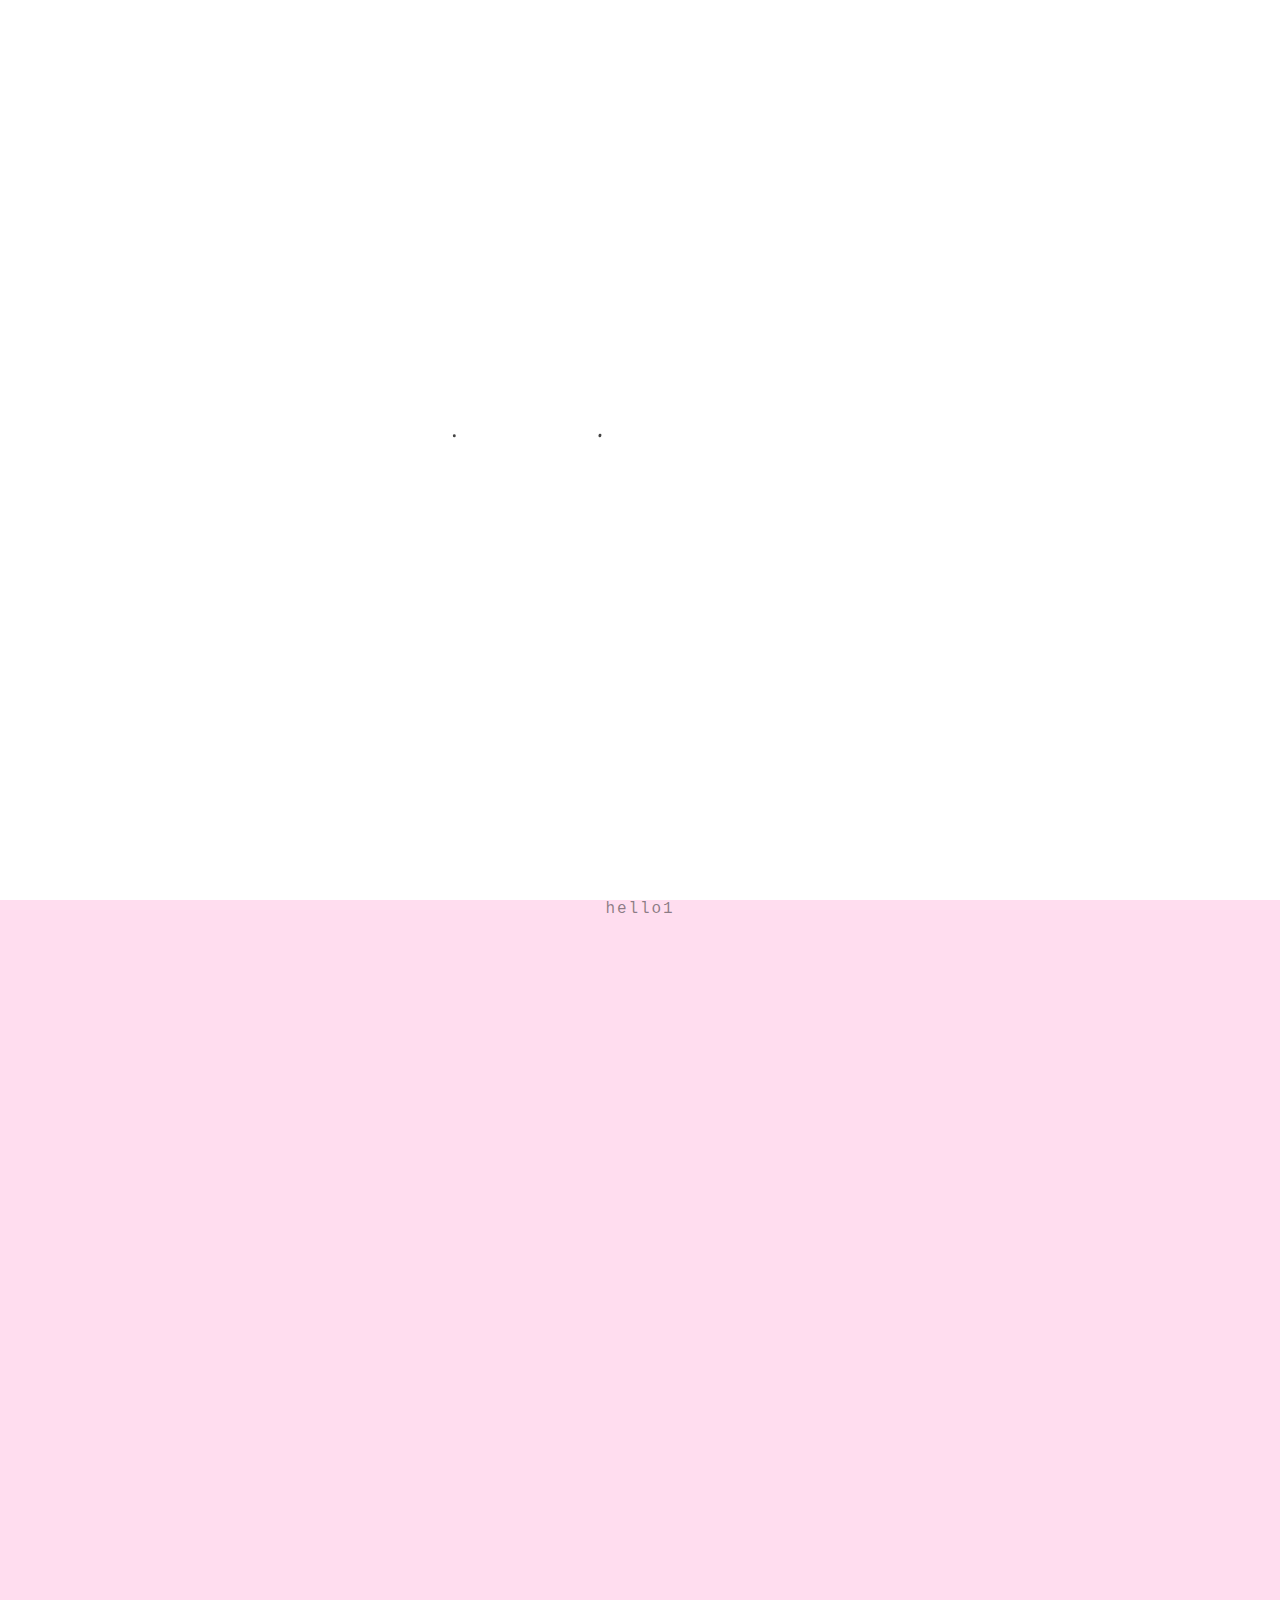
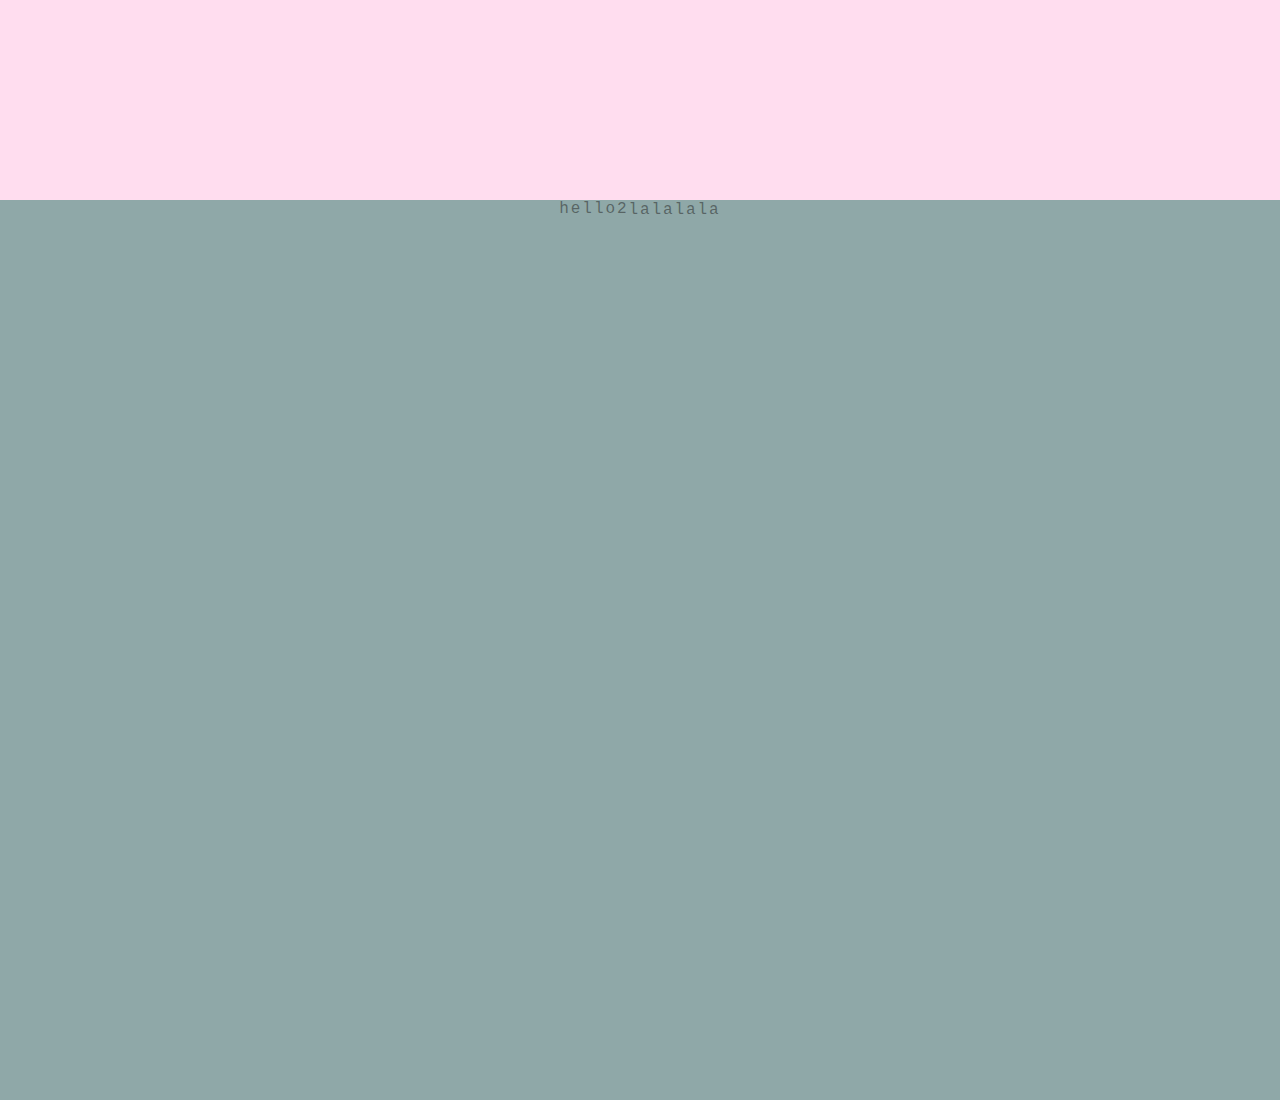
<file: index.min.html>
<!DOCTYPE html>
<html>
<head>
<meta charset="UTF-8" />
<meta name="viewport" content="width=device-width,initial-scale=1" />
<title>glowfish</title>
<link href="main.css" rel="stylesheet" />
</head>
<style></style>
<body>
<div class="site">
<div class="svg-holder">
<svg width="600px" height="" viewBox="0 0 599.25 143.551" xmlns="http://www.w3.org/2000/svg">
<g id="svgGroup" stroke-linecap="round" fill-rule="evenodd" font-size="9pt" stroke="#000" stroke-width="0.25mm" fill="none" style="stroke: #000; stroke-width: 0.25mm; fill: none">
<path d="M 24.15 94.651 L 31.8 105.151 A 37.034 37.034 0 0 0 27.906 106.561 Q 26.052 107.362 24.6 108.288 A 14.226 14.226 0 0 0 21.825 110.551 A 12.491 12.491 0 0 0 19.841 113.317 A 9.525 9.525 0 0 0 18.75 117.751 A 7.978 7.978 0 0 0 19.348 120.875 A 7.561 7.561 0 0 0 21 123.301 A 12.004 12.004 0 0 0 23.932 125.425 Q 25.342 126.166 27.075 126.676 A 27.035 27.035 0 0 0 31.67 127.583 A 35.884 35.884 0 0 0 35.7 127.801 A 32.446 32.446 0 0 0 39.539 127.585 Q 41.859 127.308 43.8 126.676 A 14.308 14.308 0 0 0 46.488 125.501 A 10.379 10.379 0 0 0 49.2 123.301 Q 51.15 121.051 51.15 118.051 A 9.805 9.805 0 0 0 50.738 115.138 A 7.703 7.703 0 0 0 48.45 111.601 A 7.486 7.486 0 0 0 46.48 110.393 Q 43.388 109.032 37.35 108.601 Q 30.092 108.02 24.309 106.948 A 90.906 90.906 0 0 1 23.925 106.876 A 87.851 87.851 0 0 1 18.683 105.722 Q 16.24 105.101 14.104 104.383 A 52.051 52.051 0 0 1 13.5 104.176 A 50.451 50.451 0 0 1 9.807 102.726 Q 7.901 101.885 6.293 100.957 A 29.799 29.799 0 0 1 5.775 100.651 Q 3.306 99.158 1.672 97.665 A 15.293 15.293 0 0 1 0.75 96.751 L 0.75 93.301 L 16.95 75.751 L 31.8 80.401 L 12.45 99.601 L 18.6 89.101 A 217.958 217.958 0 0 0 21.727 90.774 A 200.496 200.496 0 0 0 21.825 90.826 A 15.058 15.058 0 0 0 23.122 91.423 Q 24.3 91.904 25.8 92.326 A 30.515 30.515 0 0 0 27.618 92.772 Q 29.515 93.181 32.025 93.526 A 179.102 179.102 0 0 0 34.064 93.793 Q 37.313 94.201 41.7 94.651 Q 49.024 95.316 54.377 97.008 A 34.619 34.619 0 0 1 57.9 98.326 Q 64.2 101.101 67.275 105.901 A 19.035 19.035 0 0 1 69.909 112.673 A 26.265 26.265 0 0 1 70.35 117.601 Q 70.35 124.351 66.675 130.276 A 23.306 23.306 0 0 1 60.72 136.661 A 32.364 32.364 0 0 1 55.35 139.876 Q 47.7 143.551 35.85 143.551 Q 25.05 143.551 16.95 140.926 A 32.654 32.654 0 0 1 10.975 138.347 A 23.218 23.218 0 0 1 4.425 132.976 A 19.042 19.042 0 0 1 0.169 122.803 A 25.16 25.16 0 0 1 0 119.851 Q 0 114.451 2.775 109.651 A 24.453 24.453 0 0 1 7.235 104.093 A 32.193 32.193 0 0 1 10.95 101.101 Q 16.35 97.351 24.15 94.651 Z M 27.96 85.796 A 40.821 40.821 0 0 0 36 86.551 Q 40.2 86.551 43.869 85.847 A 29.74 29.74 0 0 0 52.425 82.876 A 30.932 30.932 0 0 0 53.683 82.16 A 25.543 25.543 0 0 0 62.85 72.976 A 26.064 26.064 0 0 0 65.061 68.032 A 28.984 28.984 0 0 0 66.45 58.951 A 31.96 31.96 0 0 0 66.436 58 A 27.001 27.001 0 0 0 62.85 45.076 A 25.103 25.103 0 0 0 59.545 40.59 A 27.87 27.87 0 0 0 52.425 35.101 A 29.409 29.409 0 0 0 43.738 32.043 A 41.097 41.097 0 0 0 36 31.351 Q 26.55 31.351 19.65 35.101 A 31.962 31.962 0 0 0 17.975 36.077 A 26.318 26.318 0 0 0 9.075 45.076 A 26.173 26.173 0 0 0 7.382 48.483 A 27.4 27.4 0 0 0 5.4 58.951 Q 5.4 66.751 9.075 72.976 A 25.056 25.056 0 0 0 12.438 77.45 A 27.751 27.751 0 0 0 19.65 82.876 A 30.223 30.223 0 0 0 27.96 85.796 Z M 76.35 45.451 L 48.45 47.851 L 45.15 33.151 L 76.35 33.151 L 76.35 45.451 Z M 36 70.651 A 17.226 17.226 0 0 0 40.027 70.204 A 12.264 12.264 0 0 0 45.075 67.726 A 9.391 9.391 0 0 0 48.221 62.542 A 14.655 14.655 0 0 0 48.6 59.101 A 14.655 14.655 0 0 0 48.221 55.659 A 9.391 9.391 0 0 0 45.075 50.476 A 12.392 12.392 0 0 0 39.576 47.896 A 17.618 17.618 0 0 0 36 47.551 A 17.282 17.282 0 0 0 31.85 48.024 A 12.608 12.608 0 0 0 26.85 50.476 A 9.421 9.421 0 0 0 23.576 55.923 A 14.623 14.623 0 0 0 23.25 59.101 Q 23.25 64.801 26.85 67.726 A 12.799 12.799 0 0 0 32.568 70.336 A 17.878 17.878 0 0 0 36 70.651 Z" id="0" vector-effect="non-scaling-stroke" />
<path d="M 114.15 108.751 L 93.15 108.751 L 93.15 0.751 L 114.15 0.751 L 114.15 108.751 Z" id="1" vector-effect="non-scaling-stroke" />
<path d="M 156.398 108.393 A 39.898 39.898 0 0 0 169.65 110.551 A 45.956 45.956 0 0 0 174.057 110.343 A 37.102 37.102 0 0 0 189.375 105.526 Q 198 100.501 203.1 91.576 A 37.286 37.286 0 0 0 206.844 82.278 A 45.534 45.534 0 0 0 208.2 70.951 A 49.54 49.54 0 0 0 207.803 64.589 A 38.964 38.964 0 0 0 203.175 50.326 Q 198.15 41.401 189.45 36.376 Q 180.75 31.351 169.8 31.351 Q 158.85 31.351 150.15 36.376 Q 141.45 41.401 136.425 50.401 A 38.151 38.151 0 0 0 132.777 59.592 A 46.324 46.324 0 0 0 131.4 71.101 A 48.864 48.864 0 0 0 131.578 75.302 A 39.845 39.845 0 0 0 136.425 91.501 Q 141.45 100.501 150.15 105.526 A 36.611 36.611 0 0 0 156.398 108.393 Z M 169.65 92.401 Q 174.6 92.401 178.35 90.001 A 15.45 15.45 0 0 0 182.481 86.063 A 20.94 20.94 0 0 0 184.425 82.801 Q 186.75 78.001 186.75 70.951 A 36.675 36.675 0 0 0 186.407 65.786 Q 185.871 62.026 184.5 59.101 Q 182.25 54.301 178.425 51.901 A 15.794 15.794 0 0 0 170.248 49.506 A 18.932 18.932 0 0 0 169.8 49.501 Q 165.15 49.501 161.25 51.901 A 15.209 15.209 0 0 0 156.539 56.526 A 19.953 19.953 0 0 0 155.1 59.101 A 22.187 22.187 0 0 0 153.485 64.095 Q 153.009 66.428 152.89 69.118 A 41.46 41.46 0 0 0 152.85 70.951 A 36.675 36.675 0 0 0 153.193 76.115 Q 153.729 79.876 155.1 82.801 Q 157.35 87.601 161.175 90.001 Q 165 92.401 169.65 92.401 Z" id="2" vector-effect="non-scaling-stroke" />
<path d="M 259.5 108.751 L 237.75 108.751 L 215.55 33.151 L 236.25 33.151 L 250.8 94.201 L 246.9 94.051 L 263.4 33.151 L 286.65 33.151 L 303.3 94.051 L 299.4 94.201 L 313.8 33.151 L 334.65 33.151 L 312.45 108.751 L 290.55 108.751 L 272.85 46.051 L 277.2 46.051 L 259.5 108.751 Z" id="3" vector-effect="non-scaling-stroke" />
<path d="M 371.25 108.751 L 350.25 108.751 L 350.25 26.851 Q 350.25 20.089 351.887 15.263 A 20.578 20.578 0 0 1 353.55 11.551 Q 356.85 5.851 362.775 3.301 A 30.017 30.017 0 0 1 369.574 1.33 Q 372.94 0.751 376.8 0.751 L 386.25 0.751 L 386.25 18.601 L 380.1 18.601 A 19.417 19.417 0 0 0 377.746 18.733 Q 375.217 19.043 373.763 20.079 A 4.926 4.926 0 0 0 373.275 20.476 Q 371.324 22.282 371.253 26.524 A 19.369 19.369 0 0 0 371.25 26.851 L 371.25 108.751 Z M 387.3 50.701 L 340.05 50.701 L 340.05 33.151 L 387.3 33.151 L 387.3 50.701 Z" id="4" vector-effect="non-scaling-stroke" />
<path d="M 424.5 108.751 L 403.5 108.751 L 403.5 33.151 L 424.5 33.151 L 424.5 108.751 Z M 409.734 22.849 A 15.707 15.707 0 0 0 414 23.401 A 17.016 17.016 0 0 0 416.557 23.215 A 12.306 12.306 0 0 0 423.3 20.026 A 13.197 13.197 0 0 0 423.63 19.706 A 10.923 10.923 0 0 0 426.9 11.701 A 14.073 14.073 0 0 0 426.891 11.187 A 10.813 10.813 0 0 0 423.3 3.301 A 12.081 12.081 0 0 0 418.209 0.524 A 16.086 16.086 0 0 0 414 0.001 A 17.194 17.194 0 0 0 411.201 0.22 A 12.365 12.365 0 0 0 404.7 3.301 A 10.819 10.819 0 0 0 401.891 7.315 A 11.798 11.798 0 0 0 401.1 11.701 Q 401.1 16.651 404.7 20.026 A 11.997 11.997 0 0 0 409.734 22.849 Z" id="5" vector-effect="non-scaling-stroke" />
<path d="M 440.4 84.901 L 461.4 84.901 Q 462 87.601 463.725 89.776 A 11.572 11.572 0 0 0 466.585 92.326 A 14.876 14.876 0 0 0 468.375 93.301 A 14.078 14.078 0 0 0 471.793 94.353 Q 473.448 94.651 475.35 94.651 A 22.347 22.347 0 0 0 477.863 94.518 Q 480.101 94.264 481.725 93.526 A 11.098 11.098 0 0 0 483.6 92.456 A 7.916 7.916 0 0 0 485.475 90.601 Q 486.75 88.801 486.75 86.701 A 8.021 8.021 0 0 0 486.537 84.798 A 5.35 5.35 0 0 0 484.95 82.051 Q 483.15 80.401 479.7 79.351 A 58.548 58.548 0 0 0 476.923 78.584 Q 475.377 78.196 473.626 77.831 A 109.465 109.465 0 0 0 471.45 77.401 Q 466.05 76.201 460.875 74.701 A 41.839 41.839 0 0 1 454.816 72.445 A 35.39 35.39 0 0 1 451.575 70.726 A 20.284 20.284 0 0 1 446.765 66.772 A 18.429 18.429 0 0 1 445.05 64.501 A 14.706 14.706 0 0 1 443.081 59.582 Q 442.65 57.553 442.65 55.201 Q 442.65 48.451 446.325 43.051 Q 450 37.651 456.975 34.501 Q 463.46 31.572 472.343 31.366 A 58.575 58.575 0 0 1 473.7 31.351 Q 487.5 31.351 495.525 37.576 A 24.744 24.744 0 0 1 504.95 53.789 A 32.198 32.198 0 0 1 505.05 54.451 L 485.25 54.451 A 7.722 7.722 0 0 0 481.685 49.465 A 9.865 9.865 0 0 0 481.5 49.351 Q 478.5 47.551 473.55 47.551 A 23.269 23.269 0 0 0 470.59 47.726 Q 469.11 47.917 467.896 48.313 A 9.457 9.457 0 0 0 465.675 49.351 A 6.851 6.851 0 0 0 464.095 50.73 A 5.217 5.217 0 0 0 462.9 54.151 A 4.16 4.16 0 0 0 463.751 56.655 A 6.336 6.336 0 0 0 464.7 57.676 Q 466.5 59.251 469.875 60.376 A 55.631 55.631 0 0 0 472.628 61.209 Q 475.106 61.894 478.2 62.551 A 144.901 144.901 0 0 1 485.513 64.226 Q 489.938 65.368 493.65 66.676 A 29.355 29.355 0 0 1 498.796 69.034 A 21.045 21.045 0 0 1 504 73.276 A 13.801 13.801 0 0 1 506.723 78.219 Q 507.75 81.411 507.75 85.651 Q 507.9 92.851 503.925 98.551 A 24.613 24.613 0 0 1 496.148 105.666 A 31.184 31.184 0 0 1 492.75 107.401 Q 485.818 110.433 476.383 110.546 A 61.29 61.29 0 0 1 475.65 110.551 A 54.87 54.87 0 0 1 467.008 109.905 Q 462.291 109.152 458.315 107.522 A 33.392 33.392 0 0 1 457.5 107.176 A 33.54 33.54 0 0 1 450.722 103.236 A 26.716 26.716 0 0 1 445.5 98.026 Q 441.15 92.251 440.4 84.901 Z" id="6" vector-effect="non-scaling-stroke" />
<path d="M 545.85 108.751 L 524.85 108.751 L 524.85 0.751 L 545.85 0.751 L 545.85 44.251 Q 549.45 38.401 555.675 34.876 A 26.952 26.952 0 0 1 565.192 31.695 A 34.625 34.625 0 0 1 570.15 31.351 A 37.303 37.303 0 0 1 577.333 32.007 Q 582.22 32.965 586.05 35.326 A 24.581 24.581 0 0 1 594.865 44.816 A 30.614 30.614 0 0 1 595.875 46.876 A 36.216 36.216 0 0 1 598.269 54.608 Q 599.25 59.567 599.25 65.551 L 599.25 108.751 L 578.4 108.751 L 578.4 67.501 A 33.698 33.698 0 0 0 578.034 62.365 Q 577.612 59.635 576.705 57.431 A 15.128 15.128 0 0 0 574.65 53.851 Q 570.9 49.051 563.1 49.051 A 17.529 17.529 0 0 0 556.889 50.134 A 16.378 16.378 0 0 0 554.175 51.451 Q 550.2 53.851 548.025 58.201 Q 545.85 62.551 545.85 68.701 L 545.85 108.751 Z" id="7" vector-effect="non-scaling-stroke" />
</g>
</svg>
</div>
<div class="holder1">
<a href="mailto:hello@glowfish.se"><code>hello@glowfish.se</code></a>
</div>
<div class="holder2"><code>0046 070937 22 42</code></div>
<a href="#hello">
<div class="down"><img src="[data-uri]" /></div>
</a>
</div>
<div class="hi" id="hello"><code>hello1</code></div>
<div class="hi" id="hello2">
<code>hello2</code>
<div class="lala"><code>lalalala</code></div>
</div>
<script>
function setTextAnimation(delay, duration, strokeWidth, timingFunction, strokeColor, repeat) {
let paths = document.querySelectorAll("path");
let mode = repeat ? "infinite" : "forwards";
for (let i = 0; i < paths.length; i++) {
const path = paths[i];
const length = path.getTotalLength();
path.style["stroke-dashoffset"] = `${length}px`;
path.style["stroke-dasharray"] = `${length}px`;
path.style["stroke-width"] = `${strokeWidth}px`;
path.style["stroke"] = `${strokeColor}`;
path.style["animation"] = `${duration}s svg-text-anim ${mode} ${timingFunction}`;
path.style["animation-delay"] = `${1 + i * delay}s`;
}
}
setTextAnimation(".2", 4, 2.8, "ease-in-out", "#444444", false);
</script>
</body>
</html>
</file>
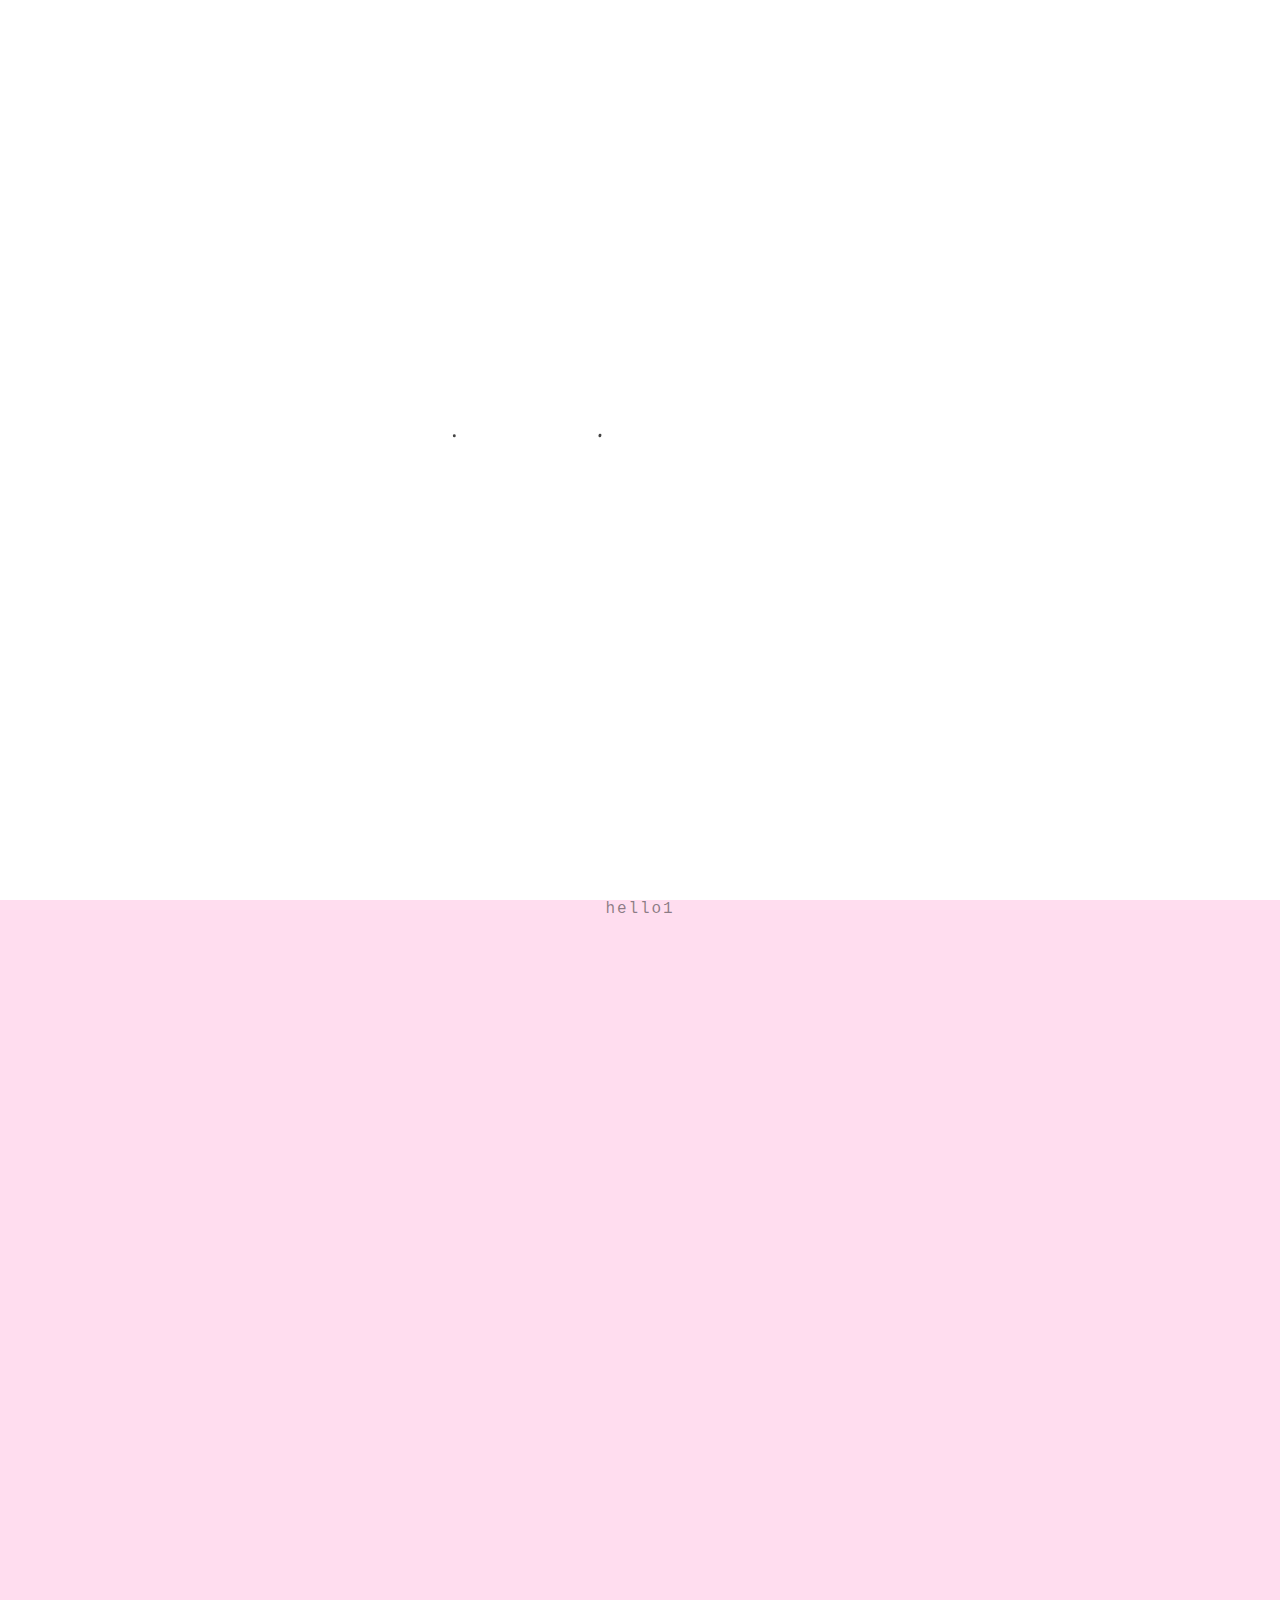
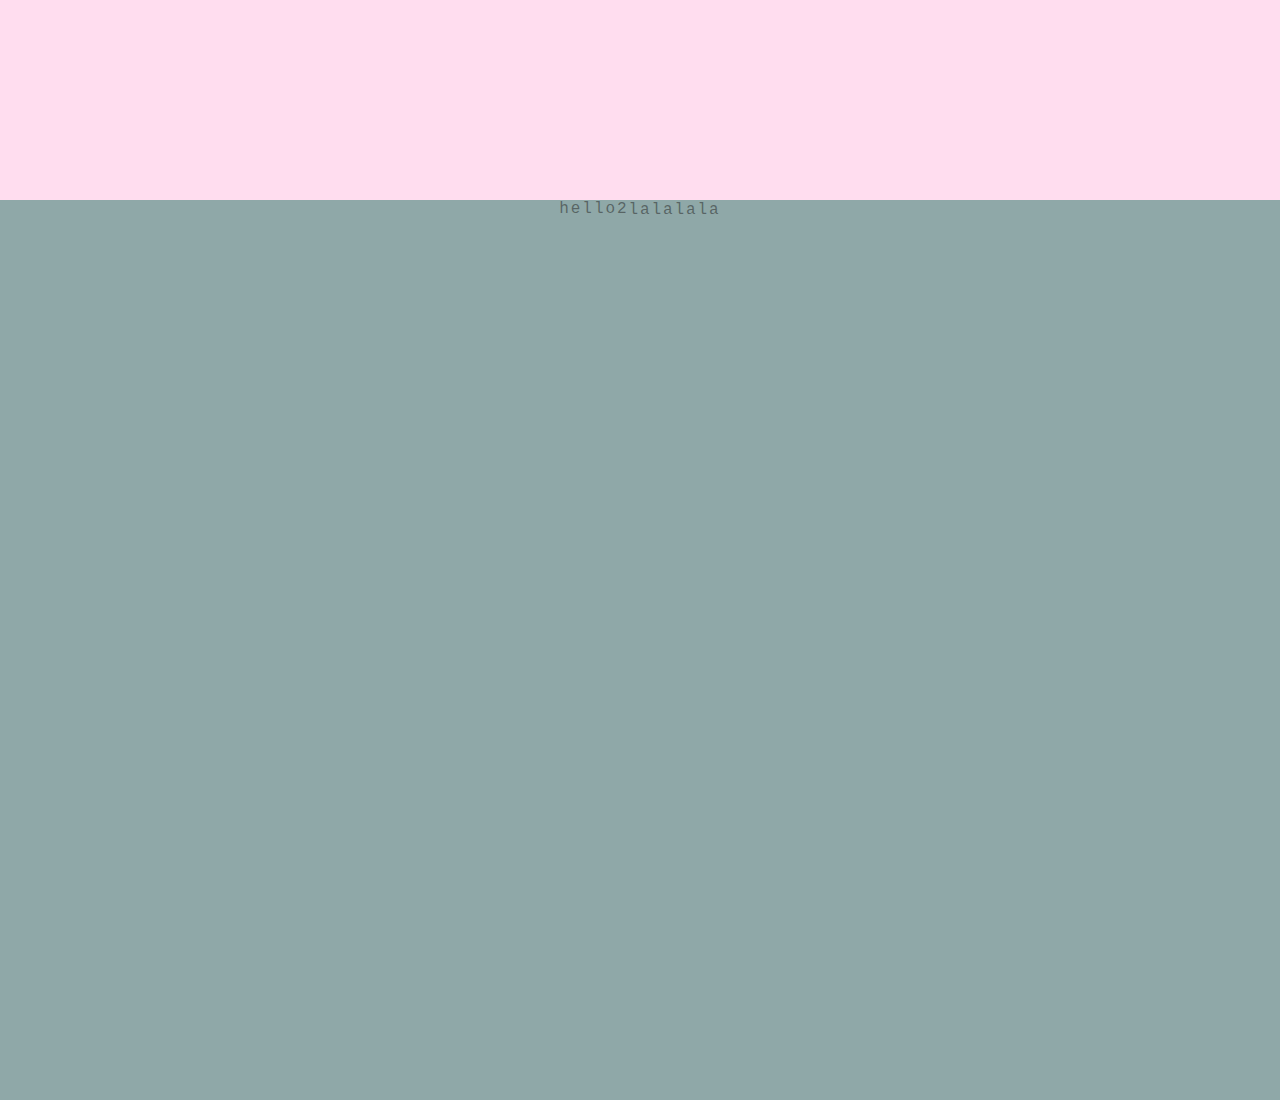
<file: index2.html>
<!DOCTYPE html>
<html>
<head>
<meta charset="UTF-8" />
<meta name="viewport" content="width=device-width, initial-scale=1" />
<title>glowfish</title>
<link href="main.css" rel="stylesheet" />
</head>

<style></style>
<body>
<div class="site">
<div class="svg-holder">
<svg width="600px" height="" viewBox="0 0 599.25 143.551" xmlns="http://www.w3.org/2000/svg">
<g id="svgGroup" stroke-linecap="round" fill-rule="evenodd" font-size="9pt" stroke="#000" stroke-width="0.25mm" fill="none" style="stroke: #000; stroke-width: 0.25mm; fill: none">
<path d="M 24.15 94.651 L 31.8 105.151 A 37.034 37.034 0 0 0 27.906 106.561 Q 26.052 107.362 24.6 108.288 A 14.226 14.226 0 0 0 21.825 110.551 A 12.491 12.491 0 0 0 19.841 113.317 A 9.525 9.525 0 0 0 18.75 117.751 A 7.978 7.978 0 0 0 19.348 120.875 A 7.561 7.561 0 0 0 21 123.301 A 12.004 12.004 0 0 0 23.932 125.425 Q 25.342 126.166 27.075 126.676 A 27.035 27.035 0 0 0 31.67 127.583 A 35.884 35.884 0 0 0 35.7 127.801 A 32.446 32.446 0 0 0 39.539 127.585 Q 41.859 127.308 43.8 126.676 A 14.308 14.308 0 0 0 46.488 125.501 A 10.379 10.379 0 0 0 49.2 123.301 Q 51.15 121.051 51.15 118.051 A 9.805 9.805 0 0 0 50.738 115.138 A 7.703 7.703 0 0 0 48.45 111.601 A 7.486 7.486 0 0 0 46.48 110.393 Q 43.388 109.032 37.35 108.601 Q 30.092 108.02 24.309 106.948 A 90.906 90.906 0 0 1 23.925 106.876 A 87.851 87.851 0 0 1 18.683 105.722 Q 16.24 105.101 14.104 104.383 A 52.051 52.051 0 0 1 13.5 104.176 A 50.451 50.451 0 0 1 9.807 102.726 Q 7.901 101.885 6.293 100.957 A 29.799 29.799 0 0 1 5.775 100.651 Q 3.306 99.158 1.672 97.665 A 15.293 15.293 0 0 1 0.75 96.751 L 0.75 93.301 L 16.95 75.751 L 31.8 80.401 L 12.45 99.601 L 18.6 89.101 A 217.958 217.958 0 0 0 21.727 90.774 A 200.496 200.496 0 0 0 21.825 90.826 A 15.058 15.058 0 0 0 23.122 91.423 Q 24.3 91.904 25.8 92.326 A 30.515 30.515 0 0 0 27.618 92.772 Q 29.515 93.181 32.025 93.526 A 179.102 179.102 0 0 0 34.064 93.793 Q 37.313 94.201 41.7 94.651 Q 49.024 95.316 54.377 97.008 A 34.619 34.619 0 0 1 57.9 98.326 Q 64.2 101.101 67.275 105.901 A 19.035 19.035 0 0 1 69.909 112.673 A 26.265 26.265 0 0 1 70.35 117.601 Q 70.35 124.351 66.675 130.276 A 23.306 23.306 0 0 1 60.72 136.661 A 32.364 32.364 0 0 1 55.35 139.876 Q 47.7 143.551 35.85 143.551 Q 25.05 143.551 16.95 140.926 A 32.654 32.654 0 0 1 10.975 138.347 A 23.218 23.218 0 0 1 4.425 132.976 A 19.042 19.042 0 0 1 0.169 122.803 A 25.16 25.16 0 0 1 0 119.851 Q 0 114.451 2.775 109.651 A 24.453 24.453 0 0 1 7.235 104.093 A 32.193 32.193 0 0 1 10.95 101.101 Q 16.35 97.351 24.15 94.651 Z M 27.96 85.796 A 40.821 40.821 0 0 0 36 86.551 Q 40.2 86.551 43.869 85.847 A 29.74 29.74 0 0 0 52.425 82.876 A 30.932 30.932 0 0 0 53.683 82.16 A 25.543 25.543 0 0 0 62.85 72.976 A 26.064 26.064 0 0 0 65.061 68.032 A 28.984 28.984 0 0 0 66.45 58.951 A 31.96 31.96 0 0 0 66.436 58 A 27.001 27.001 0 0 0 62.85 45.076 A 25.103 25.103 0 0 0 59.545 40.59 A 27.87 27.87 0 0 0 52.425 35.101 A 29.409 29.409 0 0 0 43.738 32.043 A 41.097 41.097 0 0 0 36 31.351 Q 26.55 31.351 19.65 35.101 A 31.962 31.962 0 0 0 17.975 36.077 A 26.318 26.318 0 0 0 9.075 45.076 A 26.173 26.173 0 0 0 7.382 48.483 A 27.4 27.4 0 0 0 5.4 58.951 Q 5.4 66.751 9.075 72.976 A 25.056 25.056 0 0 0 12.438 77.45 A 27.751 27.751 0 0 0 19.65 82.876 A 30.223 30.223 0 0 0 27.96 85.796 Z M 76.35 45.451 L 48.45 47.851 L 45.15 33.151 L 76.35 33.151 L 76.35 45.451 Z M 36 70.651 A 17.226 17.226 0 0 0 40.027 70.204 A 12.264 12.264 0 0 0 45.075 67.726 A 9.391 9.391 0 0 0 48.221 62.542 A 14.655 14.655 0 0 0 48.6 59.101 A 14.655 14.655 0 0 0 48.221 55.659 A 9.391 9.391 0 0 0 45.075 50.476 A 12.392 12.392 0 0 0 39.576 47.896 A 17.618 17.618 0 0 0 36 47.551 A 17.282 17.282 0 0 0 31.85 48.024 A 12.608 12.608 0 0 0 26.85 50.476 A 9.421 9.421 0 0 0 23.576 55.923 A 14.623 14.623 0 0 0 23.25 59.101 Q 23.25 64.801 26.85 67.726 A 12.799 12.799 0 0 0 32.568 70.336 A 17.878 17.878 0 0 0 36 70.651 Z" id="0" vector-effect="non-scaling-stroke" />
<path d="M 114.15 108.751 L 93.15 108.751 L 93.15 0.751 L 114.15 0.751 L 114.15 108.751 Z" id="1" vector-effect="non-scaling-stroke" />
<path d="M 156.398 108.393 A 39.898 39.898 0 0 0 169.65 110.551 A 45.956 45.956 0 0 0 174.057 110.343 A 37.102 37.102 0 0 0 189.375 105.526 Q 198 100.501 203.1 91.576 A 37.286 37.286 0 0 0 206.844 82.278 A 45.534 45.534 0 0 0 208.2 70.951 A 49.54 49.54 0 0 0 207.803 64.589 A 38.964 38.964 0 0 0 203.175 50.326 Q 198.15 41.401 189.45 36.376 Q 180.75 31.351 169.8 31.351 Q 158.85 31.351 150.15 36.376 Q 141.45 41.401 136.425 50.401 A 38.151 38.151 0 0 0 132.777 59.592 A 46.324 46.324 0 0 0 131.4 71.101 A 48.864 48.864 0 0 0 131.578 75.302 A 39.845 39.845 0 0 0 136.425 91.501 Q 141.45 100.501 150.15 105.526 A 36.611 36.611 0 0 0 156.398 108.393 Z M 169.65 92.401 Q 174.6 92.401 178.35 90.001 A 15.45 15.45 0 0 0 182.481 86.063 A 20.94 20.94 0 0 0 184.425 82.801 Q 186.75 78.001 186.75 70.951 A 36.675 36.675 0 0 0 186.407 65.786 Q 185.871 62.026 184.5 59.101 Q 182.25 54.301 178.425 51.901 A 15.794 15.794 0 0 0 170.248 49.506 A 18.932 18.932 0 0 0 169.8 49.501 Q 165.15 49.501 161.25 51.901 A 15.209 15.209 0 0 0 156.539 56.526 A 19.953 19.953 0 0 0 155.1 59.101 A 22.187 22.187 0 0 0 153.485 64.095 Q 153.009 66.428 152.89 69.118 A 41.46 41.46 0 0 0 152.85 70.951 A 36.675 36.675 0 0 0 153.193 76.115 Q 153.729 79.876 155.1 82.801 Q 157.35 87.601 161.175 90.001 Q 165 92.401 169.65 92.401 Z" id="2" vector-effect="non-scaling-stroke" />
<path d="M 259.5 108.751 L 237.75 108.751 L 215.55 33.151 L 236.25 33.151 L 250.8 94.201 L 246.9 94.051 L 263.4 33.151 L 286.65 33.151 L 303.3 94.051 L 299.4 94.201 L 313.8 33.151 L 334.65 33.151 L 312.45 108.751 L 290.55 108.751 L 272.85 46.051 L 277.2 46.051 L 259.5 108.751 Z" id="3" vector-effect="non-scaling-stroke" />
<path d="M 371.25 108.751 L 350.25 108.751 L 350.25 26.851 Q 350.25 20.089 351.887 15.263 A 20.578 20.578 0 0 1 353.55 11.551 Q 356.85 5.851 362.775 3.301 A 30.017 30.017 0 0 1 369.574 1.33 Q 372.94 0.751 376.8 0.751 L 386.25 0.751 L 386.25 18.601 L 380.1 18.601 A 19.417 19.417 0 0 0 377.746 18.733 Q 375.217 19.043 373.763 20.079 A 4.926 4.926 0 0 0 373.275 20.476 Q 371.324 22.282 371.253 26.524 A 19.369 19.369 0 0 0 371.25 26.851 L 371.25 108.751 Z M 387.3 50.701 L 340.05 50.701 L 340.05 33.151 L 387.3 33.151 L 387.3 50.701 Z" id="4" vector-effect="non-scaling-stroke" />
<path d="M 424.5 108.751 L 403.5 108.751 L 403.5 33.151 L 424.5 33.151 L 424.5 108.751 Z M 409.734 22.849 A 15.707 15.707 0 0 0 414 23.401 A 17.016 17.016 0 0 0 416.557 23.215 A 12.306 12.306 0 0 0 423.3 20.026 A 13.197 13.197 0 0 0 423.63 19.706 A 10.923 10.923 0 0 0 426.9 11.701 A 14.073 14.073 0 0 0 426.891 11.187 A 10.813 10.813 0 0 0 423.3 3.301 A 12.081 12.081 0 0 0 418.209 0.524 A 16.086 16.086 0 0 0 414 0.001 A 17.194 17.194 0 0 0 411.201 0.22 A 12.365 12.365 0 0 0 404.7 3.301 A 10.819 10.819 0 0 0 401.891 7.315 A 11.798 11.798 0 0 0 401.1 11.701 Q 401.1 16.651 404.7 20.026 A 11.997 11.997 0 0 0 409.734 22.849 Z" id="5" vector-effect="non-scaling-stroke" />
<path d="M 440.4 84.901 L 461.4 84.901 Q 462 87.601 463.725 89.776 A 11.572 11.572 0 0 0 466.585 92.326 A 14.876 14.876 0 0 0 468.375 93.301 A 14.078 14.078 0 0 0 471.793 94.353 Q 473.448 94.651 475.35 94.651 A 22.347 22.347 0 0 0 477.863 94.518 Q 480.101 94.264 481.725 93.526 A 11.098 11.098 0 0 0 483.6 92.456 A 7.916 7.916 0 0 0 485.475 90.601 Q 486.75 88.801 486.75 86.701 A 8.021 8.021 0 0 0 486.537 84.798 A 5.35 5.35 0 0 0 484.95 82.051 Q 483.15 80.401 479.7 79.351 A 58.548 58.548 0 0 0 476.923 78.584 Q 475.377 78.196 473.626 77.831 A 109.465 109.465 0 0 0 471.45 77.401 Q 466.05 76.201 460.875 74.701 A 41.839 41.839 0 0 1 454.816 72.445 A 35.39 35.39 0 0 1 451.575 70.726 A 20.284 20.284 0 0 1 446.765 66.772 A 18.429 18.429 0 0 1 445.05 64.501 A 14.706 14.706 0 0 1 443.081 59.582 Q 442.65 57.553 442.65 55.201 Q 442.65 48.451 446.325 43.051 Q 450 37.651 456.975 34.501 Q 463.46 31.572 472.343 31.366 A 58.575 58.575 0 0 1 473.7 31.351 Q 487.5 31.351 495.525 37.576 A 24.744 24.744 0 0 1 504.95 53.789 A 32.198 32.198 0 0 1 505.05 54.451 L 485.25 54.451 A 7.722 7.722 0 0 0 481.685 49.465 A 9.865 9.865 0 0 0 481.5 49.351 Q 478.5 47.551 473.55 47.551 A 23.269 23.269 0 0 0 470.59 47.726 Q 469.11 47.917 467.896 48.313 A 9.457 9.457 0 0 0 465.675 49.351 A 6.851 6.851 0 0 0 464.095 50.73 A 5.217 5.217 0 0 0 462.9 54.151 A 4.16 4.16 0 0 0 463.751 56.655 A 6.336 6.336 0 0 0 464.7 57.676 Q 466.5 59.251 469.875 60.376 A 55.631 55.631 0 0 0 472.628 61.209 Q 475.106 61.894 478.2 62.551 A 144.901 144.901 0 0 1 485.513 64.226 Q 489.938 65.368 493.65 66.676 A 29.355 29.355 0 0 1 498.796 69.034 A 21.045 21.045 0 0 1 504 73.276 A 13.801 13.801 0 0 1 506.723 78.219 Q 507.75 81.411 507.75 85.651 Q 507.9 92.851 503.925 98.551 A 24.613 24.613 0 0 1 496.148 105.666 A 31.184 31.184 0 0 1 492.75 107.401 Q 485.818 110.433 476.383 110.546 A 61.29 61.29 0 0 1 475.65 110.551 A 54.87 54.87 0 0 1 467.008 109.905 Q 462.291 109.152 458.315 107.522 A 33.392 33.392 0 0 1 457.5 107.176 A 33.54 33.54 0 0 1 450.722 103.236 A 26.716 26.716 0 0 1 445.5 98.026 Q 441.15 92.251 440.4 84.901 Z" id="6" vector-effect="non-scaling-stroke" />
<path d="M 545.85 108.751 L 524.85 108.751 L 524.85 0.751 L 545.85 0.751 L 545.85 44.251 Q 549.45 38.401 555.675 34.876 A 26.952 26.952 0 0 1 565.192 31.695 A 34.625 34.625 0 0 1 570.15 31.351 A 37.303 37.303 0 0 1 577.333 32.007 Q 582.22 32.965 586.05 35.326 A 24.581 24.581 0 0 1 594.865 44.816 A 30.614 30.614 0 0 1 595.875 46.876 A 36.216 36.216 0 0 1 598.269 54.608 Q 599.25 59.567 599.25 65.551 L 599.25 108.751 L 578.4 108.751 L 578.4 67.501 A 33.698 33.698 0 0 0 578.034 62.365 Q 577.612 59.635 576.705 57.431 A 15.128 15.128 0 0 0 574.65 53.851 Q 570.9 49.051 563.1 49.051 A 17.529 17.529 0 0 0 556.889 50.134 A 16.378 16.378 0 0 0 554.175 51.451 Q 550.2 53.851 548.025 58.201 Q 545.85 62.551 545.85 68.701 L 545.85 108.751 Z" id="7" vector-effect="non-scaling-stroke" />
</g>
</svg>
</div>
<div class="holder1">
<a href="mailto:hello@glowfish.se"><code>hello@glowfish.se</code></a>
</div>
<div class="holder2"><code>0046 070937 22 42</code></div>
<a href="#hello">
<div class="down"><img src="[data-uri]" /></div>
</a>
</div>
<div class="hi" id="hello">
<code>hello1</code>
</div>
<div class="hi" id="hello2">
<code>hello2</code>
<div class="lala">
<code>lalalala</code>
</div>
</div>
<script>
function setTextAnimation(delay, duration, strokeWidth, timingFunction, strokeColor, repeat) {
let paths = document.querySelectorAll("path");
let mode = repeat ? "infinite" : "forwards";
for (let i = 0; i < paths.length; i++) {
const path = paths[i];
const length = path.getTotalLength();
path.style["stroke-dashoffset"] = `${length}px`;
path.style["stroke-dasharray"] = `${length}px`;
path.style["stroke-width"] = `${strokeWidth}px`;
path.style["stroke"] = `${strokeColor}`;
path.style["animation"] = `${duration}s svg-text-anim ${mode} ${timingFunction}`;
path.style["animation-delay"] = `${1 + i * delay}s`;
}
}
setTextAnimation(".2", 4, 2.8, "ease-in-out", "#444444", false);
</script>
</body>
</html>
</file>
<file: main.css>
body {
margin: 0;
background: #ffff;
height: 100vh;
color: #28282888;
background: ;
background-size: cover;
background-position: 50% 50%;
width: 100vw;
overflow-x: hidden;
}
@keyframes svg-text-anim {
40% {
filter: drop-shadow(2px -2px #00000082);
stroke-dashoffset: 0;
fill: transparent;
}
50% {filter: drop-shadow(2px 2px 2px #00000084) drop-shadow(0 0 8px #ffffff);}
60% {
filter: drop-shadow(4px -1px 2px #b0ced744) drop-shadow(0 0 12px #eeeeeebb) drop-shadow(0px 0px 18px #ff11ef44);
stroke-dashoffset: 0;
fill: #ffffff;
}
80% {
filter: drop-shadow(4px -1px 2px #b0ced744) drop-shadow(0 0 4px #eeeeeebb) drop-shadow(0px 0px 0px #1145ff88);
}
100% {
filter: drop-shadow(2px 2px #4b6565) drop-shadow(0 0 12px #ffffff) drop-shadow(0px 0px 40px #ffff8822);
stroke-dashoffset: 0;
fill: #ffffffdd;
}
}
@keyframes aaaa {
0% {
opacity: 0;
}
100% {
opacity: 1;
}
}
html{

scroll-behavior: smooth;
}
.hi{
height: 100vh;
background: #22222222;
display: block;
display: flex;
justify-content: center
}
#hello{
background: #ff008822;
}
#hello2{
background: #668888bb;
}
.site {
height:100vh ;
width: 100vw;
display: flex;
align-items: center;
align-content: center;
flex-direction: column;
justify-content: center;
}
.svg-holder {
margin-top: 22vh;
width: 100%;
display: flex;
justify-content: center;
flex-wrap: wrap;
flex-direction: row;
}

.holder1 {
margin-top: 2em;
padding:1.4em;
padding-bottom: 0;
width: ;
display: flex;
justify-content: center;
flex-wrap: wrap;
flex-direction: row;
opacity: 0;
animation: aaaa 1s 4s forwards;
background: #ffffffbb;
}
.holder2 {
/* border-top: 1px dashed #000000; */
padding:1.4em;
padding-top: 0;
background: #ffffffbb;
display: flex;
justify-content: center;
flex-wrap: wrap;
flex-direction: row;
opacity: 0;
animation: aaaa 1s 4s forwards;
margin-bottom: 8vh;
}
.down {
padding: 2em;
width: 40px;
opacity: 0;
animation: aaaa 1s ease-out 5s 1 forwards;
filter: opacity(0.2);
}
a,
a:visited,
a:active {
transition: ease-out 2s;
color: #4a99b3;
font-weight: 600;
outline: 2px dotted #44888800;
text-decoration: 2px underline dashed #233e3e88;
}
a:hover,
a:visited:hover,
a:active:hover {
transition: ease-out 2s;
border-radius: 22px;
color: #00e1ff;
outline: 22px dotted #bbbbbb;
outline-offset: 2px;
}
code {
color: ;
letter-spacing: 0.12em;
font-size: large;
}
svg {
max-width: 88vw;
overflow: visible;
}
</file>
